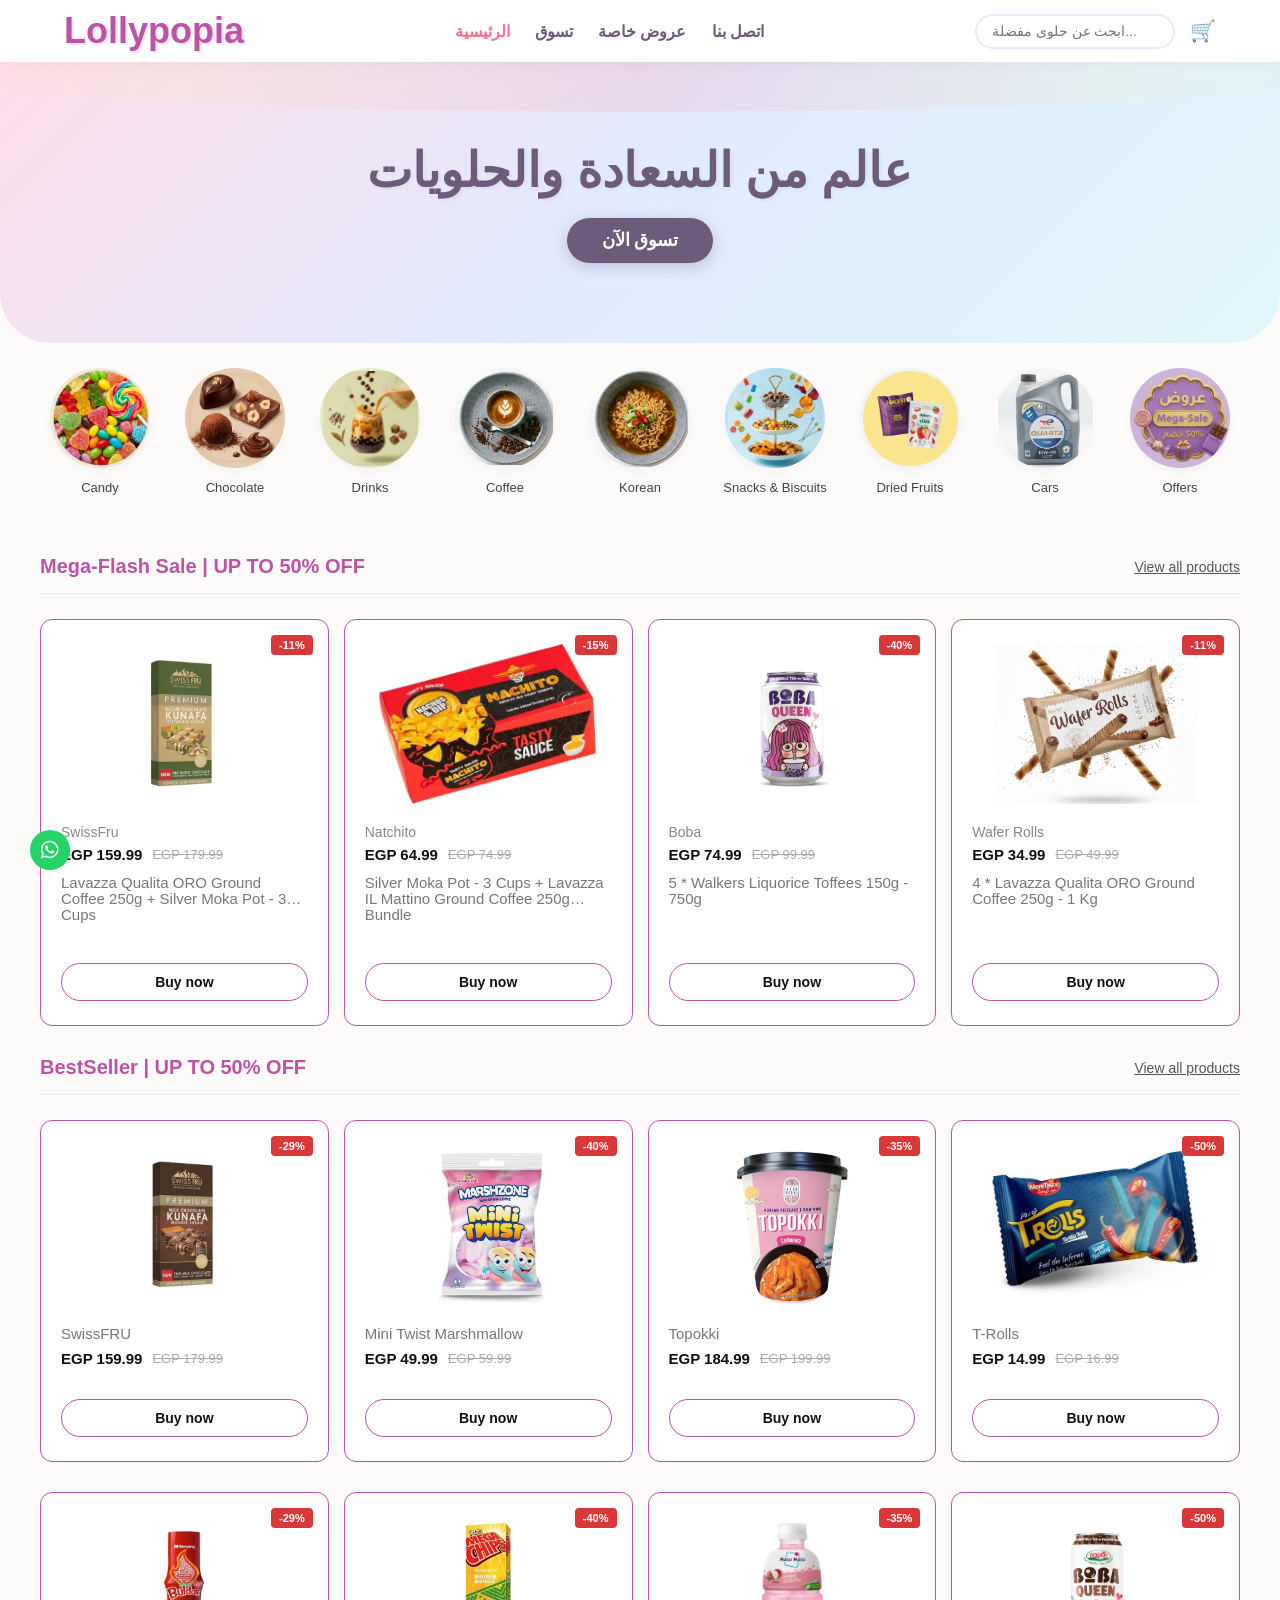
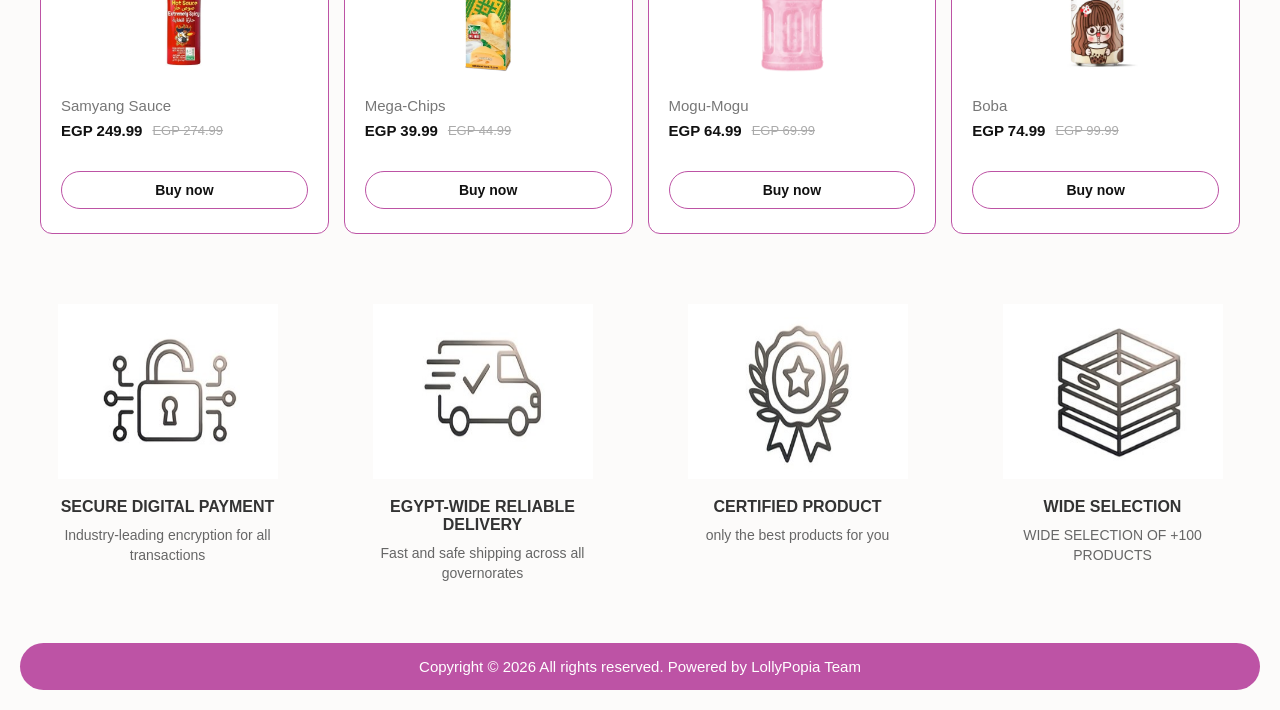
<file: index.html>
<!DOCTYPE html>
<html lang="en">
<head>
    <meta charset="UTF-8">
    <meta name="viewport" content="width=device-width, initial-scale=1.0">
    <title>E-Commerce Store Interface</title>
    <link rel="stylesheet" href="style.css">
    <link rel="stylesheet" href="https://cdnjs.cloudflare.com/ajax/libs/font-awesome/6.4.0/css/all.min.css">
</head>
<body>
    <nav class="navbar">
        <div class="logo">Lollypopia</div>
        <ul class="nav-links">
            <li><a href="Main Page.html" class="active">الرئيسية</a></li>
            <li><a href="view all products.html">تسوق</a></li>
            <li><a href="#">عروض خاصة</a></li>
            <li><a href="#">اتصل بنا</a></li>
        </ul>
        <div class="nav-icons">
            <input type="text" class="search-bar" placeholder="ابحث عن حلوى مفضلة...">
            <span style="font-size: 1.3rem; cursor: pointer;">🛒</span>
        </div>
    </nav>

    <!-- البانر الرئيسي (Hero Section) -->
    <header class="hero-banner">
        <h1 class="hero-title">عالم من السعادة والحلويات</h1>
        <button onclick="document.location='view all products.html'" class="hero-btn">تسوق الآن</button>
    </header>

    <main class="container">
        <!-- قسم التصنيفات الدائرية (Categories) -->
        <section class="categories-section">
            <div class="category-item">
                <div class="circle-img" style="background-color: #f3e9dc;"><img src="caandy.jpg" alt="Candy"></div>
                <p onclick="document.location='candy.html'">Candy</p>
            </div>
            <div class="category-item">
                <div class="circle-img" style="background-color: #e6ccb2;"><img src="Cooco.jpg" alt="Chocolate"></div>
                <p onclick="document.location='chocolate.html'">Chocolate</p>
            </div>
            <div class="category-item">
                <div class="circle-img" style="background-color: #e2ecc8;"><img src="booba.jpg" alt="Drinks"></div>
                <p onclick="document.location='Drinks.html'">Drinks</p>
            </div>
            <div class="category-item">
                <div class="circle-img" style="background-color: #f1f5f8;"><img src="coffee.png" alt="Coffee"></div>
                <p onclick="document.location='Coffee.html'">Coffee</p>
            </div>
            <div class="category-item">
                <div class="circle-img" style="background-color: #f1f5f8;"><img src="korean.png" alt="Korean"></div>
                <p onclick="document.location='Korean.html'">Korean</p>
            </div>
            <div class="category-item">
                <div class="circle-img" style="background-color: #bde0fe;"><img src="snacks.jpg" alt="Snacks & Biscuits"></div>
                <p onclick="document.location='Snacks.html'">Snacks & Biscuits</p>
            </div>
            <div class="category-item">
                <div class="circle-img" style="background-color: #f1f5f8;"><img src="Dried_Fruits.jpg" alt="Dried Fruits"></div>
                <p onclick="document.location='Dried Fruits.html'">Dried Fruits</p>
            </div>
            <div class="category-item">
                <div class="circle-img" style="background-color: #ffff;"><img src="boxs.jpg" alt="Car"></div>
                <p onclick="document.location='Cars.html'">Cars</p>
            </div>
            <div class="category-item">
                <div class="circle-img" style="background-color: #cdb4db;"><img src="offers.jpg" alt="Offers"></div>
                <p onclick="document.location='offer.html'">Offers</p>
            </div>
            
        </section>
    </main>

    <main class="container">
        <!-- قسم سلايدر المنتجات -->
        <section class="slider-section">
            <div class="sales-header">
                <h2> Mega-Flash Sale | UP TO 50% OFF </h2>
                <a href="view all products.html" class="view-all">View all products</a>
            </div>

            <div class="products-grid">
                <!-- الكارت الأول -->
                <div class="product-card">
                    <span class="discount-badge">-11%</span>
                    <div class="product-img">
                    <img src="SwissFRU1.jpg" alt="Lavazza Qualita ORO">
                    </div>
                    <div class="product-info">
                        <span class="brand-name">SwissFru</span>
                        <div class="price-container">
                            <span class="current-price">EGP 159.99</span>
                            <span class="old-price">EGP 179.99</span>
                        </div>
                        <h3 class="product-title">Lavazza Qualita ORO Ground Coffee 250g + Silver Moka Pot - 3 Cups</h3>
                    </div>
                    <button class="buy-now-btn">Buy now</button>
                </div>

                <!-- الكارت الثاني -->
                <div class="product-card">
                    <span class="discount-badge">-15%</span>
                    <div class="product-img">
                    <img src="Natchito1.jpg" alt="Silver Moka Pot Bundle">
                    </div>
                    <div class="product-info">
                        <span class="brand-name">Natchito</span>
                        <div class="price-container">
                            <span class="current-price">EGP 64.99</span>
                            <span class="old-price">EGP 74.99</span>
                        </div>
                        <h3 class="product-title">Silver Moka Pot - 3 Cups + Lavazza IL Mattino Ground Coffee 250g Bundle</h3>
                    </div>
                    <button class="buy-now-btn">Buy now</button>
                </div>

                <!-- الكارت الثالث -->
                <div class="product-card">
                    <span class="discount-badge">-40%</span>
                    <div class="product-img">
                    <img src="Boba2.jpg" alt="Walkers Toffees">
                    </div>
                    <div class="product-info">
                        <span class="brand-name">Boba</span>
                        <div class="price-container">
                            <span class="current-price">EGP 74.99</span>
                            <span class="old-price">EGP 99.99</span>
                        </div>
                        <h3 class="product-title">5 * Walkers Liquorice Toffees 150g - 750g</h3>
                    </div>
                    <button class="buy-now-btn">Buy now</button>
                </div>

                <!-- الكارت الرابع -->
                <div class="product-card">
                    <span class="discount-badge">-11%</span>
                    <div class="product-img">
                    <img src="Wafer Rolls2.jpg" alt="Lavazza Oro 1Kg">
                    </div>
                    <div class="product-info">
                        <span class="brand-name">Wafer Rolls</span>
                        <div class="price-container">
                            <span class="current-price">EGP 34.99</span>
                            <span class="old-price">EGP 49.99 </span>
                        </div>
                        <h3 class="product-title">4 * Lavazza Qualita ORO Ground Coffee 250g - 1 Kg</h3>
                    </div>
                    <button class="buy-now-btn">Buy now</button>
                </div>
            </div>
        </section>
    </main>

    <main class="container">

        <!-- قسم العروض والخصومات (Flash Deals) -->
        <section class="sales-section">
            <div class="sales-header">
                <h2> BestSeller | UP TO 50% OFF </h2>
                <a href="view all products.html" class="view-all">View all products</a>
            </div>

            <div class="products-grid"> 
                <!-- المنتج الأول -->
                <div class="product-card">
                    <span class="discount-badge">-29%</span>
                    <div class="product-img">
                        <img src="SwissFRU6.jpg" alt="Lavazza">
                    </div>
                    <div class="product-info">
                        <h3>SwissFRU</h3>
                        <div class="price-container">
                            <span class="current-price">EGP 159.99</span>
                            <span class="old-price">EGP 179.99</span>
                        </div>
                    </div>
                    <button class="buy-now-btn">Buy now</button>
                </div>

                <!-- المنتج الثاني -->
                <div class="product-card">
                    <span class="discount-badge">-40%</span>
                    <div class="product-img">
                        <img src="mini twist marshmallow.jpg" alt="San Pellegrino">
                    </div>
                    <div class="product-info">
                        <h3>Mini Twist Marshmallow</h3>
                        <div class="price-container">
                            <span class="current-price">EGP 49.99</span>
                            <span class="old-price">EGP 59.99</span>
                        </div>
                    </div>
                    <button class="buy-now-btn">Buy now</button>
                </div>

                <!-- المنتج الثالث -->
                <div class="product-card">
                    <span class="discount-badge">-35%</span>
                    <div class="product-img">
                        <img src="topokki2.jpg" alt="Torani">
                    </div>
                    <div class="product-info">
                        <h3>Topokki</h3>
                        <div class="price-container">
                            <span class="current-price">EGP 184.99</span>
                            <span class="old-price">EGP 199.99</span>
                        </div>
                    </div>
                    <button class="buy-now-btn">Buy now</button>
                </div>

                <!-- المنتج الرابع -->
                <div class="product-card">
                    <span class="discount-badge">-50%</span>
                    <div class="product-img">
                        <img src="T-Rolls2.jpg" alt="AeroPress">
                    </div>
                    <div class="product-info">
                        <h3>T-Rolls</h3>
                        <div class="price-container">
                            <span class="current-price">EGP 14.99</span>
                            <span class="old-price">EGP 16.99</span>
                        </div>
                    </div>
                    <button class="buy-now-btn">Buy now</button>
                </div>
            </div>
        </section>

        <section class="sales-section">
            <div class="products-grid"> 
                <!-- المنتج الخامس -->
                <div class="product-card">
                    <span class="discount-badge">-29%</span>
                    <div class="product-img">
                    <img src="samyang sauce.jpg" alt="Lavazza">
                    </div>
                    <div class="product-info">
                        <h3>Samyang Sauce</h3>
                        <div class="price-container">
                            <span class="current-price">EGP 249.99</span>
                            <span class="old-price">EGP 274.99</span>
                        </div>
                    </div>
                    <button class="buy-now-btn">Buy now</button>
                </div>

                <!-- المنتج السادس -->
                <div class="product-card">
                    <span class="discount-badge">-40%</span>
                    <div class="product-img">
                    <img src="mega-chips3.jpg" alt="San Pellegrino">
                    </div>
                    <div class="product-info">
                        <h3>Mega-Chips</h3>
                        <div class="price-container">
                            <span class="current-price">EGP 39.99</span>
                            <span class="old-price">EGP 44.99</span>
                        </div>
                    </div>
                    <button class="buy-now-btn">Buy now</button>
                </div>

                <!-- المنتج السابع -->
                <div class="product-card">
                    <span class="discount-badge">-35%</span>
                    <div class="product-img">
                        <img src="Mogu-Mogu22.jpg" alt="Torani">
                    </div>
                    <div class="product-info">
                        <h3>Mogu-Mogu</h3>
                        <div class="price-container">
                            <span class="current-price">EGP 64.99</span>
                            <span class="old-price">EGP 69.99</span>
                        </div>
                    </div>
                    <button class="buy-now-btn">Buy now</button>
                </div>

                <!-- المنتج الثامن -->
                <div class="product-card">
                    <span class="discount-badge">-50%</span>
                    <div class="product-img">
                    <img src="Boba3.jpg" alt="AeroPress">
                    </div>
                    <div class="product-info">
                        <h3>Boba</h3>
                        <div class="price-container">
                            <span class="current-price">EGP 74.99</span>
                            <span class="old-price">EGP 99.99</span>
                        </div>
                    </div>
                    <button class="buy-now-btn">Buy now</button>
                </div>
            </div>
        </section>
    </main>

    <div class="features-container">
        <div class="feature-item">
            <img src="path-to-your-icon1.jpg" alt="Secure Payment">
            <h3>SECURE DIGITAL PAYMENT</h3>
            <p>Industry-leading encryption for all transactions</p>
        </div>

        <div class="feature-item">
            <img src="path-to-your-icon2.jpg" alt="Egypt-Wide Delivery">
            <h3>EGYPT-WIDE RELIABLE DELIVERY</h3>
            <p>Fast and safe shipping across all governorates</p>
        </div>

        <div class="feature-item">
            <img src="path-to-your-icon3.jpg" alt="Certified Product">
            <h3>CERTIFIED PRODUCT</h3>
            <p>only the best products for you</p>
        </div>

        <div class="feature-item">
            <img src="path-to-your-icon4.jpg" alt="Wide Selection">
            <h3>WIDE SELECTION</h3>
            <p>WIDE SELECTION OF +100 PRODUCTS</p>
        </div>
    </div>

    <!-- الأزرار العائمة (الواتساب والصعود لأعلى) -->
    <div class="floating-buttons">
        <a href="https://wa.me/+201023288315/" class="whatsapp-btn"><i class="fab fa-whatsapp"></i></a>
    </div>

    <div class="footer">
            Copyright &copy; 2026 All rights reserved. Powered by LollyPopia Team
    </div>
</body>
</html>
</file>
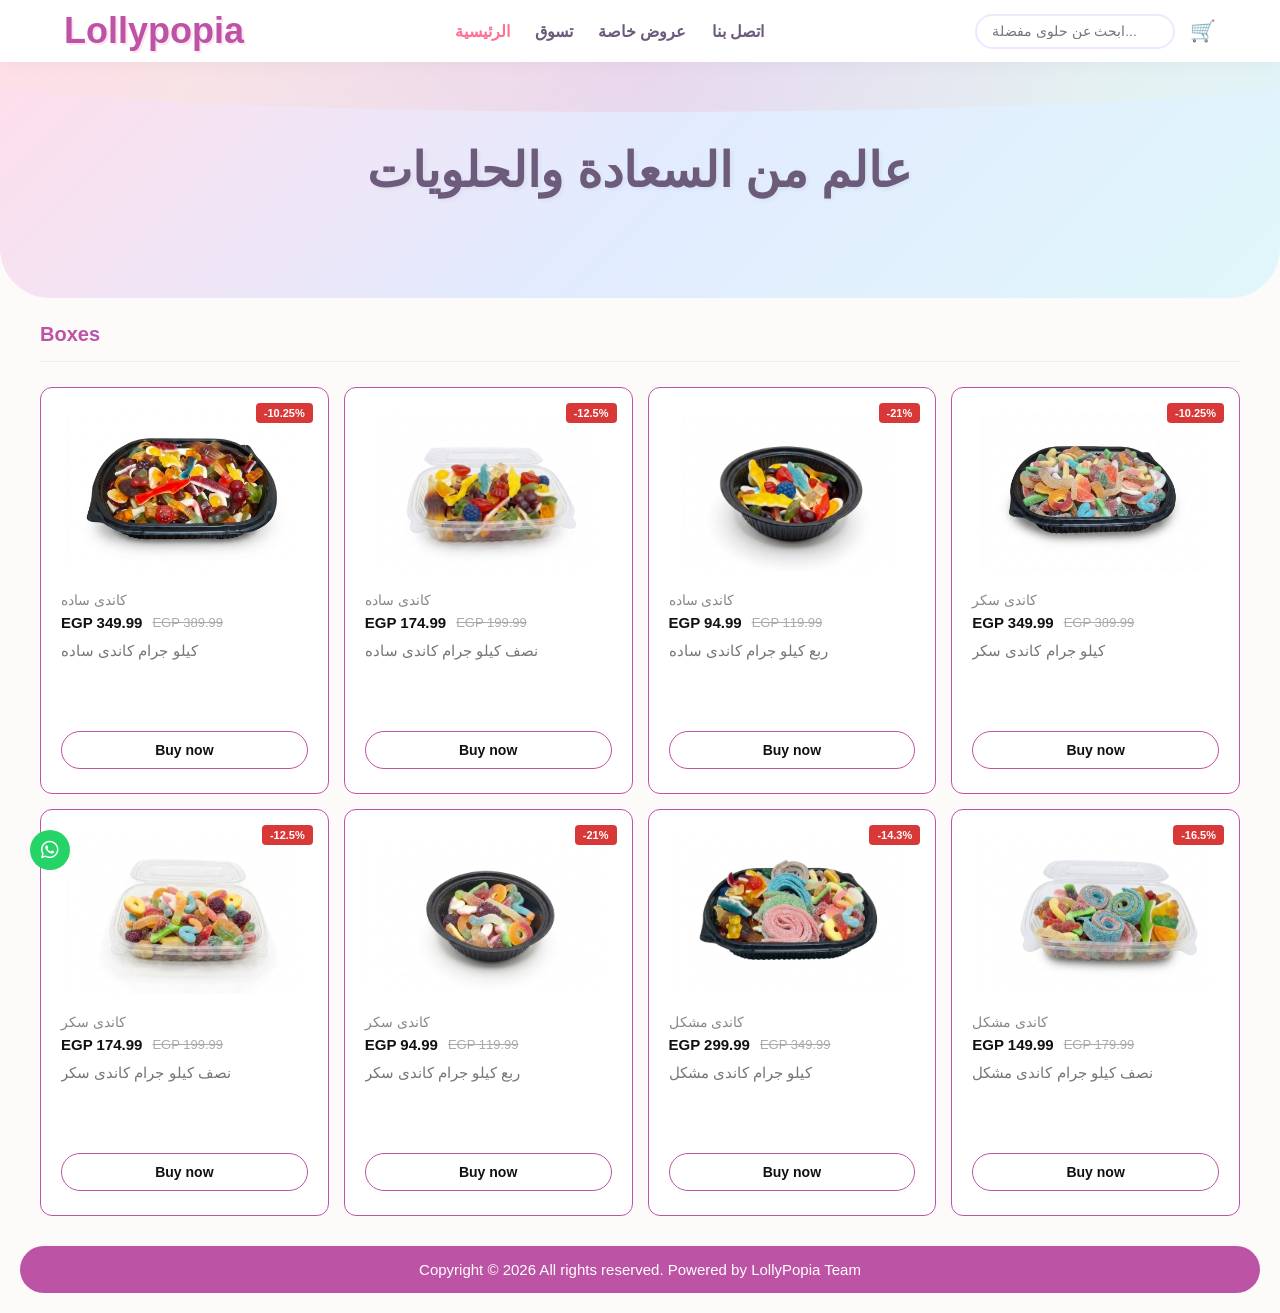
<file: boxes.html>
<!DOCTYPE html>
<html lang="en">
<head>
    <meta charset="UTF-8">
    <meta name="viewport" content="width=device-width, initial-scale=1.0">
    <title>E-Commerce Store Interface</title>
    <link rel="stylesheet" href="style.css">
    <link rel="stylesheet" href="https://cdnjs.cloudflare.com/ajax/libs/font-awesome/6.4.0/css/all.min.css">
</head>
<body>
    <nav class="navbar">
        <div class="logo">Lollypopia</div>
        <ul class="nav-links">
            <li><a href="Main Page.html" class="active">الرئيسية</a></li>
            <li><a href="view all products.html">تسوق</a></li>
            <li><a href="#">عروض خاصة</a></li>
            <li><a href="#">اتصل بنا</a></li>
        </ul>
        <div class="nav-icons">
            <input type="text" class="search-bar" placeholder="ابحث عن حلوى مفضلة...">
            <span style="font-size: 1.3rem; cursor: pointer;">🛒</span>
        </div>
    </nav>

    <!-- البانر الرئيسي (Hero Section) -->
    <header class="hero-banner">
        <h1 class="hero-title">عالم من السعادة والحلويات</h1>
    </header>

    <main class="container">
        <!-- قسم سلايدر المنتجات -->
        <section class="slider-section">
            <div class="sales-header">
                <h2> Boxes </h2>
            </div>

            <div class="products-grid">
                <!-- الكارت الأول -->
                <div class="product-card">
                    <span class="discount-badge">-10.25%</span>
                    <div class="product-img">
                    <img src="candyno1.png" alt="Lavazza Qualita ORO">
                    </div>
                    <div class="product-info">
                        <span class="brand-name">كاندى ساده</span>
                        <div class="price-container">
                            <span class="current-price">EGP 349.99</span>
                            <span class="old-price">EGP 389.99</span>
                        </div>
                        <h3 class="product-title">كيلو جرام كاندى ساده</h3>
                    </div>
                    <button class="buy-now-btn">Buy now</button>
                </div>

                <!-- الكارت الثاني -->
                <div class="product-card">
                    <span class="discount-badge">-12.5%</span>
                    <div class="product-img">
                    <img src="candyno2.png" alt="Silver Moka Pot Bundle">
                    </div>
                    <div class="product-info">
                        <span class="brand-name">كاندى ساده</span>
                        <div class="price-container">
                            <span class="current-price">EGP 174.99</span>
                            <span class="old-price">EGP 199.99</span>
                        </div>
                        <h3 class="product-title">نصف كيلو جرام كاندى ساده </h3>
                    </div>
                    <button class="buy-now-btn">Buy now</button>
                </div>

                <!-- الكارت الثالث -->
                <div class="product-card">
                    <span class="discount-badge">-21%</span>
                    <div class="product-img">
                    <img src="candyno3.png" alt="Walkers Toffees">
                    </div>
                    <div class="product-info">
                        <span class="brand-name">كاندى ساده</span>
                        <div class="price-container">
                            <span class="current-price">EGP 94.99</span>
                            <span class="old-price">EGP 119.99</span>
                        </div>
                        <h3 class="product-title">ربع كيلو جرام كاندى ساده</h3>
                    </div>
                    <button class="buy-now-btn">Buy now</button>
                </div>

                <!-- الكارت الرابع -->
                <div class="product-card">
                    <span class="discount-badge">-10.25%</span>
                    <div class="product-img">
                    <img src="candyno4.png" alt="Lavazza Oro 1Kg">
                    </div>
                    <div class="product-info">
                        <span class="brand-name">كاندى سكر </span>
                        <div class="price-container">
                            <span class="current-price">EGP 349.99</span>
                            <span class="old-price">EGP 389.99 </span>
                        </div>
                        <h3 class="product-title">كيلو جرام كاندى سكر</h3>
                    </div>
                    <button class="buy-now-btn">Buy now</button>
                </div>

                <!-- الكارت الخامس -->
                <div class="product-card">
                    <span class="discount-badge">-12.5%</span>
                    <div class="product-img">
                    <img src="candyno5.png" alt="Lavazza Oro 1Kg">
                    </div>
                    <div class="product-info">
                        <span class="brand-name">كاندى سكر</span>
                        <div class="price-container">
                            <span class="current-price">EGP 174.99</span>
                            <span class="old-price">EGP 199.99 </span>
                        </div>
                        <h3 class="product-title">نصف كيلو جرام كاندى سكر</h3>
                    </div>
                    <button class="buy-now-btn">Buy now</button>
                </div>

                <!-- الكارت السادس -->
                <div class="product-card">
                    <span class="discount-badge">-21%</span>
                    <div class="product-img">
                    <img src="candyno6.png" alt="Lavazza Oro 1Kg">
                    </div>
                    <div class="product-info">
                        <span class="brand-name">كاندى سكر</span>
                        <div class="price-container">
                            <span class="current-price">EGP 94.99</span>
                            <span class="old-price">EGP 119.99 </span>
                        </div>
                        <h3 class="product-title">ربع كيلو جرام كاندى سكر</h3>
                    </div>
                    <button class="buy-now-btn">Buy now</button>
                </div>

                <!-- الكارت السابع -->
                <div class="product-card">
                    <span class="discount-badge">-14.3%</span>
                    <div class="product-img">
                    <img src="candyno7.png" alt="Lavazza Oro 1Kg">
                    </div>
                    <div class="product-info">
                        <span class="brand-name">كاندى مشكل</span>
                        <div class="price-container">
                            <span class="current-price">EGP 299.99</span>
                            <span class="old-price">EGP 349.99 </span>
                        </div>
                        <h3 class="product-title">كيلو جرام كاندى مشكل</h3>
                    </div>
                    <button class="buy-now-btn">Buy now</button>
                </div>

                <!-- الكارت الثامن -->
                <div class="product-card">
                    <span class="discount-badge">-16.5%</span>
                    <div class="product-img">
                    <img src="candyno8.png" alt="Lavazza Oro 1Kg">
                    </div>
                    <div class="product-info">
                        <span class="brand-name">كاندى مشكل</span>
                        <div class="price-container">
                            <span class="current-price">EGP 149.99</span>
                            <span class="old-price">EGP 179.99 </span>
                        </div>
                        <h3 class="product-title">نصف كيلو جرام كاندى مشكل</h3>
                    </div>
                    <button class="buy-now-btn">Buy now</button>
                </div>
            </div>
        </section>
    </main>

    <div class="footer">
            Copyright &copy; 2026 All rights reserved. Powered by LollyPopia Team
    </div>

    <!-- الأزرار العائمة (الواتساب والصعود لأعلى) -->
    <div class="floating-buttons">
        <a href="https://wa.me/+201023288315/" class="whatsapp-btn"><i class="fab fa-whatsapp"></i></a>
    </div>
</body>
</html>
</file>
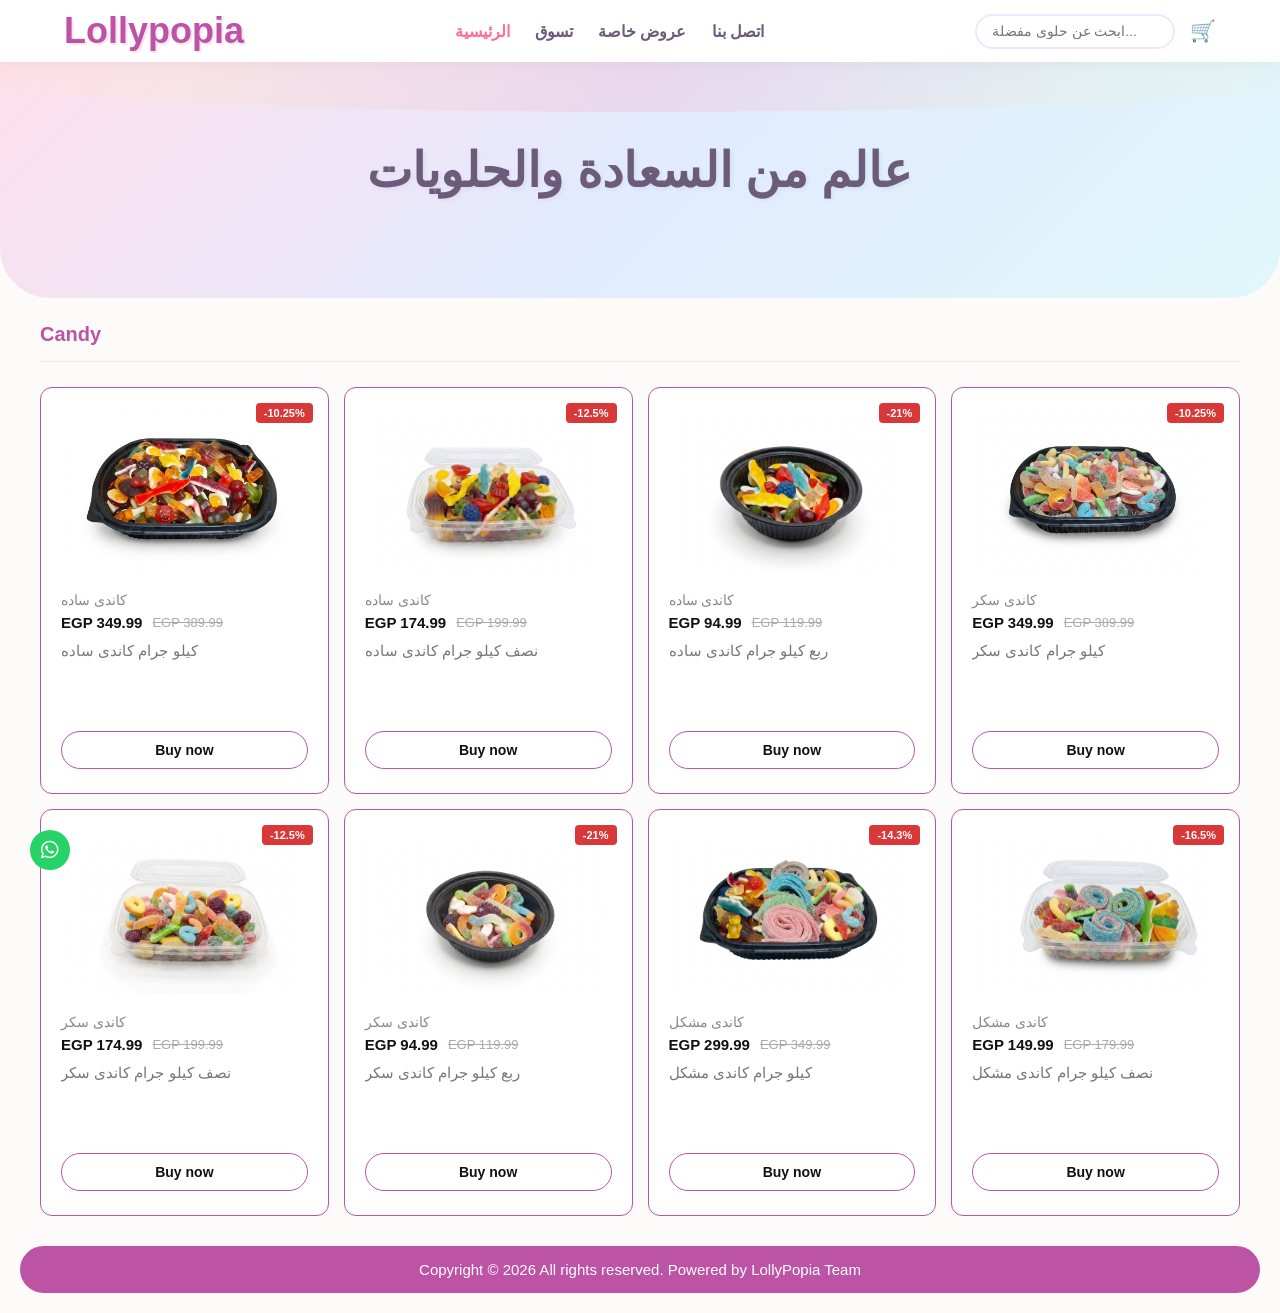
<file: candy.html>
<!DOCTYPE html>
<html lang="en">
<head>
    <meta charset="UTF-8">
    <meta name="viewport" content="width=device-width, initial-scale=1.0">
    <title>E-Commerce Store Interface</title>
    <link rel="stylesheet" href="style.css">
    <link rel="stylesheet" href="https://cdnjs.cloudflare.com/ajax/libs/font-awesome/6.4.0/css/all.min.css">
</head>
<body>
    <nav class="navbar">
        <div class="logo">Lollypopia</div>
        <ul class="nav-links">
            <li><a href="Main Page.html" class="active">الرئيسية</a></li>
            <li><a href="view all products.html">تسوق</a></li>
            <li><a href="#">عروض خاصة</a></li>
            <li><a href="#">اتصل بنا</a></li>
        </ul>
        <div class="nav-icons">
            <input type="text" class="search-bar" placeholder="ابحث عن حلوى مفضلة...">
            <span style="font-size: 1.3rem; cursor: pointer;">🛒</span>
        </div>
    </nav>

    <!-- البانر الرئيسي (Hero Section) -->
    <header class="hero-banner">
        <h1 class="hero-title">عالم من السعادة والحلويات</h1>
    </header>

    <main class="container">
        <!-- قسم سلايدر المنتجات -->
        <section class="slider-section">
            <div class="sales-header">
                <h2> Candy</h2>
            </div>

            <div class="products-grid">
                <!-- الكارت الأول -->
                <div class="product-card">
                    <span class="discount-badge">-10.25%</span>
                    <div class="product-img">
                    <img src="candyno1.png" alt="Lavazza Qualita ORO">
                    </div>
                    <div class="product-info">
                        <span class="brand-name">كاندى ساده</span>
                        <div class="price-container">
                            <span class="current-price">EGP 349.99</span>
                            <span class="old-price">EGP 389.99</span>
                        </div>
                        <h3 class="product-title">كيلو جرام كاندى ساده</h3>
                    </div>
                    <button class="buy-now-btn">Buy now</button>
                </div>

                <!-- الكارت الثاني -->
                <div class="product-card">
                    <span class="discount-badge">-12.5%</span>
                    <div class="product-img">
                    <img src="candyno2.png" alt="Silver Moka Pot Bundle">
                    </div>
                    <div class="product-info">
                        <span class="brand-name">كاندى ساده</span>
                        <div class="price-container">
                            <span class="current-price">EGP 174.99</span>
                            <span class="old-price">EGP 199.99</span>
                        </div>
                        <h3 class="product-title">نصف كيلو جرام كاندى ساده </h3>
                    </div>
                    <button class="buy-now-btn">Buy now</button>
                </div>

                <!-- الكارت الثالث -->
                <div class="product-card">
                    <span class="discount-badge">-21%</span>
                    <div class="product-img">
                    <img src="candyno3.png" alt="Walkers Toffees">
                    </div>
                    <div class="product-info">
                        <span class="brand-name">كاندى ساده</span>
                        <div class="price-container">
                            <span class="current-price">EGP 94.99</span>
                            <span class="old-price">EGP 119.99</span>
                        </div>
                        <h3 class="product-title">ربع كيلو جرام كاندى ساده</h3>
                    </div>
                    <button class="buy-now-btn">Buy now</button>
                </div>

                <!-- الكارت الرابع -->
                <div class="product-card">
                    <span class="discount-badge">-10.25%</span>
                    <div class="product-img">
                    <img src="candyno4.png" alt="Lavazza Oro 1Kg">
                    </div>
                    <div class="product-info">
                        <span class="brand-name">كاندى سكر </span>
                        <div class="price-container">
                            <span class="current-price">EGP 349.99</span>
                            <span class="old-price">EGP 389.99 </span>
                        </div>
                        <h3 class="product-title">كيلو جرام كاندى سكر</h3>
                    </div>
                    <button class="buy-now-btn">Buy now</button>
                </div>

                <!-- الكارت الخامس -->
                <div class="product-card">
                    <span class="discount-badge">-12.5%</span>
                    <div class="product-img">
                    <img src="candyno5.png" alt="Lavazza Oro 1Kg">
                    </div>
                    <div class="product-info">
                        <span class="brand-name">كاندى سكر</span>
                        <div class="price-container">
                            <span class="current-price">EGP 174.99</span>
                            <span class="old-price">EGP 199.99 </span>
                        </div>
                        <h3 class="product-title">نصف كيلو جرام كاندى سكر</h3>
                    </div>
                    <button class="buy-now-btn">Buy now</button>
                </div>

                <!-- الكارت السادس -->
                <div class="product-card">
                    <span class="discount-badge">-21%</span>
                    <div class="product-img">
                    <img src="candyno6.png" alt="Lavazza Oro 1Kg">
                    </div>
                    <div class="product-info">
                        <span class="brand-name">كاندى سكر</span>
                        <div class="price-container">
                            <span class="current-price">EGP 94.99</span>
                            <span class="old-price">EGP 119.99 </span>
                        </div>
                        <h3 class="product-title">ربع كيلو جرام كاندى سكر</h3>
                    </div>
                    <button class="buy-now-btn">Buy now</button>
                </div>

                <!-- الكارت السابع -->
                <div class="product-card">
                    <span class="discount-badge">-14.3%</span>
                    <div class="product-img">
                    <img src="candyno7.png" alt="Lavazza Oro 1Kg">
                    </div>
                    <div class="product-info">
                        <span class="brand-name">كاندى مشكل</span>
                        <div class="price-container">
                            <span class="current-price">EGP 299.99</span>
                            <span class="old-price">EGP 349.99 </span>
                        </div>
                        <h3 class="product-title">كيلو جرام كاندى مشكل</h3>
                    </div>
                    <button class="buy-now-btn">Buy now</button>
                </div>

                <!-- الكارت الثامن -->
                <div class="product-card">
                    <span class="discount-badge">-16.5%</span>
                    <div class="product-img">
                    <img src="candyno8.png" alt="Lavazza Oro 1Kg">
                    </div>
                    <div class="product-info">
                        <span class="brand-name">كاندى مشكل</span>
                        <div class="price-container">
                            <span class="current-price">EGP 149.99</span>
                            <span class="old-price">EGP 179.99 </span>
                        </div>
                        <h3 class="product-title">نصف كيلو جرام كاندى مشكل</h3>
                    </div>
                    <button class="buy-now-btn">Buy now</button>
                </div>
            </div>
        </section>
    </main>

    <div class="footer">
            Copyright &copy; 2026 All rights reserved. Powered by LollyPopia Team
    </div>

    <!-- الأزرار العائمة (الواتساب والصعود لأعلى) -->
    <div class="floating-buttons">
        <a href="https://wa.me/+201023288315/" class="whatsapp-btn"><i class="fab fa-whatsapp"></i></a>
    </div>
</body>
</html>
</file>
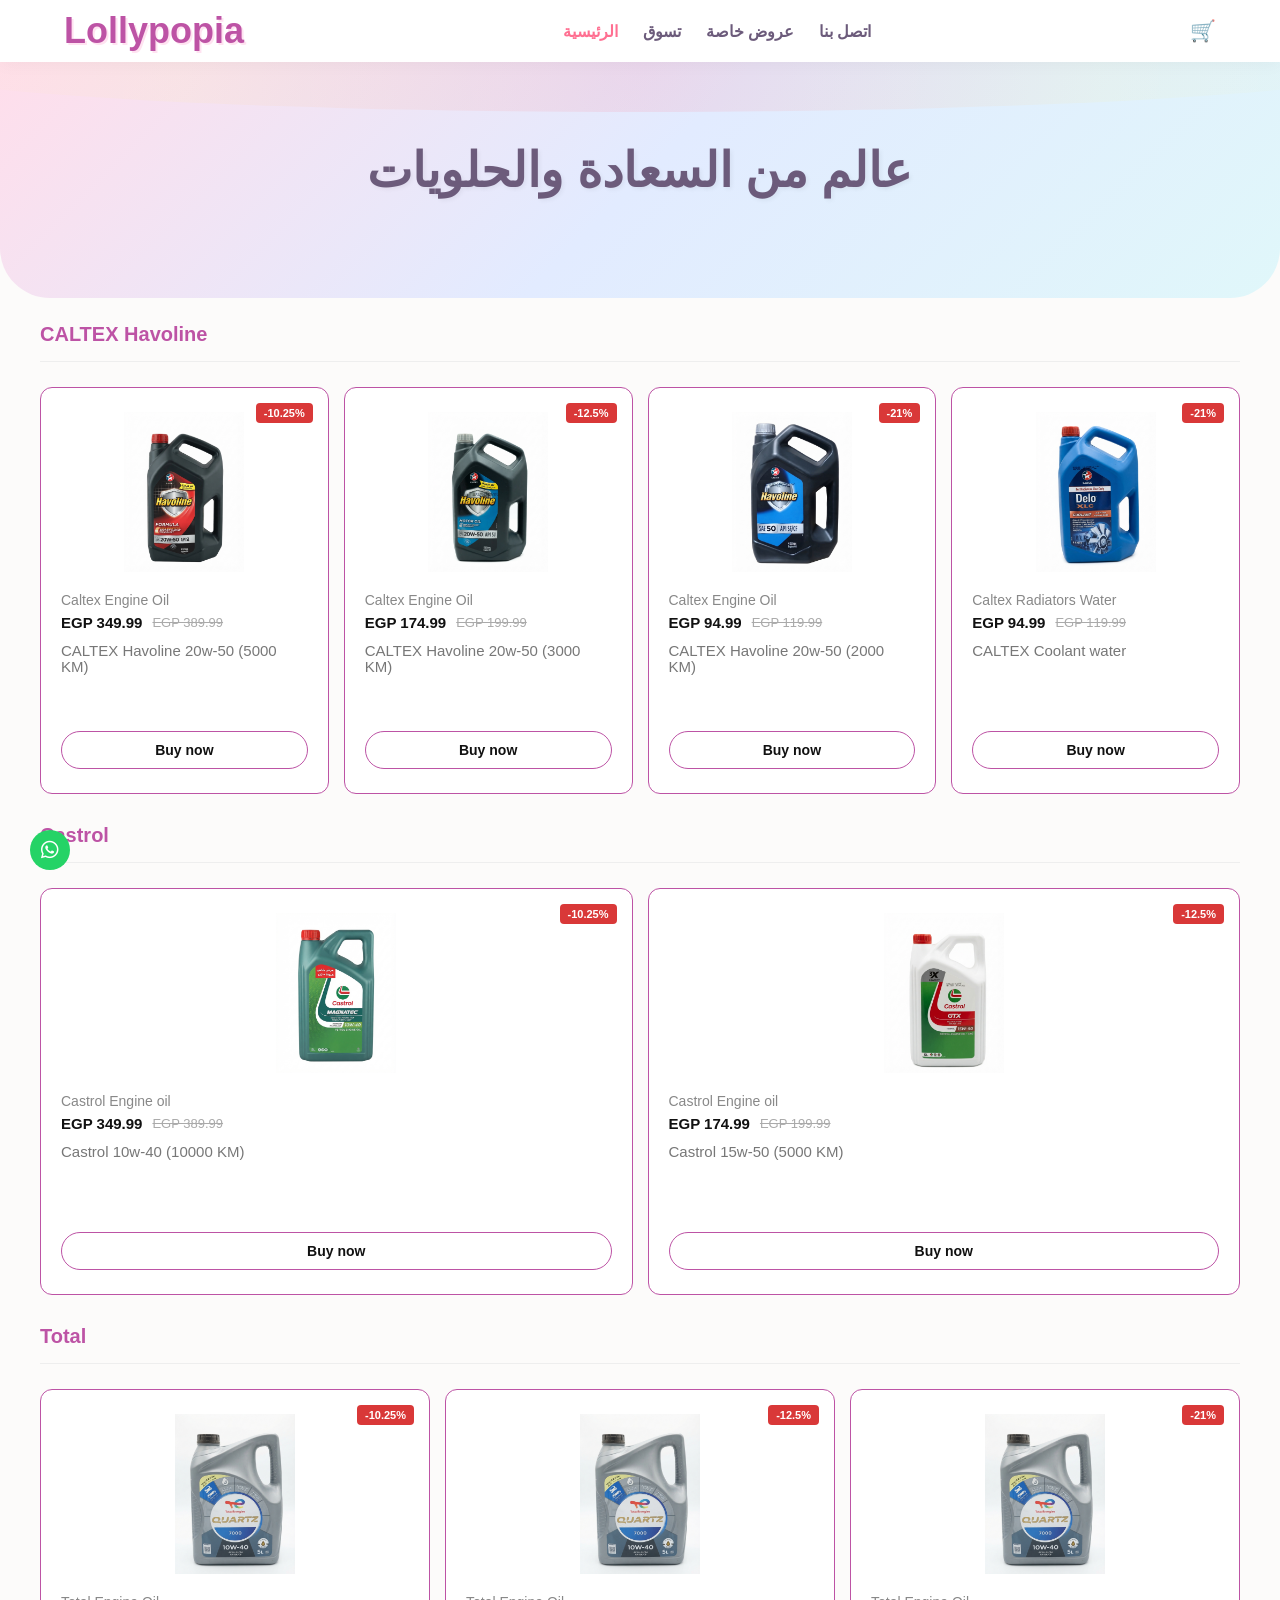
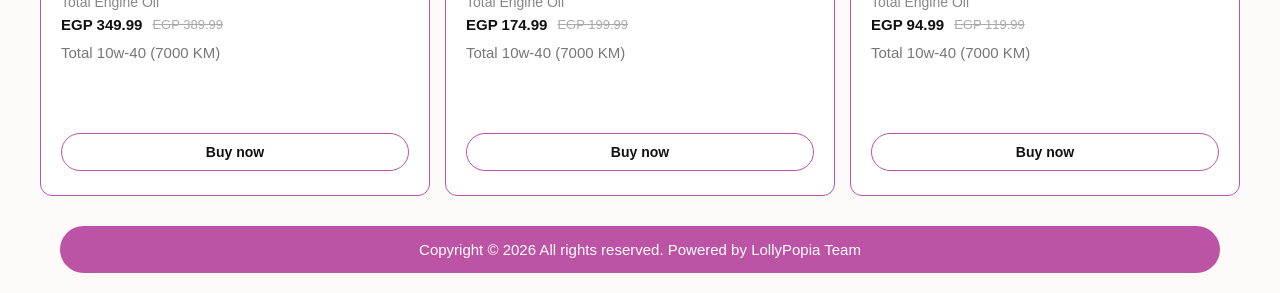
<file: Cars.html>
<!DOCTYPE html>
<html lang="en">
<head>
    <meta charset="UTF-8">
    <meta name="viewport" content="width=device-width, initial-scale=1.0">
    <title>E-Commerce Store Interface</title>
    <link rel="stylesheet" href="style.css">
    <link rel="stylesheet" href="https://cdnjs.cloudflare.com/ajax/libs/font-awesome/6.4.0/css/all.min.css">
</head>
<body>
    <nav class="navbar">
        <div class="logo">Lollypopia</div>
        <ul class="nav-links">
            <li><a href="Main Page.html" class="active">الرئيسية</a></li>
            <li><a href="view all products.html">تسوق</a></li>
            <li><a href="#">عروض خاصة</a></li>
            <li><a href="#">اتصل بنا</a></li>
        </ul>
        <div class="nav-icons">
            <span style="font-size: 1.3rem; cursor: pointer;">🛒</span>
        </div>
    </nav>

    <!-- البانر الرئيسي (Hero Section) -->
    <header class="hero-banner">
        <h1 class="hero-title">عالم من السعادة والحلويات</h1>
    </header>

    <main class="container">
        <!-- قسم سلايدر المنتجات -->
        <section class="slider-section">
            <div class="sales-header">
                <h2> CALTEX Havoline </h2>
            </div>

            <div class="products-grid">
                <!-- الكارت الأول -->
                <div class="product-card">
                    <span class="discount-badge">-10.25%</span>
                    <div class="product-img">
                    <img src="caltex1.jfif" alt="Lavazza Qualita ORO">
                    </div>
                    <div class="product-info">
                        <span class="brand-name"> Caltex Engine Oil </span>
                        <div class="price-container">
                            <span class="current-price">EGP 349.99</span>
                            <span class="old-price">EGP 389.99</span>
                        </div>
                        <h3 class="product-title"> CALTEX Havoline 20w-50 (5000 KM) </h3>
                    </div>
                    <button class="buy-now-btn">Buy now</button>
                </div>

                <!-- الكارت الثاني -->
                <div class="product-card">
                    <span class="discount-badge">-12.5%</span>
                    <div class="product-img">
                    <img src="caltex2.jfif" alt="Silver Moka Pot Bundle">
                    </div>
                    <div class="product-info">
                        <span class="brand-name">  Caltex Engine Oil </span>
                        <div class="price-container">
                            <span class="current-price">EGP 174.99</span>
                            <span class="old-price">EGP 199.99</span>
                        </div>
                        <h3 class="product-title">   CALTEX Havoline 20w-50 (3000 KM) </h3>
                    </div>
                    <button class="buy-now-btn">Buy now</button>
                </div>

                <!-- الكارت الثالث -->
                <div class="product-card">
                    <span class="discount-badge">-21%</span>
                    <div class="product-img">
                    <img src="caltex3.jfif" alt="Walkers Toffees">
                    </div>
                    <div class="product-info">
                        <span class="brand-name"> Caltex Engine Oil </span>
                        <div class="price-container">
                            <span class="current-price">EGP 94.99</span>
                            <span class="old-price">EGP 119.99</span>
                        </div>
                        <h3 class="product-title">  CALTEX Havoline 20w-50 (2000 KM) </h3>
                    </div>
                    <button class="buy-now-btn">Buy now</button>
                </div>

                <!-- الكارت الرابع -->
                <div class="product-card">
                    <span class="discount-badge">-21%</span>
                    <div class="product-img">
                    <img src="caltex4.jfif" alt="Walkers Toffees">
                    </div>
                    <div class="product-info">
                        <span class="brand-name">   Caltex Radiators Water </span>
                        <div class="price-container">
                            <span class="current-price">EGP 94.99</span>
                            <span class="old-price">EGP 119.99</span>
                        </div>
                        <h3 class="product-title"> CALTEX Coolant water </h3>
                    </div>
                    <button class="buy-now-btn">Buy now</button>
                </div>
            </div>
        </section>

        <main class="container">
        <!-- قسم سلايدر المنتجات -->
        <section class="slider-section">
            <div class="sales-header">
                <h2> Castrol </h2>
            </div>

            <div class="products-grid">
                <!-- الكارت الأول -->
                <div class="product-card">
                    <span class="discount-badge">-10.25%</span>
                    <div class="product-img">
                    <img src="Castrol1.jfif" alt="Lavazza Qualita ORO">
                    </div>
                    <div class="product-info">
                        <span class="brand-name"> Castrol Engine oil </span>
                        <div class="price-container">
                            <span class="current-price">EGP 349.99</span>
                            <span class="old-price">EGP 389.99</span>
                        </div>
                        <h3 class="product-title"> Castrol 10w-40 (10000 KM) </h3>
                    </div>
                    <button class="buy-now-btn">Buy now</button>
                </div>

                <!-- الكارت الثاني -->
                <div class="product-card">
                    <span class="discount-badge">-12.5%</span>
                    <div class="product-img">
                    <img src="Castrol2.jfif" alt="Silver Moka Pot Bundle">
                    </div>
                    <div class="product-info">
                        <span class="brand-name"> Castrol Engine oil </span>
                        <div class="price-container">
                            <span class="current-price">EGP 174.99</span>
                            <span class="old-price">EGP 199.99</span>
                        </div>
                        <h3 class="product-title">  Castrol 15w-50 (5000 KM) </h3>
                    </div>
                    <button class="buy-now-btn">Buy now</button>
                </div>
            </div>
        </section>

        <main class="container">
        <!-- قسم سلايدر المنتجات -->
        <section class="slider-section">
            <div class="sales-header">
                <h2> Total </h2>
            </div>

            <div class="products-grid">
                <!-- الكارت الأول -->
                <div class="product-card">
                    <span class="discount-badge">-10.25%</span>
                    <div class="product-img">
                    <img src="Total1.jfif" alt="Lavazza Qualita ORO">
                    </div>
                    <div class="product-info">
                        <span class="brand-name">  Total Engine Oil </span>
                        <div class="price-container">
                            <span class="current-price">EGP 349.99</span>
                            <span class="old-price">EGP 389.99</span>
                        </div>
                        <h3 class="product-title">  Total 10w-40 (7000 KM) </h3>
                    </div>
                    <button class="buy-now-btn">Buy now</button>
                </div>

                <!-- الكارت الثاني -->
                <div class="product-card">
                    <span class="discount-badge">-12.5%</span>
                    <div class="product-img">
                    <img src="Total1.jfif" alt="Silver Moka Pot Bundle">
                    </div>
                    <div class="product-info">
                        <span class="brand-name">  Total Engine Oil </span>
                        <div class="price-container">
                            <span class="current-price">EGP 174.99</span>
                            <span class="old-price">EGP 199.99</span>
                        </div>
                        <h3 class="product-title">  Total 10w-40 (7000 KM) </h3>
                    </div>
                    <button class="buy-now-btn">Buy now</button>
                </div>

                <!-- الكارت الثالث -->
                <div class="product-card">
                    <span class="discount-badge">-21%</span>
                    <div class="product-img">
                    <img src="Total1.jfif" alt="Walkers Toffees">
                    </div>
                    <div class="product-info">
                        <span class="brand-name"> Total Engine Oil</span>
                        <div class="price-container">
                            <span class="current-price">EGP 94.99</span>
                            <span class="old-price">EGP 119.99</span>
                        </div>
                        <h3 class="product-title"> Total 10w-40 (7000 KM) </h3>
                    </div>
                    <button class="buy-now-btn">Buy now</button>
                </div>
            </div>
        </section>

    </main>

    <div class="footer">
            Copyright &copy; 2026 All rights reserved. Powered by LollyPopia Team
    </div>

    <!-- الأزرار العائمة (الواتساب والصعود لأعلى) -->
    <div class="floating-buttons">
        <a href="https://wa.me/+201023288315/" class="whatsapp-btn"><i class="fab fa-whatsapp"></i></a>
    </div>
</body>
</html>
</file>
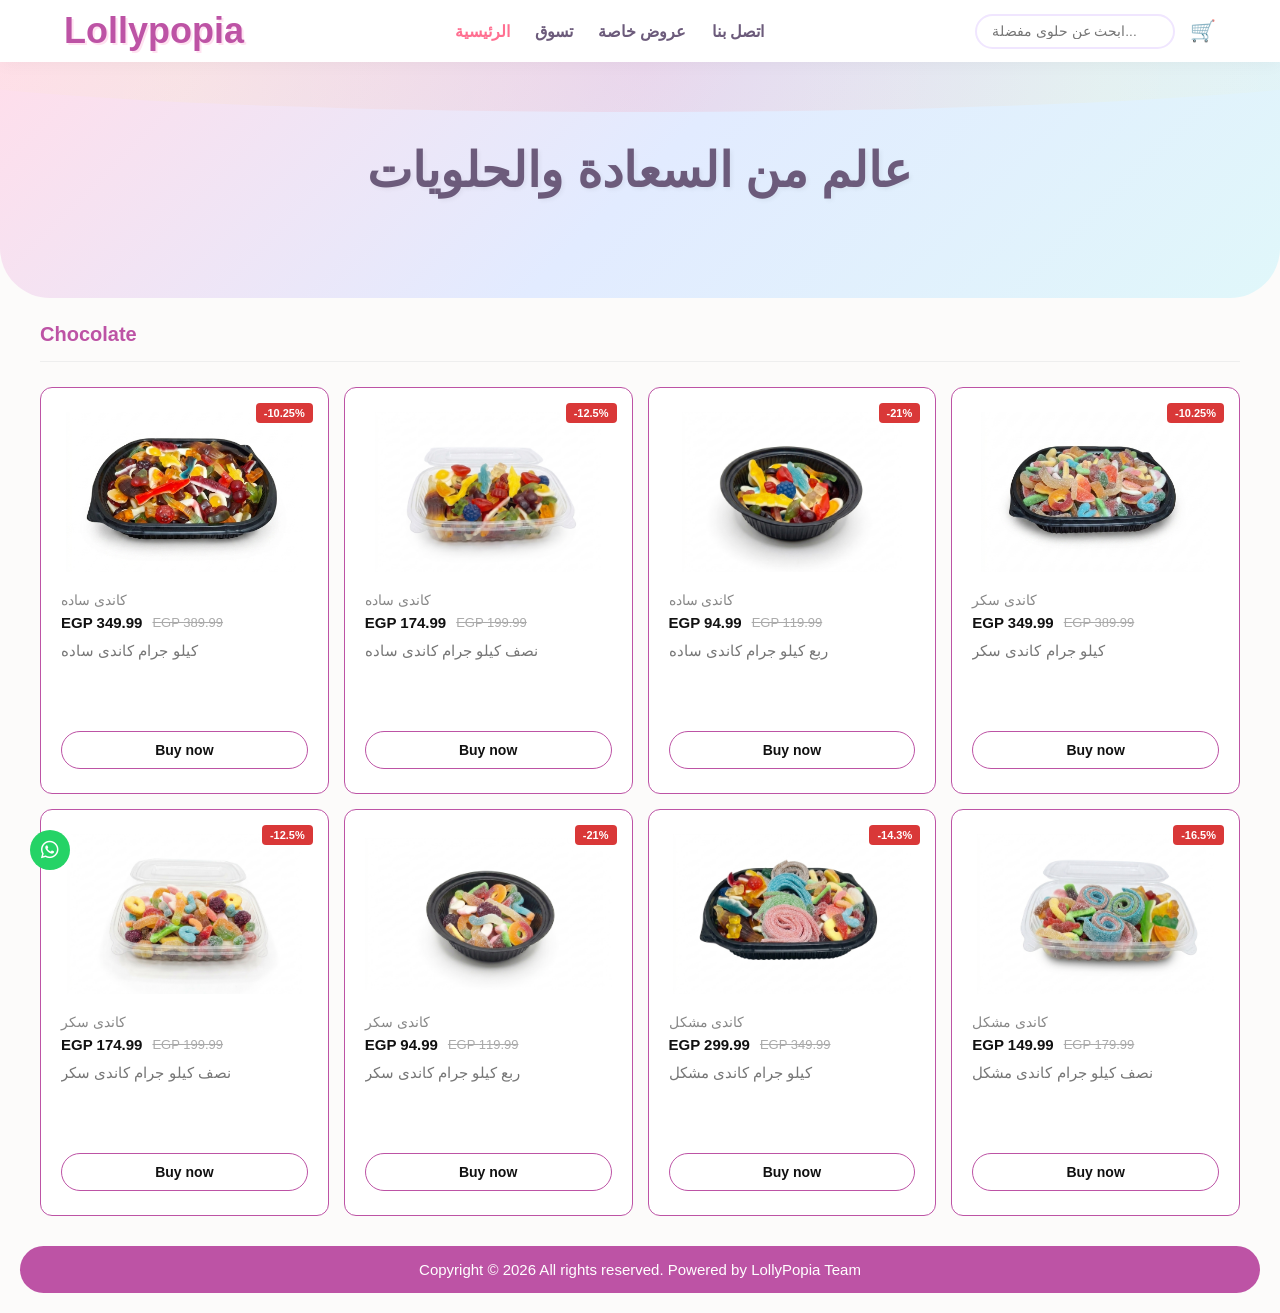
<file: chocolate.html>
<!DOCTYPE html>
<html lang="en">
<head>
    <meta charset="UTF-8">
    <meta name="viewport" content="width=device-width, initial-scale=1.0">
    <title>E-Commerce Store Interface</title>
    <link rel="stylesheet" href="style.css">
    <link rel="stylesheet" href="https://cdnjs.cloudflare.com/ajax/libs/font-awesome/6.4.0/css/all.min.css">
</head>
<body>
    <nav class="navbar">
        <div class="logo">Lollypopia</div>
        <ul class="nav-links">
            <li><a href="Main Page.html" class="active">الرئيسية</a></li>
            <li><a href="view all products.html">تسوق</a></li>
            <li><a href="#">عروض خاصة</a></li>
            <li><a href="#">اتصل بنا</a></li>
        </ul>
        <div class="nav-icons">
            <input type="text" class="search-bar" placeholder="ابحث عن حلوى مفضلة...">
            <span style="font-size: 1.3rem; cursor: pointer;">🛒</span>
        </div>
    </nav>

    <!-- البانر الرئيسي (Hero Section) -->
    <header class="hero-banner">
        <h1 class="hero-title">عالم من السعادة والحلويات</h1>
    </header>

    <main class="container">
        <!-- قسم سلايدر المنتجات -->
        <section class="slider-section">
            <div class="sales-header">
                <h2> Chocolate</h2>
            </div>

            <div class="products-grid">
                <!-- الكارت الأول -->
                <div class="product-card">
                    <span class="discount-badge">-10.25%</span>
                    <div class="product-img">
                    <img src="candyno1.png" alt="Lavazza Qualita ORO">
                    </div>
                    <div class="product-info">
                        <span class="brand-name">كاندى ساده</span>
                        <div class="price-container">
                            <span class="current-price">EGP 349.99</span>
                            <span class="old-price">EGP 389.99</span>
                        </div>
                        <h3 class="product-title">كيلو جرام كاندى ساده</h3>
                    </div>
                    <button class="buy-now-btn">Buy now</button>
                </div>

                <!-- الكارت الثاني -->
                <div class="product-card">
                    <span class="discount-badge">-12.5%</span>
                    <div class="product-img">
                    <img src="candyno2.png" alt="Silver Moka Pot Bundle">
                    </div>
                    <div class="product-info">
                        <span class="brand-name">كاندى ساده</span>
                        <div class="price-container">
                            <span class="current-price">EGP 174.99</span>
                            <span class="old-price">EGP 199.99</span>
                        </div>
                        <h3 class="product-title">نصف كيلو جرام كاندى ساده </h3>
                    </div>
                    <button class="buy-now-btn">Buy now</button>
                </div>

                <!-- الكارت الثالث -->
                <div class="product-card">
                    <span class="discount-badge">-21%</span>
                    <div class="product-img">
                    <img src="candyno3.png" alt="Walkers Toffees">
                    </div>
                    <div class="product-info">
                        <span class="brand-name">كاندى ساده</span>
                        <div class="price-container">
                            <span class="current-price">EGP 94.99</span>
                            <span class="old-price">EGP 119.99</span>
                        </div>
                        <h3 class="product-title">ربع كيلو جرام كاندى ساده</h3>
                    </div>
                    <button class="buy-now-btn">Buy now</button>
                </div>

                <!-- الكارت الرابع -->
                <div class="product-card">
                    <span class="discount-badge">-10.25%</span>
                    <div class="product-img">
                    <img src="candyno4.png" alt="Lavazza Oro 1Kg">
                    </div>
                    <div class="product-info">
                        <span class="brand-name">كاندى سكر </span>
                        <div class="price-container">
                            <span class="current-price">EGP 349.99</span>
                            <span class="old-price">EGP 389.99 </span>
                        </div>
                        <h3 class="product-title">كيلو جرام كاندى سكر</h3>
                    </div>
                    <button class="buy-now-btn">Buy now</button>
                </div>

                <!-- الكارت الخامس -->
                <div class="product-card">
                    <span class="discount-badge">-12.5%</span>
                    <div class="product-img">
                    <img src="candyno5.png" alt="Lavazza Oro 1Kg">
                    </div>
                    <div class="product-info">
                        <span class="brand-name">كاندى سكر</span>
                        <div class="price-container">
                            <span class="current-price">EGP 174.99</span>
                            <span class="old-price">EGP 199.99 </span>
                        </div>
                        <h3 class="product-title">نصف كيلو جرام كاندى سكر</h3>
                    </div>
                    <button class="buy-now-btn">Buy now</button>
                </div>

                <!-- الكارت السادس -->
                <div class="product-card">
                    <span class="discount-badge">-21%</span>
                    <div class="product-img">
                    <img src="candyno6.png" alt="Lavazza Oro 1Kg">
                    </div>
                    <div class="product-info">
                        <span class="brand-name">كاندى سكر</span>
                        <div class="price-container">
                            <span class="current-price">EGP 94.99</span>
                            <span class="old-price">EGP 119.99 </span>
                        </div>
                        <h3 class="product-title">ربع كيلو جرام كاندى سكر</h3>
                    </div>
                    <button class="buy-now-btn">Buy now</button>
                </div>

                <!-- الكارت السابع -->
                <div class="product-card">
                    <span class="discount-badge">-14.3%</span>
                    <div class="product-img">
                    <img src="candyno7.png" alt="Lavazza Oro 1Kg">
                    </div>
                    <div class="product-info">
                        <span class="brand-name">كاندى مشكل</span>
                        <div class="price-container">
                            <span class="current-price">EGP 299.99</span>
                            <span class="old-price">EGP 349.99 </span>
                        </div>
                        <h3 class="product-title">كيلو جرام كاندى مشكل</h3>
                    </div>
                    <button class="buy-now-btn">Buy now</button>
                </div>

                <!-- الكارت الثامن -->
                <div class="product-card">
                    <span class="discount-badge">-16.5%</span>
                    <div class="product-img">
                    <img src="candyno8.png" alt="Lavazza Oro 1Kg">
                    </div>
                    <div class="product-info">
                        <span class="brand-name">كاندى مشكل</span>
                        <div class="price-container">
                            <span class="current-price">EGP 149.99</span>
                            <span class="old-price">EGP 179.99 </span>
                        </div>
                        <h3 class="product-title">نصف كيلو جرام كاندى مشكل</h3>
                    </div>
                    <button class="buy-now-btn">Buy now</button>
                </div>
            </div>
        </section>
    </main>

    <div class="footer">
            Copyright &copy; 2026 All rights reserved. Powered by LollyPopia Team
    </div>

    <!-- الأزرار العائمة (الواتساب والصعود لأعلى) -->
    <div class="floating-buttons">
        <a href="https://wa.me/+201023288315/" class="whatsapp-btn"><i class="fab fa-whatsapp"></i></a>
    </div>
</body>
</html>
</file>
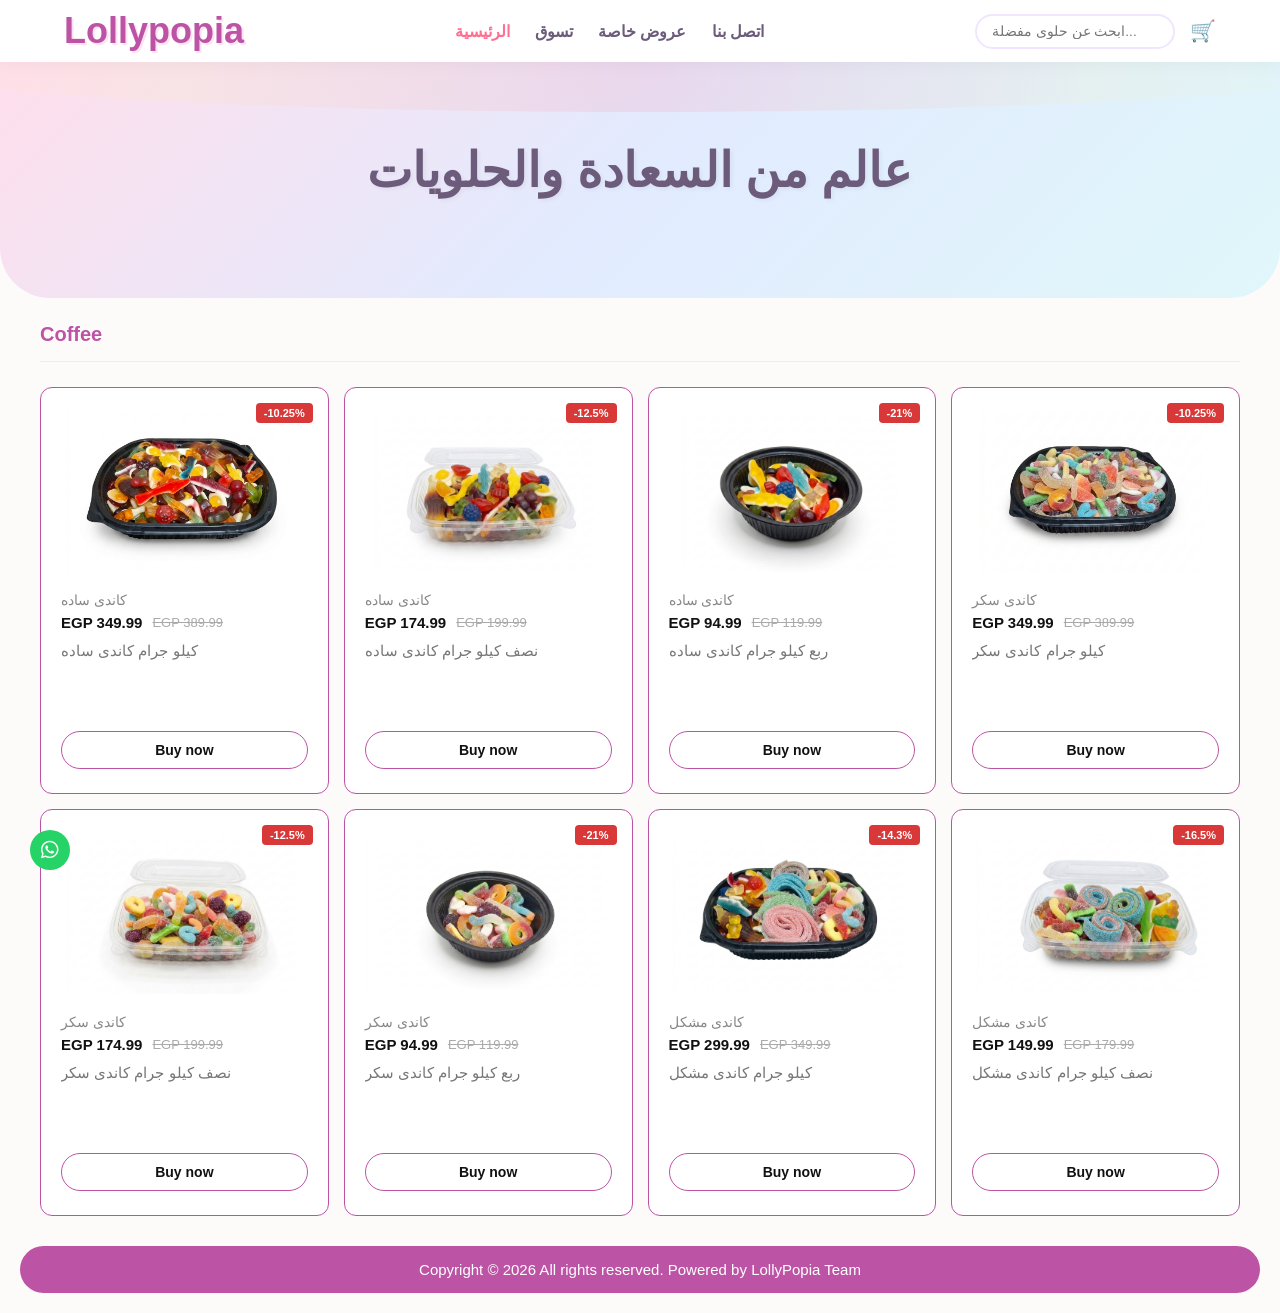
<file: Coffee.html>
<!DOCTYPE html>
<html lang="en">
<head>
    <meta charset="UTF-8">
    <meta name="viewport" content="width=device-width, initial-scale=1.0">
    <title>E-Commerce Store Interface</title>
    <link rel="stylesheet" href="style.css">
    <link rel="stylesheet" href="https://cdnjs.cloudflare.com/ajax/libs/font-awesome/6.4.0/css/all.min.css">
</head>
<body>
    <nav class="navbar">
        <div class="logo">Lollypopia</div>
        <ul class="nav-links">
            <li><a href="Main Page.html" class="active">الرئيسية</a></li>
            <li><a href="view all products.html">تسوق</a></li>
            <li><a href="#">عروض خاصة</a></li>
            <li><a href="#">اتصل بنا</a></li>
        </ul>
        <div class="nav-icons">
            <input type="text" class="search-bar" placeholder="ابحث عن حلوى مفضلة...">
            <span style="font-size: 1.3rem; cursor: pointer;">🛒</span>
        </div>
    </nav>

    <!-- البانر الرئيسي (Hero Section) -->
    <header class="hero-banner">
        <h1 class="hero-title">عالم من السعادة والحلويات</h1>
    </header>

    <main class="container">
        <!-- قسم سلايدر المنتجات -->
        <section class="slider-section">
            <div class="sales-header">
                <h2> Coffee</h2>
            </div>

            <div class="products-grid">
                <!-- الكارت الأول -->
                <div class="product-card">
                    <span class="discount-badge">-10.25%</span>
                    <div class="product-img">
                    <img src="candyno1.png" alt="Lavazza Qualita ORO">
                    </div>
                    <div class="product-info">
                        <span class="brand-name">كاندى ساده</span>
                        <div class="price-container">
                            <span class="current-price">EGP 349.99</span>
                            <span class="old-price">EGP 389.99</span>
                        </div>
                        <h3 class="product-title">كيلو جرام كاندى ساده</h3>
                    </div>
                    <button class="buy-now-btn">Buy now</button>
                </div>

                <!-- الكارت الثاني -->
                <div class="product-card">
                    <span class="discount-badge">-12.5%</span>
                    <div class="product-img">
                    <img src="candyno2.png" alt="Silver Moka Pot Bundle">
                    </div>
                    <div class="product-info">
                        <span class="brand-name">كاندى ساده</span>
                        <div class="price-container">
                            <span class="current-price">EGP 174.99</span>
                            <span class="old-price">EGP 199.99</span>
                        </div>
                        <h3 class="product-title">نصف كيلو جرام كاندى ساده </h3>
                    </div>
                    <button class="buy-now-btn">Buy now</button>
                </div>

                <!-- الكارت الثالث -->
                <div class="product-card">
                    <span class="discount-badge">-21%</span>
                    <div class="product-img">
                    <img src="candyno3.png" alt="Walkers Toffees">
                    </div>
                    <div class="product-info">
                        <span class="brand-name">كاندى ساده</span>
                        <div class="price-container">
                            <span class="current-price">EGP 94.99</span>
                            <span class="old-price">EGP 119.99</span>
                        </div>
                        <h3 class="product-title">ربع كيلو جرام كاندى ساده</h3>
                    </div>
                    <button class="buy-now-btn">Buy now</button>
                </div>

                <!-- الكارت الرابع -->
                <div class="product-card">
                    <span class="discount-badge">-10.25%</span>
                    <div class="product-img">
                    <img src="candyno4.png" alt="Lavazza Oro 1Kg">
                    </div>
                    <div class="product-info">
                        <span class="brand-name">كاندى سكر </span>
                        <div class="price-container">
                            <span class="current-price">EGP 349.99</span>
                            <span class="old-price">EGP 389.99 </span>
                        </div>
                        <h3 class="product-title">كيلو جرام كاندى سكر</h3>
                    </div>
                    <button class="buy-now-btn">Buy now</button>
                </div>

                <!-- الكارت الخامس -->
                <div class="product-card">
                    <span class="discount-badge">-12.5%</span>
                    <div class="product-img">
                    <img src="candyno5.png" alt="Lavazza Oro 1Kg">
                    </div>
                    <div class="product-info">
                        <span class="brand-name">كاندى سكر</span>
                        <div class="price-container">
                            <span class="current-price">EGP 174.99</span>
                            <span class="old-price">EGP 199.99 </span>
                        </div>
                        <h3 class="product-title">نصف كيلو جرام كاندى سكر</h3>
                    </div>
                    <button class="buy-now-btn">Buy now</button>
                </div>

                <!-- الكارت السادس -->
                <div class="product-card">
                    <span class="discount-badge">-21%</span>
                    <div class="product-img">
                    <img src="candyno6.png" alt="Lavazza Oro 1Kg">
                    </div>
                    <div class="product-info">
                        <span class="brand-name">كاندى سكر</span>
                        <div class="price-container">
                            <span class="current-price">EGP 94.99</span>
                            <span class="old-price">EGP 119.99 </span>
                        </div>
                        <h3 class="product-title">ربع كيلو جرام كاندى سكر</h3>
                    </div>
                    <button class="buy-now-btn">Buy now</button>
                </div>

                <!-- الكارت السابع -->
                <div class="product-card">
                    <span class="discount-badge">-14.3%</span>
                    <div class="product-img">
                    <img src="candyno7.png" alt="Lavazza Oro 1Kg">
                    </div>
                    <div class="product-info">
                        <span class="brand-name">كاندى مشكل</span>
                        <div class="price-container">
                            <span class="current-price">EGP 299.99</span>
                            <span class="old-price">EGP 349.99 </span>
                        </div>
                        <h3 class="product-title">كيلو جرام كاندى مشكل</h3>
                    </div>
                    <button class="buy-now-btn">Buy now</button>
                </div>

                <!-- الكارت الثامن -->
                <div class="product-card">
                    <span class="discount-badge">-16.5%</span>
                    <div class="product-img">
                    <img src="candyno8.png" alt="Lavazza Oro 1Kg">
                    </div>
                    <div class="product-info">
                        <span class="brand-name">كاندى مشكل</span>
                        <div class="price-container">
                            <span class="current-price">EGP 149.99</span>
                            <span class="old-price">EGP 179.99 </span>
                        </div>
                        <h3 class="product-title">نصف كيلو جرام كاندى مشكل</h3>
                    </div>
                    <button class="buy-now-btn">Buy now</button>
                </div>
            </div>
        </section>
    </main>

    <div class="footer">
            Copyright &copy; 2026 All rights reserved. Powered by LollyPopia Team
    </div>

    <!-- الأزرار العائمة (الواتساب والصعود لأعلى) -->
    <div class="floating-buttons">
        <a href="https://wa.me/+201023288315/" class="whatsapp-btn"><i class="fab fa-whatsapp"></i></a>
    </div>
</body>
</html>
</file>
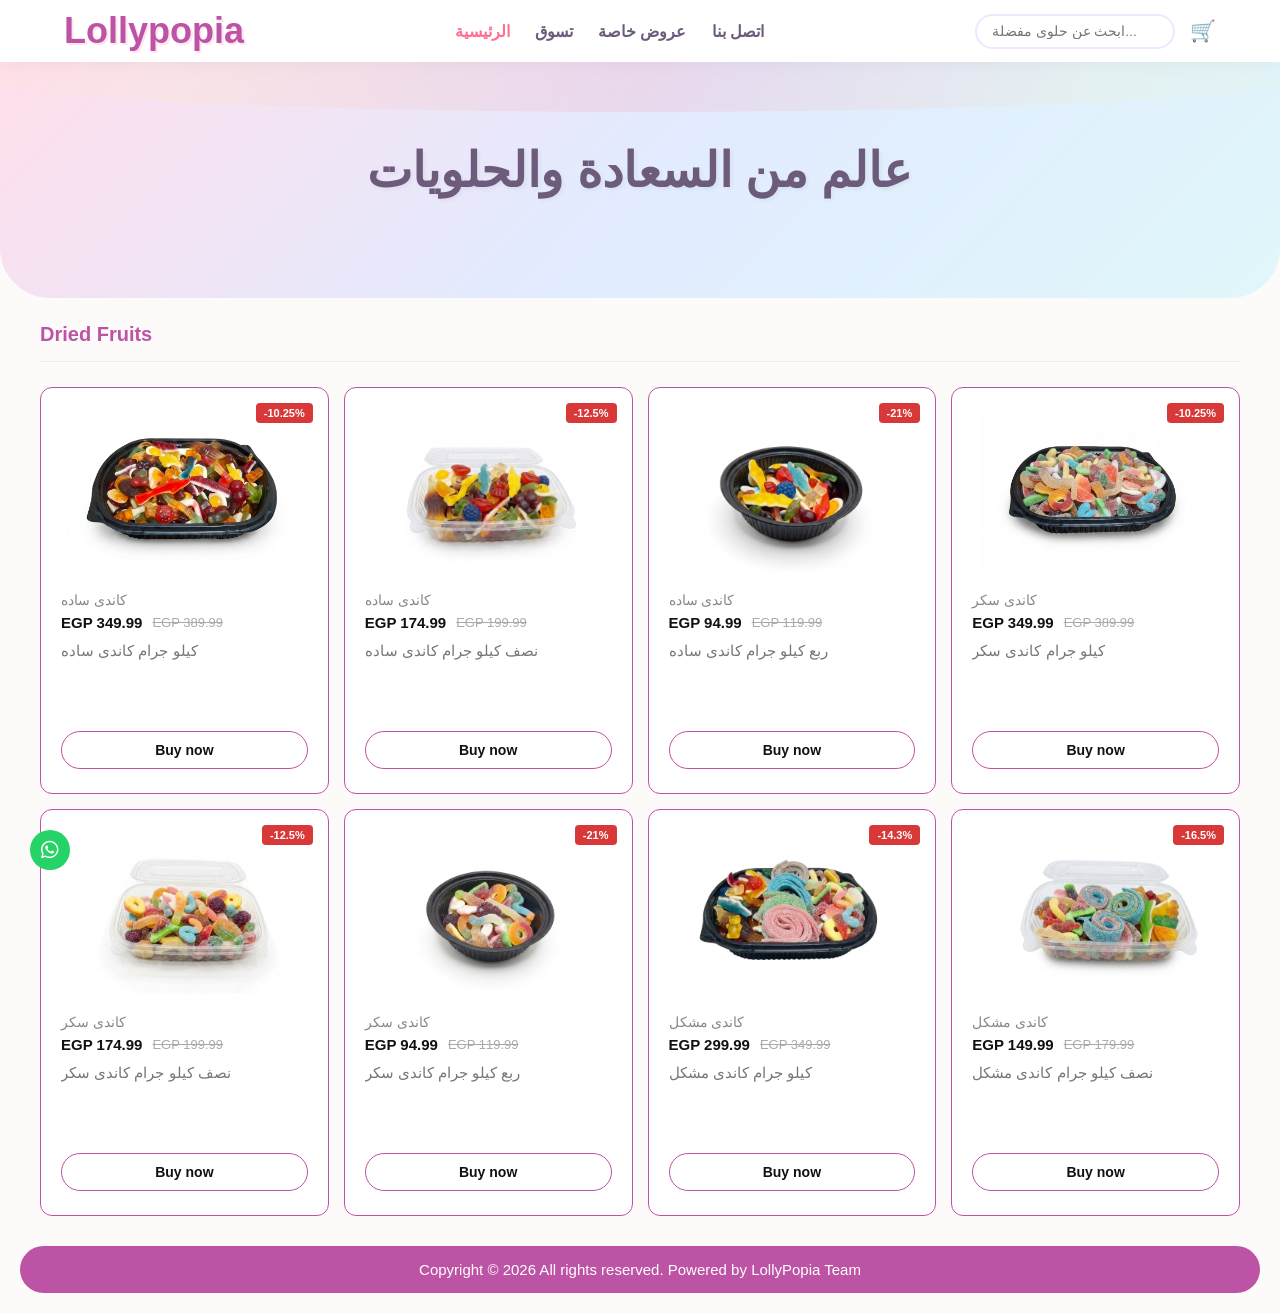
<file: Dried Fruits.html>
<!DOCTYPE html>
<html lang="en">
<head>
    <meta charset="UTF-8">
    <meta name="viewport" content="width=device-width, initial-scale=1.0">
    <title>E-Commerce Store Interface</title>
    <link rel="stylesheet" href="style.css">
    <link rel="stylesheet" href="https://cdnjs.cloudflare.com/ajax/libs/font-awesome/6.4.0/css/all.min.css">
</head>
<body>
    <nav class="navbar">
        <div class="logo">Lollypopia</div>
        <ul class="nav-links">
            <li><a href="Main Page.html" class="active">الرئيسية</a></li>
            <li><a href="view all products.html">تسوق</a></li>
            <li><a href="#">عروض خاصة</a></li>
            <li><a href="#">اتصل بنا</a></li>
        </ul>
        <div class="nav-icons">
            <input type="text" class="search-bar" placeholder="ابحث عن حلوى مفضلة...">
            <span style="font-size: 1.3rem; cursor: pointer;">🛒</span>
        </div>
    </nav>

    <!-- البانر الرئيسي (Hero Section) -->
    <header class="hero-banner">
        <h1 class="hero-title">عالم من السعادة والحلويات</h1>
    </header>

    <main class="container">
        <!-- قسم سلايدر المنتجات -->
        <section class="slider-section">
            <div class="sales-header">
                <h2> Dried Fruits</h2>
            </div>

            <div class="products-grid">
                <!-- الكارت الأول -->
                <div class="product-card">
                    <span class="discount-badge">-10.25%</span>
                    <div class="product-img">
                    <img src="candyno1.png" alt="Lavazza Qualita ORO">
                    </div>
                    <div class="product-info">
                        <span class="brand-name">كاندى ساده</span>
                        <div class="price-container">
                            <span class="current-price">EGP 349.99</span>
                            <span class="old-price">EGP 389.99</span>
                        </div>
                        <h3 class="product-title">كيلو جرام كاندى ساده</h3>
                    </div>
                    <button class="buy-now-btn">Buy now</button>
                </div>

                <!-- الكارت الثاني -->
                <div class="product-card">
                    <span class="discount-badge">-12.5%</span>
                    <div class="product-img">
                    <img src="candyno2.png" alt="Silver Moka Pot Bundle">
                    </div>
                    <div class="product-info">
                        <span class="brand-name">كاندى ساده</span>
                        <div class="price-container">
                            <span class="current-price">EGP 174.99</span>
                            <span class="old-price">EGP 199.99</span>
                        </div>
                        <h3 class="product-title">نصف كيلو جرام كاندى ساده </h3>
                    </div>
                    <button class="buy-now-btn">Buy now</button>
                </div>

                <!-- الكارت الثالث -->
                <div class="product-card">
                    <span class="discount-badge">-21%</span>
                    <div class="product-img">
                    <img src="candyno3.png" alt="Walkers Toffees">
                    </div>
                    <div class="product-info">
                        <span class="brand-name">كاندى ساده</span>
                        <div class="price-container">
                            <span class="current-price">EGP 94.99</span>
                            <span class="old-price">EGP 119.99</span>
                        </div>
                        <h3 class="product-title">ربع كيلو جرام كاندى ساده</h3>
                    </div>
                    <button class="buy-now-btn">Buy now</button>
                </div>

                <!-- الكارت الرابع -->
                <div class="product-card">
                    <span class="discount-badge">-10.25%</span>
                    <div class="product-img">
                    <img src="candyno4.png" alt="Lavazza Oro 1Kg">
                    </div>
                    <div class="product-info">
                        <span class="brand-name">كاندى سكر </span>
                        <div class="price-container">
                            <span class="current-price">EGP 349.99</span>
                            <span class="old-price">EGP 389.99 </span>
                        </div>
                        <h3 class="product-title">كيلو جرام كاندى سكر</h3>
                    </div>
                    <button class="buy-now-btn">Buy now</button>
                </div>

                <!-- الكارت الخامس -->
                <div class="product-card">
                    <span class="discount-badge">-12.5%</span>
                    <div class="product-img">
                    <img src="candyno5.png" alt="Lavazza Oro 1Kg">
                    </div>
                    <div class="product-info">
                        <span class="brand-name">كاندى سكر</span>
                        <div class="price-container">
                            <span class="current-price">EGP 174.99</span>
                            <span class="old-price">EGP 199.99 </span>
                        </div>
                        <h3 class="product-title">نصف كيلو جرام كاندى سكر</h3>
                    </div>
                    <button class="buy-now-btn">Buy now</button>
                </div>

                <!-- الكارت السادس -->
                <div class="product-card">
                    <span class="discount-badge">-21%</span>
                    <div class="product-img">
                    <img src="candyno6.png" alt="Lavazza Oro 1Kg">
                    </div>
                    <div class="product-info">
                        <span class="brand-name">كاندى سكر</span>
                        <div class="price-container">
                            <span class="current-price">EGP 94.99</span>
                            <span class="old-price">EGP 119.99 </span>
                        </div>
                        <h3 class="product-title">ربع كيلو جرام كاندى سكر</h3>
                    </div>
                    <button class="buy-now-btn">Buy now</button>
                </div>

                <!-- الكارت السابع -->
                <div class="product-card">
                    <span class="discount-badge">-14.3%</span>
                    <div class="product-img">
                    <img src="candyno7.png" alt="Lavazza Oro 1Kg">
                    </div>
                    <div class="product-info">
                        <span class="brand-name">كاندى مشكل</span>
                        <div class="price-container">
                            <span class="current-price">EGP 299.99</span>
                            <span class="old-price">EGP 349.99 </span>
                        </div>
                        <h3 class="product-title">كيلو جرام كاندى مشكل</h3>
                    </div>
                    <button class="buy-now-btn">Buy now</button>
                </div>

                <!-- الكارت الثامن -->
                <div class="product-card">
                    <span class="discount-badge">-16.5%</span>
                    <div class="product-img">
                    <img src="candyno8.png" alt="Lavazza Oro 1Kg">
                    </div>
                    <div class="product-info">
                        <span class="brand-name">كاندى مشكل</span>
                        <div class="price-container">
                            <span class="current-price">EGP 149.99</span>
                            <span class="old-price">EGP 179.99 </span>
                        </div>
                        <h3 class="product-title">نصف كيلو جرام كاندى مشكل</h3>
                    </div>
                    <button class="buy-now-btn">Buy now</button>
                </div>
            </div>
        </section>
    </main>

    <div class="footer">
            Copyright &copy; 2026 All rights reserved. Powered by LollyPopia Team
    </div>

    <!-- الأزرار العائمة (الواتساب والصعود لأعلى) -->
    <div class="floating-buttons">
        <a href="https://wa.me/+201023288315/" class="whatsapp-btn"><i class="fab fa-whatsapp"></i></a>
    </div>
</body>
</html>
</file>
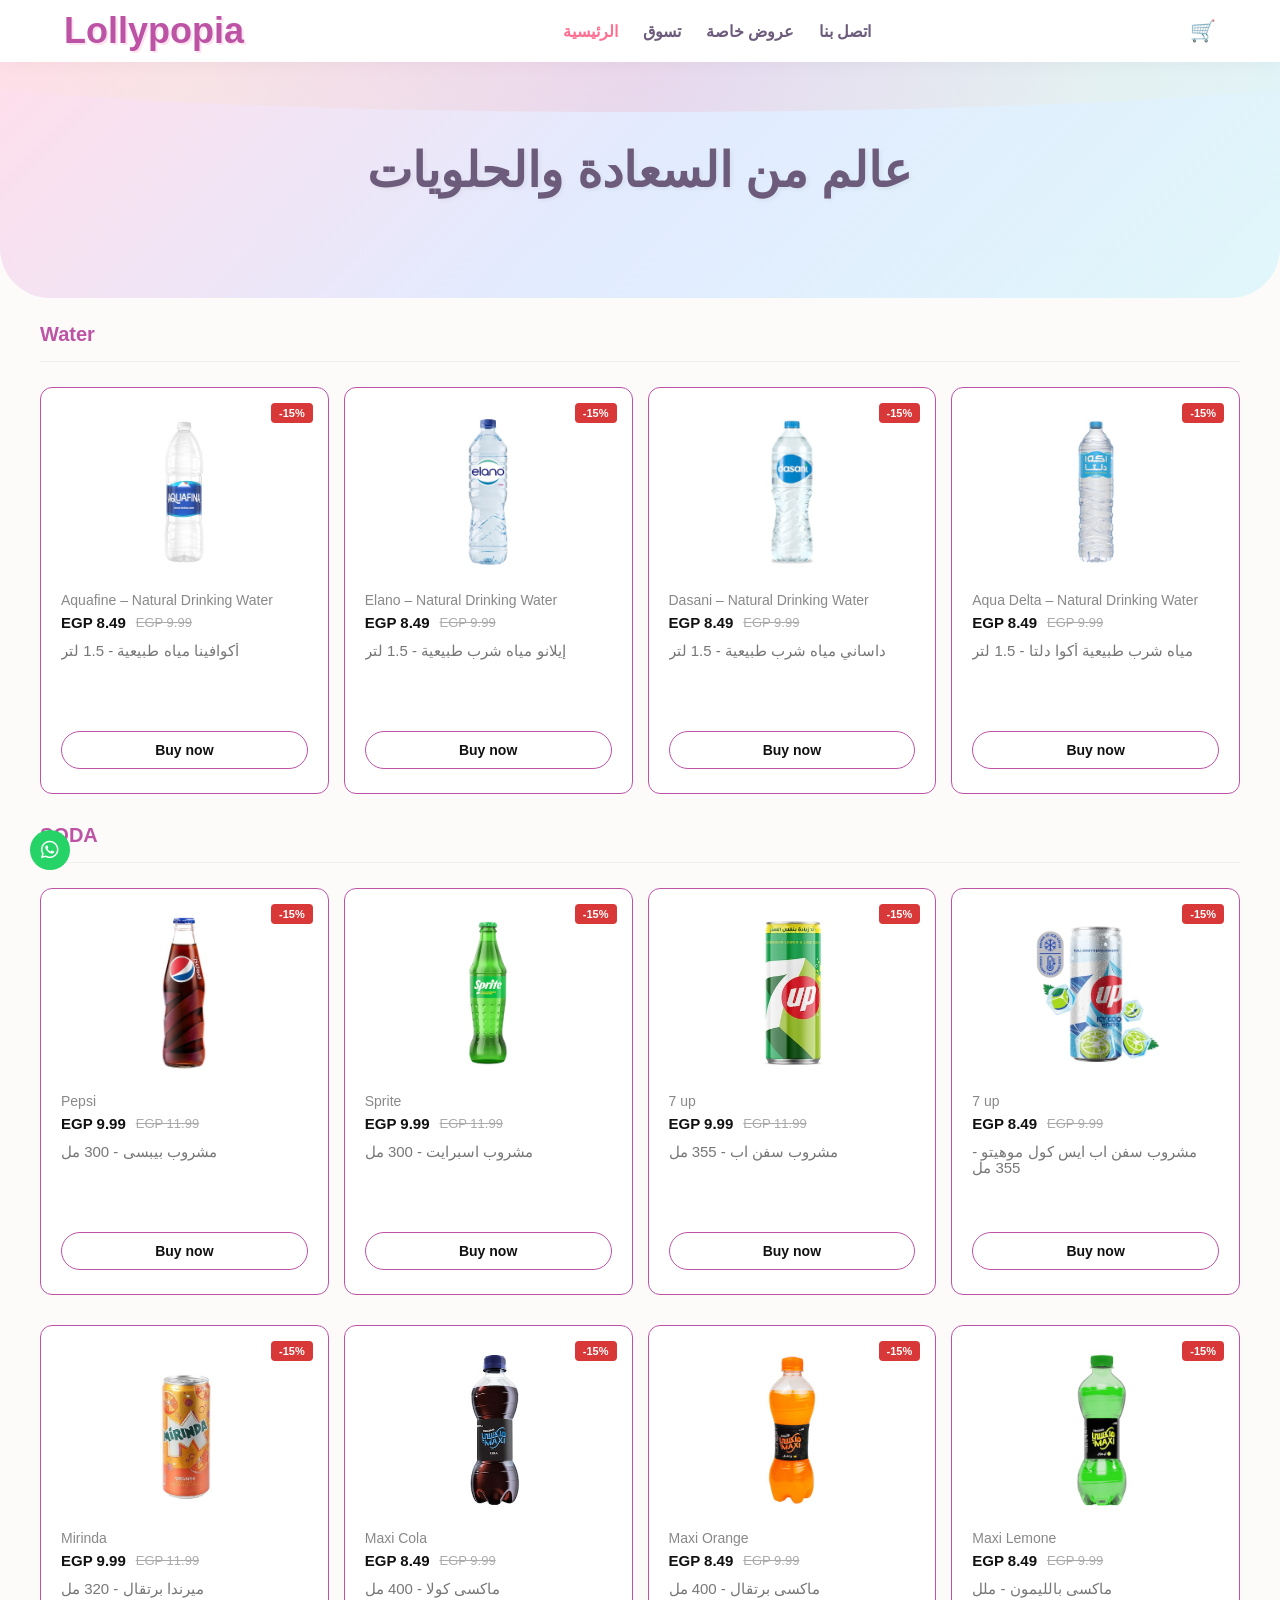
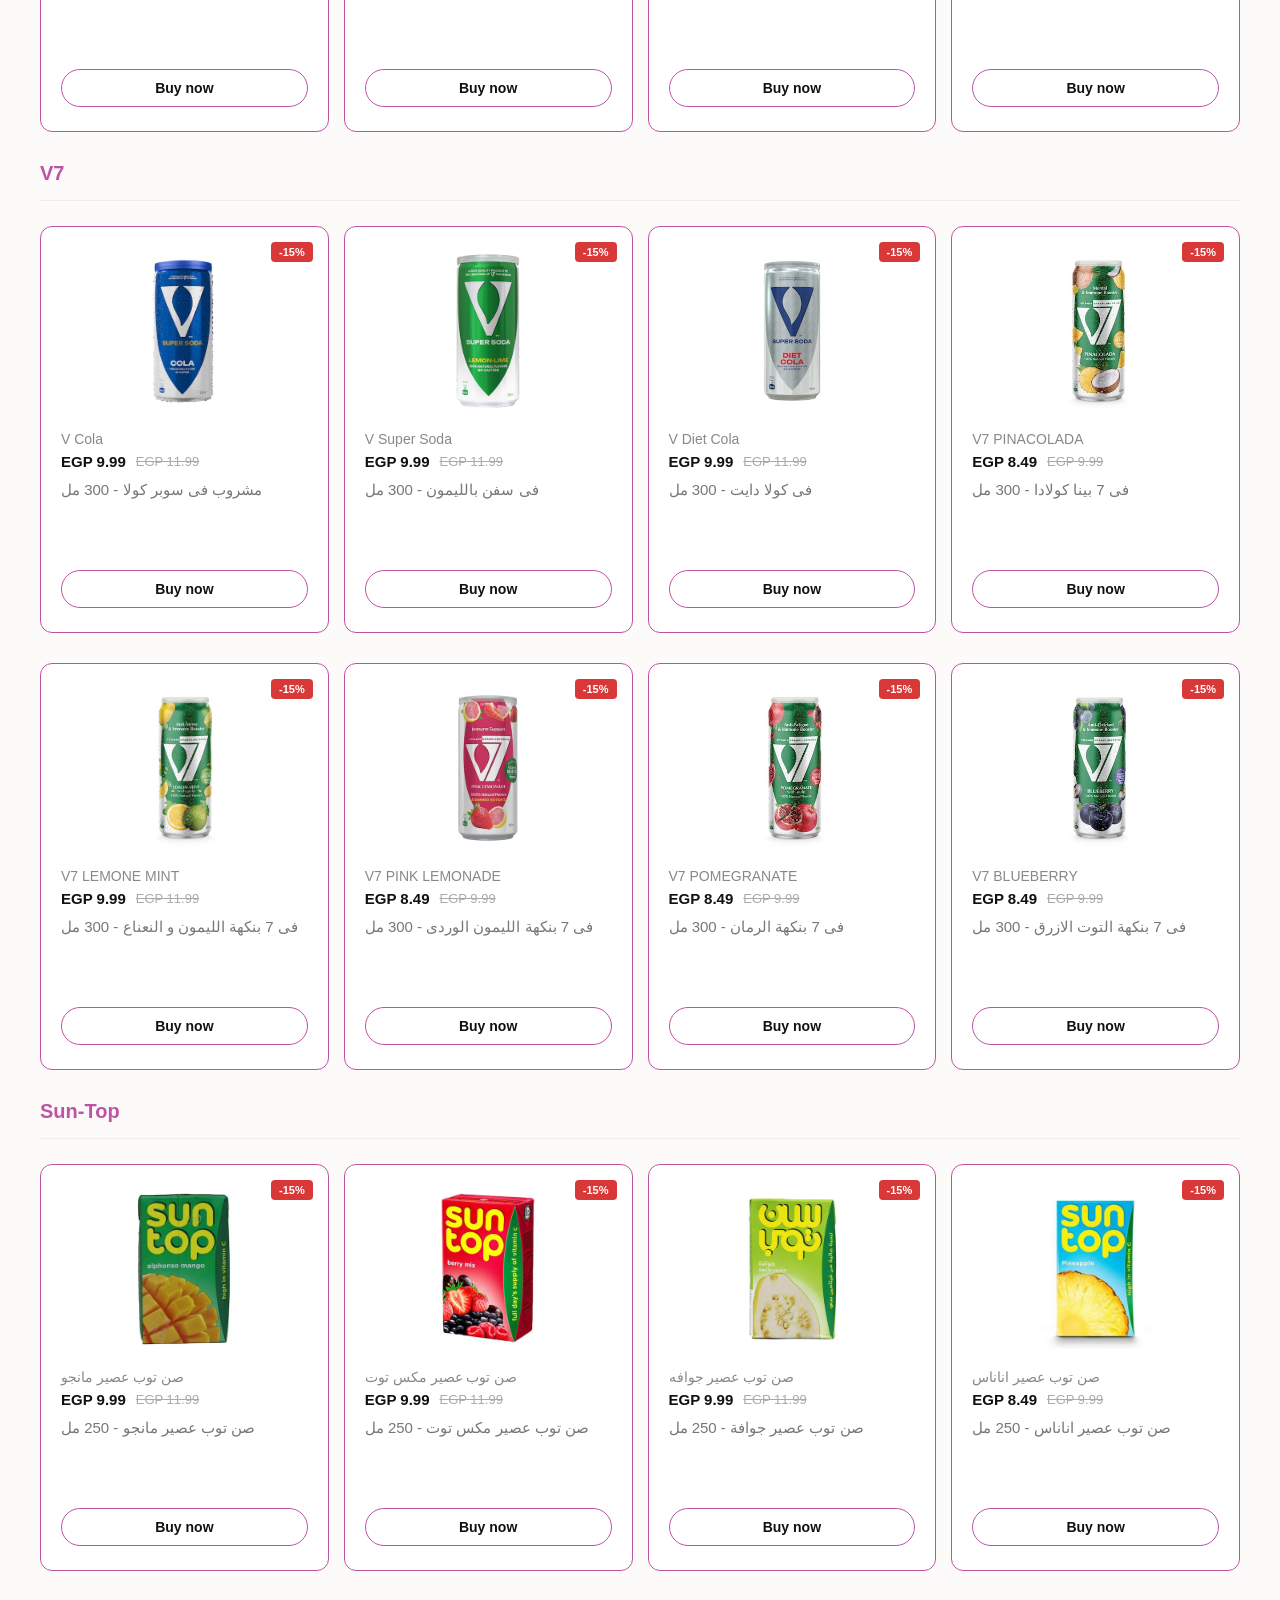
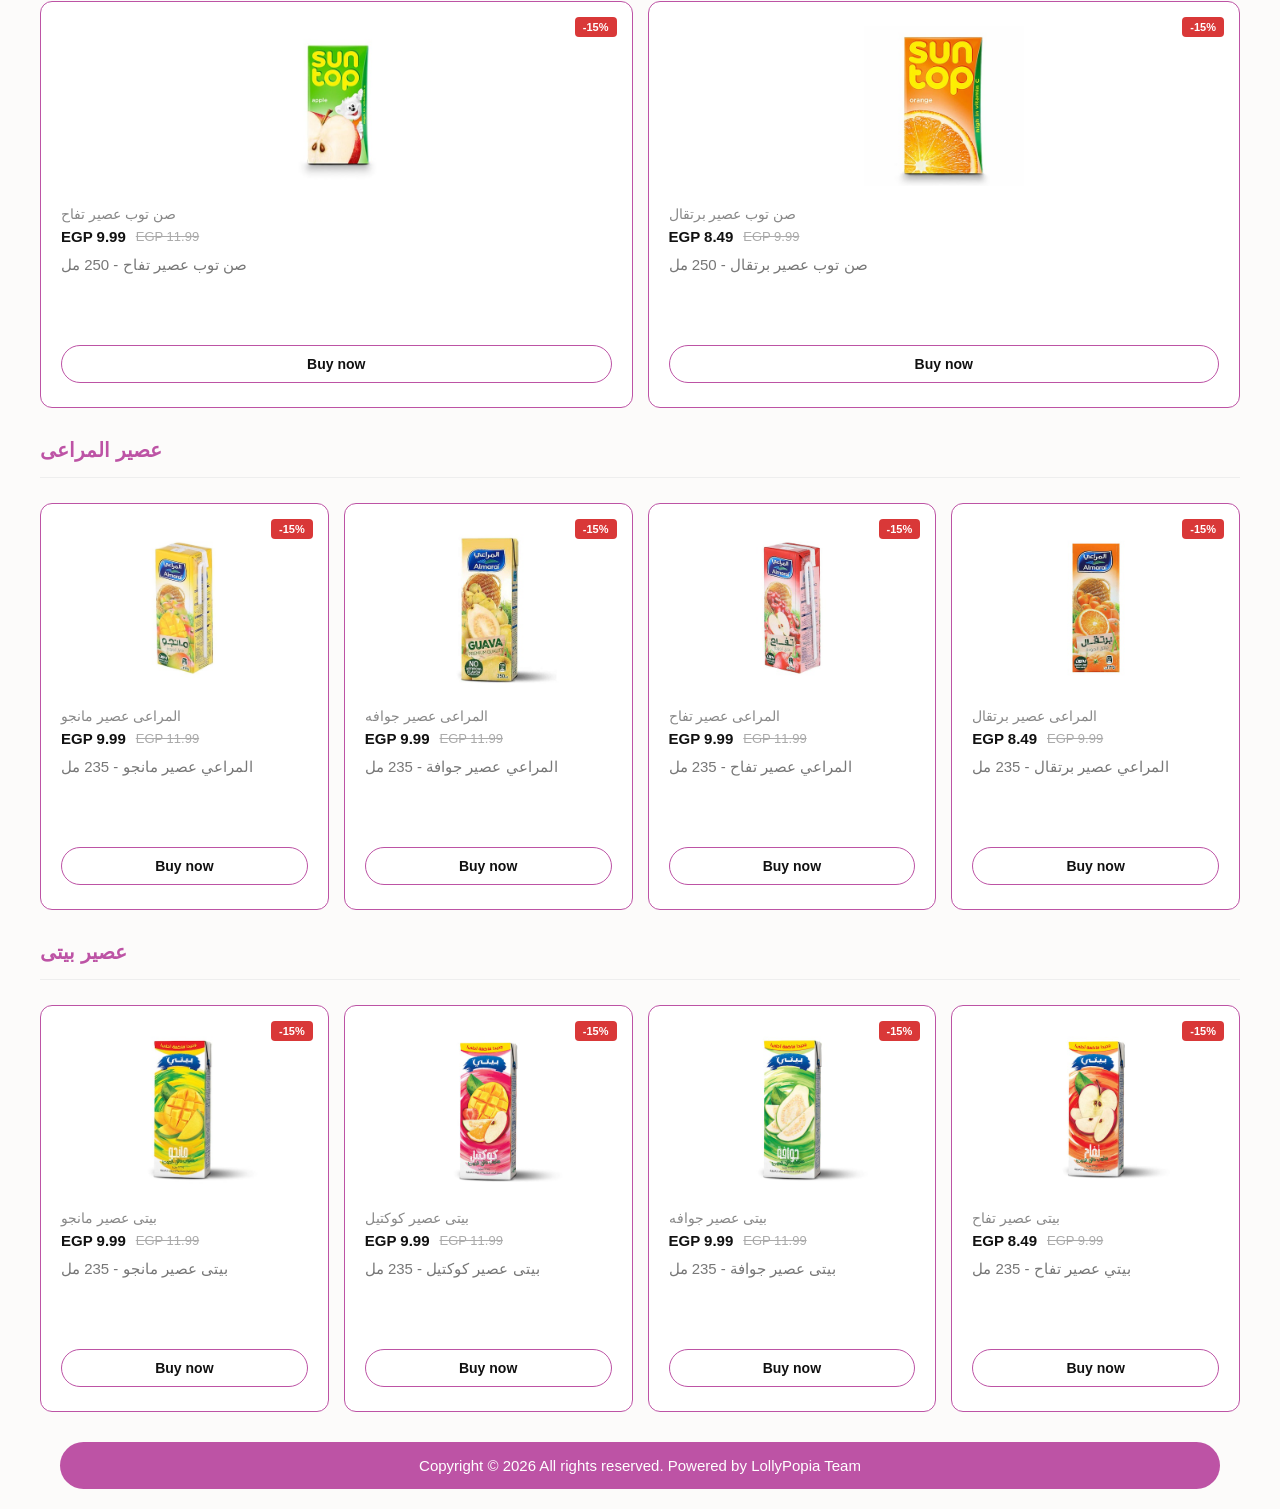
<file: Drinks.html>
<!DOCTYPE html>
<html lang="en">
<head>
    <meta charset="UTF-8">
    <meta name="viewport" content="width=device-width, initial-scale=1.0">
    <title>E-Commerce Store Interface</title>
    <link rel="stylesheet" href="style.css">
    <link rel="stylesheet" href="https://cdnjs.cloudflare.com/ajax/libs/font-awesome/6.4.0/css/all.min.css">
</head>
<body>
    <nav class="navbar">
        <div class="logo">Lollypopia</div>
        <ul class="nav-links">
            <li><a href="Main Page.html" class="active">الرئيسية</a></li>
            <li><a href="view all products.html">تسوق</a></li>
            <li><a href="#">عروض خاصة</a></li>
            <li><a href="#">اتصل بنا</a></li>
        </ul>
        <div class="nav-icons">
            <span style="font-size: 1.3rem; cursor: pointer;">🛒</span>
        </div>
    </nav>

    <!-- البانر الرئيسي (Hero Section) -->
    <header class="hero-banner">
        <h1 class="hero-title">عالم من السعادة والحلويات</h1>
    </header>

    <main class="container">
        <!-- قسم سلايدر المنتجات -->
        <section class="slider-section">
            <div class="sales-header">
                <h2> Water </h2>
            </div>

            <div class="products-grid">
                <!-- الكارت الأول -->
                <div class="product-card">
                    <span class="discount-badge">-15%</span>
                    <div class="product-img">
                    <img src="Aquafine.jpg" alt="Lavazza Qualita ORO">
                    </div>
                    <div class="product-info">
                        <span class="brand-name"> Aquafine – Natural Drinking Water</span>
                        <div class="price-container">
                            <span class="current-price">EGP 8.49</span>
                            <span class="old-price">EGP 9.99</span>
                        </div>
                        <h3 class="product-title">  أكوافينا مياه طبيعية - 1.5 لتر   </h3>
                    </div>
                    <button class="buy-now-btn">Buy now</button>
                </div>

                <!-- الكارت الثاني -->
                <div class="product-card">
                    <span class="discount-badge">-15%</span>
                    <div class="product-img">
                    <img src="Elano.jpg" alt="Silver Moka Pot Bundle">
                    </div>
                    <div class="product-info">
                        <span class="brand-name"> Elano – Natural Drinking Water</span>
                        <div class="price-container">
                            <span class="current-price">EGP 8.49 </span>
                            <span class="old-price">EGP 9.99 </span>
                        </div>
                        <h3 class="product-title">  إيلانو مياه شرب طبيعية - 1.5 لتر  </h3>
                    </div>
                    <button class="buy-now-btn">Buy now</button>
                </div>

                <!-- الكارت الثالث -->
                <div class="product-card">
                    <span class="discount-badge">-15%</span>
                    <div class="product-img">
                    <img src="Dasani.jpg" alt="Walkers Toffees">
                    </div>
                    <div class="product-info">
                        <span class="brand-name"> Dasani – Natural Drinking Water</span>
                        <div class="price-container">
                            <span class="current-price">EGP 8.49 </span>
                            <span class="old-price">EGP 9.99 </span>
                        </div>
                        <h3 class="product-title">   داساني مياه شرب طبيعية - 1.5 لتر   </h3>
                    </div>
                    <button class="buy-now-btn">Buy now</button>
                </div>

                <!-- الكارت الرابع -->
                <div class="product-card">
                    <span class="discount-badge">-15%</span>
                    <div class="product-img">
                    <img src="Aquadelta.jpg" alt="Lavazza Oro 1Kg">
                    </div>
                    <div class="product-info">
                        <span class="brand-name">  Aqua Delta – Natural Drinking Water </span>
                        <div class="price-container">
                            <span class="current-price">EGP 8.49 </span>
                            <span class="old-price">EGP 9.99 </span>
                        </div>
                        <h3 class="product-title">   مياه شرب طبيعية أكوا دلتا - 1.5 لتر   </h3>
                    </div>
                    <button class="buy-now-btn">Buy now</button>
                </div>
            </div>
        </section>

        <main class="container">
        <!-- قسم سلايدر المنتجات -->
        <section class="slider-section">
            <div class="sales-header">
                <h2> SODA </h2>
            </div>

            <div class="products-grid">
                <!-- الكارت الأول -->
                <div class="product-card">
                    <span class="discount-badge">-15%</span>
                    <div class="product-img">
                    <img src="pepsi.jpg" alt="Lavazza Qualita ORO">
                    </div>
                    <div class="product-info">
                        <span class="brand-name"> Pepsi </span>
                        <div class="price-container">
                            <span class="current-price">EGP 9.99 </span>
                            <span class="old-price">EGP 11.99</span>
                        </div>
                        <h3 class="product-title">  مشروب بيبسى - 300 مل  </h3>
                    </div>
                    <button class="buy-now-btn">Buy now</button>
                </div>

                <!-- الكارت الثاني -->
                <div class="product-card">
                    <span class="discount-badge">-15%</span>
                    <div class="product-img">
                    <img src="spirte.jpg" alt="Silver Moka Pot Bundle">
                    </div>
                    <div class="product-info">
                        <span class="brand-name"> Sprite</span>
                        <div class="price-container">
                            <span class="current-price">EGP 9.99 </span>
                            <span class="old-price">EGP 11.99 </span>
                        </div>
                        <h3 class="product-title">  مشروب اسبرايت - 300 مل </h3>
                    </div>
                    <button class="buy-now-btn">Buy now</button>
                </div>

                <!-- الكارت الثالث -->
                <div class="product-card">
                    <span class="discount-badge">-15%</span>
                    <div class="product-img">
                    <img src="7up.jpg" alt="Walkers Toffees">
                    </div>
                    <div class="product-info">
                        <span class="brand-name"> 7 up</span>
                        <div class="price-container">
                            <span class="current-price">EGP 9.99 </span>
                            <span class="old-price">EGP 11.99 </span>
                        </div>
                        <h3 class="product-title">  مشروب سفن اب - 355 مل </h3>
                    </div>
                    <button class="buy-now-btn">Buy now</button>
                </div>

                <!-- الكارت الرابع -->
                <div class="product-card">
                    <span class="discount-badge">-15%</span>
                    <div class="product-img">
                    <img src="7 ups.jpg" alt="Lavazza Oro 1Kg">
                    </div>
                    <div class="product-info">
                        <span class="brand-name">  7 up </span>
                        <div class="price-container">
                            <span class="current-price">EGP 8.49 </span>
                            <span class="old-price">EGP 9.99 </span>
                        </div>
                        <h3 class="product-title">  مشروب سفن اب ايس كول موهيتو - 355 مل  </h3>
                    </div>
                    <button class="buy-now-btn">Buy now</button>
                </div>
            </div>

            <div class="products-grid">
                <!-- الكارت الخامس -->
                <div class="product-card">
                    <span class="discount-badge">-15%</span>
                    <div class="product-img">
                    <img src="Mirinda.jpg" alt="Lavazza Qualita ORO">
                    </div>
                    <div class="product-info">
                        <span class="brand-name"> Mirinda </span>
                        <div class="price-container">
                            <span class="current-price">EGP 9.99 </span>
                            <span class="old-price">EGP 11.99</span>
                        </div>
                        <h3 class="product-title">ميرندا برتقال - 320 مل   </h3>
                    </div>
                    <button class="buy-now-btn">Buy now</button>
                </div>

                <!-- الكارت السادس -->
                <div class="product-card">
                    <span class="discount-badge">-15%</span>
                    <div class="product-img">
                    <img src="Maxi cola.jpg" alt="Silver Moka Pot Bundle">
                    </div>
                    <div class="product-info">
                        <span class="brand-name"> Maxi Cola</span>
                        <div class="price-container">
                            <span class="current-price">EGP 8.49 </span>
                            <span class="old-price">EGP 9.99 </span>
                        </div>
                        <h3 class="product-title"> ماكسى كولا - 400 مل </h3>
                    </div>
                    <button class="buy-now-btn">Buy now</button>
                </div>

                <!-- الكارت السابع -->
                <div class="product-card">
                    <span class="discount-badge">-15%</span>
                    <div class="product-img">
                    <img src="maxi orange.jpg" alt="Walkers Toffees">
                    </div>
                    <div class="product-info">
                        <span class="brand-name"> Maxi Orange</span>
                        <div class="price-container">
                            <span class="current-price">EGP 8.49 </span>
                            <span class="old-price">EGP 9.99 </span>
                        </div>
                        <h3 class="product-title">  ماكسى برتقال - 400 مل </h3>
                    </div>
                    <button class="buy-now-btn">Buy now</button>
                </div>

                <!-- الكارت الثامن -->
                <div class="product-card">
                    <span class="discount-badge">-15%</span>
                    <div class="product-img">
                    <img src="maxi lemone.jpg" alt="Lavazza Oro 1Kg">
                    </div>
                    <div class="product-info">
                        <span class="brand-name"> Maxi Lemone   </span>
                        <div class="price-container">
                            <span class="current-price">EGP 8.49 </span>
                            <span class="old-price">EGP 9.99 </span>
                        </div>
                        <h3 class="product-title"> ماكسى بالليمون - ملل  </h3>
                    </div>
                    <button class="buy-now-btn">Buy now</button>
                </div>
            </div>
        </section>

        <main class="container">
        <!-- قسم سلايدر المنتجات -->
        <section class="slider-section">
            <div class="sales-header">
                <h2> V7</h2>
            </div>

            <div class="products-grid">
                <!-- الكارت الأول -->
                <div class="product-card">
                    <span class="discount-badge">-15%</span>
                    <div class="product-img">
                    <img src="V cola.jpg" alt="Lavazza Qualita ORO">
                    </div>
                    <div class="product-info">
                        <span class="brand-name"> V Cola </span>
                        <div class="price-container">
                            <span class="current-price">EGP 9.99 </span>
                            <span class="old-price">EGP 11.99</span>
                        </div>
                        <h3 class="product-title">  مشروب فى سوبر كولا - 300 مل </h3>
                    </div>
                    <button class="buy-now-btn">Buy now</button>
                </div>

                <!-- الكارت الثاني -->
                <div class="product-card">
                    <span class="discount-badge">-15%</span>
                    <div class="product-img">
                    <img src="v super soda.jpg" alt="Silver Moka Pot Bundle">
                    </div>
                    <div class="product-info">
                        <span class="brand-name"> V Super Soda </span>
                        <div class="price-container">
                            <span class="current-price">EGP 9.99 </span>
                            <span class="old-price">EGP 11.99 </span>
                        </div>
                        <h3 class="product-title"> فى سفن بالليمون - 300 مل</h3>
                    </div>
                    <button class="buy-now-btn">Buy now</button>
                </div>

                <!-- الكارت الثالث -->
                <div class="product-card">
                    <span class="discount-badge">-15%</span>
                    <div class="product-img">
                    <img src="Vcola2.jpg" alt="Walkers Toffees">
                    </div>
                    <div class="product-info">
                        <span class="brand-name"> V Diet Cola</span>
                        <div class="price-container">
                            <span class="current-price">EGP 9.99 </span>
                            <span class="old-price">EGP 11.99 </span>
                        </div>
                        <h3 class="product-title"> فى كولا دايت - 300 مل</h3>
                    </div>
                    <button class="buy-now-btn">Buy now</button>
                </div>

                <!-- الكارت الرابع -->
                <div class="product-card">
                    <span class="discount-badge">-15%</span>
                    <div class="product-img">
                    <img src="Pinacolada.jpg" alt="Lavazza Oro 1Kg">
                    </div>
                    <div class="product-info">
                        <span class="brand-name"> V7 PINACOLADA </span>
                        <div class="price-container">
                            <span class="current-price">EGP 8.49 </span>
                            <span class="old-price">EGP 9.99 </span>
                        </div>
                        <h3 class="product-title"> فى 7 بينا كولادا - 300 مل </h3>
                    </div>
                    <button class="buy-now-btn">Buy now</button>
                </div>
            </div>

            <div class="products-grid">
                <!-- الكارت الخامس -->
                <div class="product-card">
                    <span class="discount-badge">-15%</span>
                    <div class="product-img">
                    <img src="Lemone mint.jpg" alt="Lavazza Qualita ORO">
                    </div>
                    <div class="product-info">
                        <span class="brand-name"> V7 LEMONE MINT </span>
                        <div class="price-container">
                            <span class="current-price">EGP 9.99 </span>
                            <span class="old-price">EGP 11.99</span>
                        </div>
                        <h3 class="product-title" > فى 7 بنكهة الليمون و النعناع - 300 مل        </h3>
                    </div>
                    <button class="buy-now-btn">Buy now</button>
                </div>

                <!-- الكارت السادس -->
                <div class="product-card">
                    <span class="discount-badge">-15%</span>
                    <div class="product-img">
                    <img src="PINK LEMONDE.jpg" alt="Silver Moka Pot Bundle">
                    </div>
                    <div class="product-info">
                        <span class="brand-name"> V7 PINK LEMONADE</span>
                        <div class="price-container">
                            <span class="current-price">EGP 8.49 </span>
                            <span class="old-price">EGP 9.99 </span>
                        </div>
                        <h3 class="product-title"> فى 7 بنكهة الليمون الوردى - 300 مل</h3>
                    </div>
                    <button class="buy-now-btn">Buy now</button>
                </div>

                <!-- الكارت السابع -->
                <div class="product-card">
                    <span class="discount-badge">-15%</span>
                    <div class="product-img">
                    <img src="POMEGRANATE.jpg" alt="Walkers Toffees">
                    </div>
                    <div class="product-info">
                        <span class="brand-name"> V7 POMEGRANATE </span>
                        <div class="price-container">
                            <span class="current-price">EGP 8.49 </span>
                            <span class="old-price">EGP 9.99 </span>
                        </div>
                        <h3 class="product-title"> فى 7 بنكهة الرمان - 300 مل</h3>
                    </div>
                    <button class="buy-now-btn">Buy now</button>
                </div>

                <!-- الكارت الثامن -->
                <div class="product-card">
                    <span class="discount-badge">-15%</span>
                    <div class="product-img">
                    <img src="BLUEBERRY.jpg" alt="Lavazza Oro 1Kg">
                    </div>
                    <div class="product-info">
                        <span class="brand-name"> V7 BLUEBERRY  </span>
                        <div class="price-container">
                            <span class="current-price">EGP 8.49 </span>
                            <span class="old-price">EGP 9.99 </span>
                        </div>
                        <h3 class="product-title"> فى 7 بنكهة التوت الازرق - 300 مل </h3>
                    </div>
                    <button class="buy-now-btn">Buy now</button>
                </div>
            </div>
        </section>

        <main class="container">
        <!-- قسم سلايدر المنتجات -->
        <section class="slider-section">
            <div class="sales-header">
                <h2> Sun-Top </h2>
            </div>

            <div class="products-grid">
                <!-- الكارت الأول -->
                <div class="product-card">
                    <span class="discount-badge">-15%</span>
                    <div class="product-img">
                    <img src="Sun-top1.jpg" alt="Lavazza Qualita ORO">
                    </div>
                    <div class="product-info">
                        <span class="brand-name"> صن توب عصير مانجو  </span>
                        <div class="price-container">
                            <span class="current-price">EGP 9.99 </span>
                            <span class="old-price">EGP 11.99</span>
                        </div>
                        <h3 class="product-title"> صن توب عصير مانجو - 250 مل</h3>
                    </div>
                    <button class="buy-now-btn">Buy now</button>
                </div>

                <!-- الكارت الثاني -->
                <div class="product-card">
                    <span class="discount-badge">-15%</span>
                    <div class="product-img">
                    <img src="Sun-top2.jpg" alt="Silver Moka Pot Bundle">
                    </div>
                    <div class="product-info">
                        <span class="brand-name"> صن توب عصير مكس توت </span>
                        <div class="price-container">
                            <span class="current-price">EGP 9.99 </span>
                            <span class="old-price">EGP 11.99 </span>
                        </div>
                        <h3 class="product-title">   صن توب عصير مكس توت - 250 مل    </h3>
                    </div>
                    <button class="buy-now-btn">Buy now</button>
                </div>

                <!-- الكارت الثالث -->
                <div class="product-card">
                    <span class="discount-badge">-15%</span>
                    <div class="product-img">
                    <img src="Sun-top3.jpg" alt="Walkers Toffees">
                    </div>
                    <div class="product-info">
                        <span class="brand-name"> صن توب عصير جوافه</span>
                        <div class="price-container">
                            <span class="current-price">EGP 9.99 </span>
                            <span class="old-price">EGP 11.99 </span>
                        </div>
                        <h3 class="product-title"> صن توب عصير جوافة - 250 مل  </h3>
                    </div>
                    <button class="buy-now-btn">Buy now</button>
                </div>

                <!-- الكارت الرابع -->
                <div class="product-card">
                    <span class="discount-badge">-15%</span>
                    <div class="product-img">
                    <img src="Sun-top4.jpg" alt="Lavazza Oro 1Kg">
                    </div>
                    <div class="product-info">
                        <span class="brand-name" > صن توب عصير اناناس  </span>
                        <div class="price-container">
                            <span class="current-price">EGP 8.49 </span>
                            <span class="old-price">EGP 9.99 </span>
                        </div>
                        <h3 class="product-title">   صن توب عصير اناناس - 250 مل  </h3>
                    </div>
                    <button class="buy-now-btn">Buy now</button>
                </div>
            </div>

            <div class="products-grid">
                <!-- الكارت الخامس -->
                <div class="product-card">
                    <span class="discount-badge">-15%</span>
                    <div class="product-img">
                    <img src="Sun-top5.jpg" alt="Lavazza Qualita ORO">
                    </div>
                    <div class="product-info">
                        <span class="brand-name"> صن توب عصير تفاح  </span>
                        <div class="price-container">
                            <span class="current-price">EGP 9.99 </span>
                            <span class="old-price">EGP 11.99</span>
                        </div>
                        <h3 class="product-title" > صن توب عصير تفاح - 250 مل   </h3>
                    </div>
                    <button class="buy-now-btn">Buy now</button>
                </div>

                <!-- الكارت السادس -->
                <div class="product-card">
                    <span class="discount-badge">-15%</span>
                    <div class="product-img">
                    <img src="Sun-top6.jpg" alt="Silver Moka Pot Bundle">
                    </div>
                    <div class="product-info">
                        <span class="brand-name"> صن توب عصير برتقال</span>
                        <div class="price-container">
                            <span class="current-price">EGP 8.49 </span>
                            <span class="old-price">EGP 9.99 </span>
                        </div>
                        <h3 class="product-title">  صن توب عصير برتقال - 250 مل  </h3>
                    </div>
                    <button class="buy-now-btn">Buy now</button>
                </div>
            </div>
        </section>

        <main class="container">
        <!-- قسم سلايدر المنتجات -->
        <section class="slider-section">
            <div class="sales-header">
                <h2> عصير المراعى</h2>
            </div>

            <div class="products-grid">
                <!-- الكارت الأول -->
                <div class="product-card">
                    <span class="discount-badge">-15%</span>
                    <div class="product-img">
                    <img src="Almarai1.jpg" alt="Lavazza Qualita ORO">
                    </div>
                    <div class="product-info">
                        <span class="brand-name"> المراعى عصير مانجو </span>
                        <div class="price-container">
                            <span class="current-price">EGP 9.99 </span>
                            <span class="old-price">EGP 11.99</span>
                        </div>
                        <h3 class="product-title"> المراعي عصير مانجو - 235 مل </h3>
                    </div>
                    <button class="buy-now-btn">Buy now</button>
                </div>

                <!-- الكارت الثاني -->
                <div class="product-card">
                    <span class="discount-badge">-15%</span>
                    <div class="product-img">
                    <img src="Almarai2.jpg" alt="Silver Moka Pot Bundle">
                    </div>
                    <div class="product-info">
                        <span class="brand-name"> المراعى عصير جوافه  </span>
                        <div class="price-container">
                            <span class="current-price">EGP 9.99 </span>
                            <span class="old-price">EGP 11.99 </span>
                        </div>
                        <h3 class="product-title">    المراعي عصير جوافة - 235 مل  </h3>
                    </div>
                    <button class="buy-now-btn">Buy now</button>
                </div>

                <!-- الكارت الثالث -->
                <div class="product-card">
                    <span class="discount-badge">-15%</span>
                    <div class="product-img">
                    <img src="Almarai3.jpg" alt="Walkers Toffees">
                    </div>
                    <div class="product-info">
                        <span class="brand-name"> المراعى عصير تفاح   </span>
                        <div class="price-container">
                            <span class="current-price">EGP 9.99 </span>
                            <span class="old-price">EGP 11.99 </span>
                        </div>
                        <h3 class="product-title">    المراعي عصير تفاح - 235 مل   </h3>
                    </div>
                    <button class="buy-now-btn">Buy now</button>
                </div>

                <!-- الكارت الرابع -->
                <div class="product-card">
                    <span class="discount-badge">-15%</span>
                    <div class="product-img">
                    <img src="Almarai4.jpg" alt="Lavazza Oro 1Kg">
                    </div>
                    <div class="product-info">
                        <span class="brand-name"> المراعى عصير برتقال </span>
                        <div class="price-container">
                            <span class="current-price">EGP 8.49 </span>
                            <span class="old-price">EGP 9.99 </span>
                        </div>
                        <h3 class="product-title"> المراعي عصير برتقال - 235 مل</h3>
                    </div>
                    <button class="buy-now-btn">Buy now</button>
                </div>
            </div>

            <main class="container">
        <!-- قسم سلايدر المنتجات -->
        <section class="slider-section">
            <div class="sales-header">
                <h2> عصير بيتى</h2>
            </div>

            <div class="products-grid">
                <!-- الكارت الأول -->
                <div class="product-card">
                    <span class="discount-badge">-15%</span>
                    <div class="product-img">
                    <img src="Beyti1.jpg" alt="Lavazza Qualita ORO">
                    </div>
                    <div class="product-info">
                        <span class="brand-name">  بيتى عصير مانجو </span>
                        <div class="price-container">
                            <span class="current-price">EGP 9.99 </span>
                            <span class="old-price">EGP 11.99</span>
                        </div>
                        <h3 class="product-title">  بيتى عصير مانجو - 235 مل </h3>
                    </div>
                    <button class="buy-now-btn">Buy now</button>
                </div>

                <!-- الكارت الثاني -->
                <div class="product-card">
                    <span class="discount-badge">-15%</span>
                    <div class="product-img">
                    <img src="Beyti2.jpg" alt="Silver Moka Pot Bundle">
                    </div>
                    <div class="product-info">
                        <span class="brand-name">  بيتى عصير كوكتيل</span>
                        <div class="price-container">
                            <span class="current-price">EGP 9.99 </span>
                            <span class="old-price">EGP 11.99 </span>
                        </div>
                        <h3 class="product-title">  بيتى عصير كوكتيل - 235 مل </h3>
                    </div>
                    <button class="buy-now-btn">Buy now</button>
                </div>

                <!-- الكارت الثالث -->
                <div class="product-card">
                    <span class="discount-badge">-15%</span>
                    <div class="product-img">
                    <img src="Beyti3.jpg" alt="Walkers Toffees">
                    </div>
                    <div class="product-info">
                        <span class="brand-name">  بيتى عصير جوافه </span>
                        <div class="price-container">
                            <span class="current-price">EGP 9.99 </span>
                            <span class="old-price">EGP 11.99 </span>
                        </div>
                        <h3 class="product-title">   بيتى عصير جوافة - 235 مل </h3>
                    </div>
                    <button class="buy-now-btn">Buy now</button>
                </div>

                <!-- الكارت الرابع -->
                <div class="product-card">
                    <span class="discount-badge">-15%</span>
                    <div class="product-img">
                    <img src="Beyti4.jpg" alt="Lavazza Oro 1Kg">
                    </div>
                    <div class="product-info">
                        <span class="brand-name"> بيتى عصير تفاح </span>
                        <div class="price-container">
                            <span class="current-price">EGP 8.49 </span>
                            <span class="old-price">EGP 9.99 </span>
                        </div>
                        <h3 class="product-title"> بيتي عصير تفاح - 235 مل</h3>
                    </div>
                    <button class="buy-now-btn">Buy now</button>
                </div>
            </div>
        </section> 
    </main>

    <div class="footer">
            Copyright &copy; 2026 All rights reserved. Powered by LollyPopia Team
    </div>

    <!-- الأزرار العائمة (الواتساب والصعود لأعلى) -->
    <div class="floating-buttons">
        <a href="https://wa.me/+201023288315/" class="whatsapp-btn"><i class="fab fa-whatsapp"></i></a>
    </div>
</body>
</html>
</file>
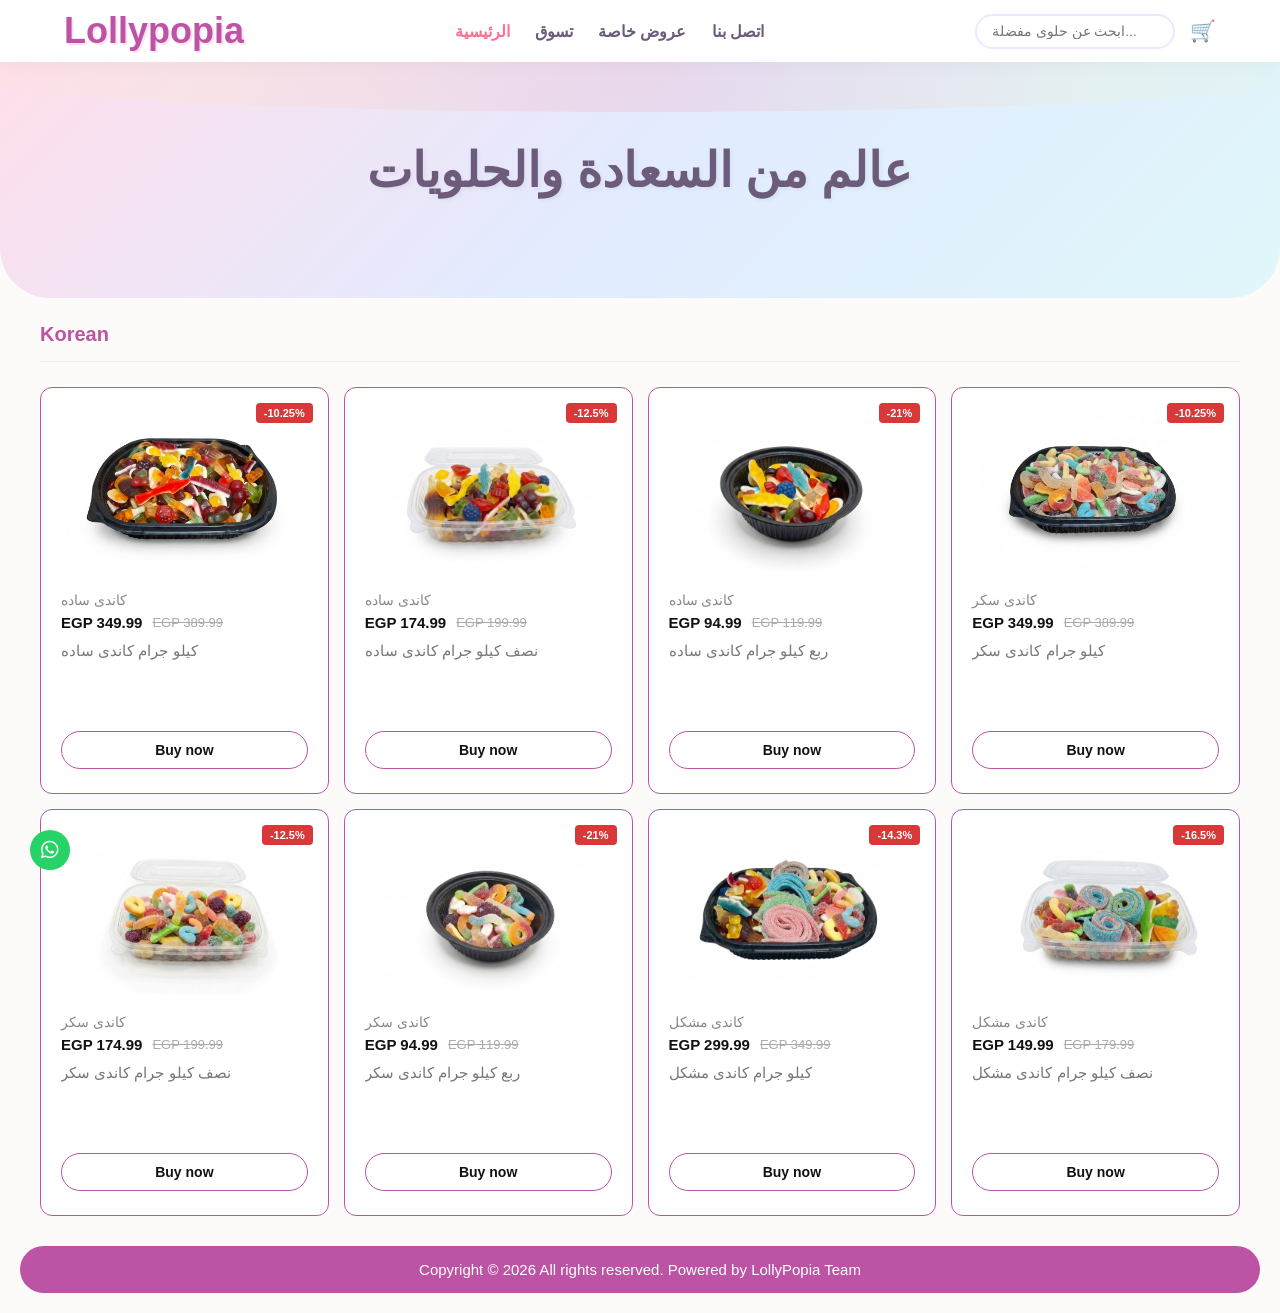
<file: Korean.html>
<!DOCTYPE html>
<html lang="en">
<head>
    <meta charset="UTF-8">
    <meta name="viewport" content="width=device-width, initial-scale=1.0">
    <title>E-Commerce Store Interface</title>
    <link rel="stylesheet" href="style.css">
    <link rel="stylesheet" href="https://cdnjs.cloudflare.com/ajax/libs/font-awesome/6.4.0/css/all.min.css">
</head>
<body>
    <nav class="navbar">
        <div class="logo">Lollypopia</div>
        <ul class="nav-links">
            <li><a href="Main Page.html" class="active">الرئيسية</a></li>
            <li><a href="view all products.html">تسوق</a></li>
            <li><a href="#">عروض خاصة</a></li>
            <li><a href="#">اتصل بنا</a></li>
        </ul>
        <div class="nav-icons">
            <input type="text" class="search-bar" placeholder="ابحث عن حلوى مفضلة...">
            <span style="font-size: 1.3rem; cursor: pointer;">🛒</span>
        </div>
    </nav>

    <!-- البانر الرئيسي (Hero Section) -->
    <header class="hero-banner">
        <h1 class="hero-title">عالم من السعادة والحلويات</h1>
    </header>

    <main class="container">
        <!-- قسم سلايدر المنتجات -->
        <section class="slider-section">
            <div class="sales-header">
                <h2> Korean </h2>
            </div>

            <div class="products-grid">
                <!-- الكارت الأول -->
                <div class="product-card">
                    <span class="discount-badge">-10.25%</span>
                    <div class="product-img">
                    <img src="candyno1.png" alt="Lavazza Qualita ORO">
                    </div>
                    <div class="product-info">
                        <span class="brand-name">كاندى ساده</span>
                        <div class="price-container">
                            <span class="current-price">EGP 349.99</span>
                            <span class="old-price">EGP 389.99</span>
                        </div>
                        <h3 class="product-title">كيلو جرام كاندى ساده</h3>
                    </div>
                    <button class="buy-now-btn">Buy now</button>
                </div>

                <!-- الكارت الثاني -->
                <div class="product-card">
                    <span class="discount-badge">-12.5%</span>
                    <div class="product-img">
                    <img src="candyno2.png" alt="Silver Moka Pot Bundle">
                    </div>
                    <div class="product-info">
                        <span class="brand-name">كاندى ساده</span>
                        <div class="price-container">
                            <span class="current-price">EGP 174.99</span>
                            <span class="old-price">EGP 199.99</span>
                        </div>
                        <h3 class="product-title">نصف كيلو جرام كاندى ساده </h3>
                    </div>
                    <button class="buy-now-btn">Buy now</button>
                </div>

                <!-- الكارت الثالث -->
                <div class="product-card">
                    <span class="discount-badge">-21%</span>
                    <div class="product-img">
                    <img src="candyno3.png" alt="Walkers Toffees">
                    </div>
                    <div class="product-info">
                        <span class="brand-name">كاندى ساده</span>
                        <div class="price-container">
                            <span class="current-price">EGP 94.99</span>
                            <span class="old-price">EGP 119.99</span>
                        </div>
                        <h3 class="product-title">ربع كيلو جرام كاندى ساده</h3>
                    </div>
                    <button class="buy-now-btn">Buy now</button>
                </div>

                <!-- الكارت الرابع -->
                <div class="product-card">
                    <span class="discount-badge">-10.25%</span>
                    <div class="product-img">
                    <img src="candyno4.png" alt="Lavazza Oro 1Kg">
                    </div>
                    <div class="product-info">
                        <span class="brand-name">كاندى سكر </span>
                        <div class="price-container">
                            <span class="current-price">EGP 349.99</span>
                            <span class="old-price">EGP 389.99 </span>
                        </div>
                        <h3 class="product-title">كيلو جرام كاندى سكر</h3>
                    </div>
                    <button class="buy-now-btn">Buy now</button>
                </div>

                <!-- الكارت الخامس -->
                <div class="product-card">
                    <span class="discount-badge">-12.5%</span>
                    <div class="product-img">
                    <img src="candyno5.png" alt="Lavazza Oro 1Kg">
                    </div>
                    <div class="product-info">
                        <span class="brand-name">كاندى سكر</span>
                        <div class="price-container">
                            <span class="current-price">EGP 174.99</span>
                            <span class="old-price">EGP 199.99 </span>
                        </div>
                        <h3 class="product-title">نصف كيلو جرام كاندى سكر</h3>
                    </div>
                    <button class="buy-now-btn">Buy now</button>
                </div>

                <!-- الكارت السادس -->
                <div class="product-card">
                    <span class="discount-badge">-21%</span>
                    <div class="product-img">
                    <img src="candyno6.png" alt="Lavazza Oro 1Kg">
                    </div>
                    <div class="product-info">
                        <span class="brand-name">كاندى سكر</span>
                        <div class="price-container">
                            <span class="current-price">EGP 94.99</span>
                            <span class="old-price">EGP 119.99 </span>
                        </div>
                        <h3 class="product-title">ربع كيلو جرام كاندى سكر</h3>
                    </div>
                    <button class="buy-now-btn">Buy now</button>
                </div>

                <!-- الكارت السابع -->
                <div class="product-card">
                    <span class="discount-badge">-14.3%</span>
                    <div class="product-img">
                    <img src="candyno7.png" alt="Lavazza Oro 1Kg">
                    </div>
                    <div class="product-info">
                        <span class="brand-name">كاندى مشكل</span>
                        <div class="price-container">
                            <span class="current-price">EGP 299.99</span>
                            <span class="old-price">EGP 349.99 </span>
                        </div>
                        <h3 class="product-title">كيلو جرام كاندى مشكل</h3>
                    </div>
                    <button class="buy-now-btn">Buy now</button>
                </div>

                <!-- الكارت الثامن -->
                <div class="product-card">
                    <span class="discount-badge">-16.5%</span>
                    <div class="product-img">
                    <img src="candyno8.png" alt="Lavazza Oro 1Kg">
                    </div>
                    <div class="product-info">
                        <span class="brand-name">كاندى مشكل</span>
                        <div class="price-container">
                            <span class="current-price">EGP 149.99</span>
                            <span class="old-price">EGP 179.99 </span>
                        </div>
                        <h3 class="product-title">نصف كيلو جرام كاندى مشكل</h3>
                    </div>
                    <button class="buy-now-btn">Buy now</button>
                </div>
            </div>
        </section>
    </main>

    <div class="footer">
            Copyright &copy; 2026 All rights reserved. Powered by LollyPopia Team
    </div>

    <!-- الأزرار العائمة (الواتساب والصعود لأعلى) -->
    <div class="floating-buttons">
        <a href="https://wa.me/+201023288315/" class="whatsapp-btn"><i class="fab fa-whatsapp"></i></a>
    </div>
</body>
</html>
</file>
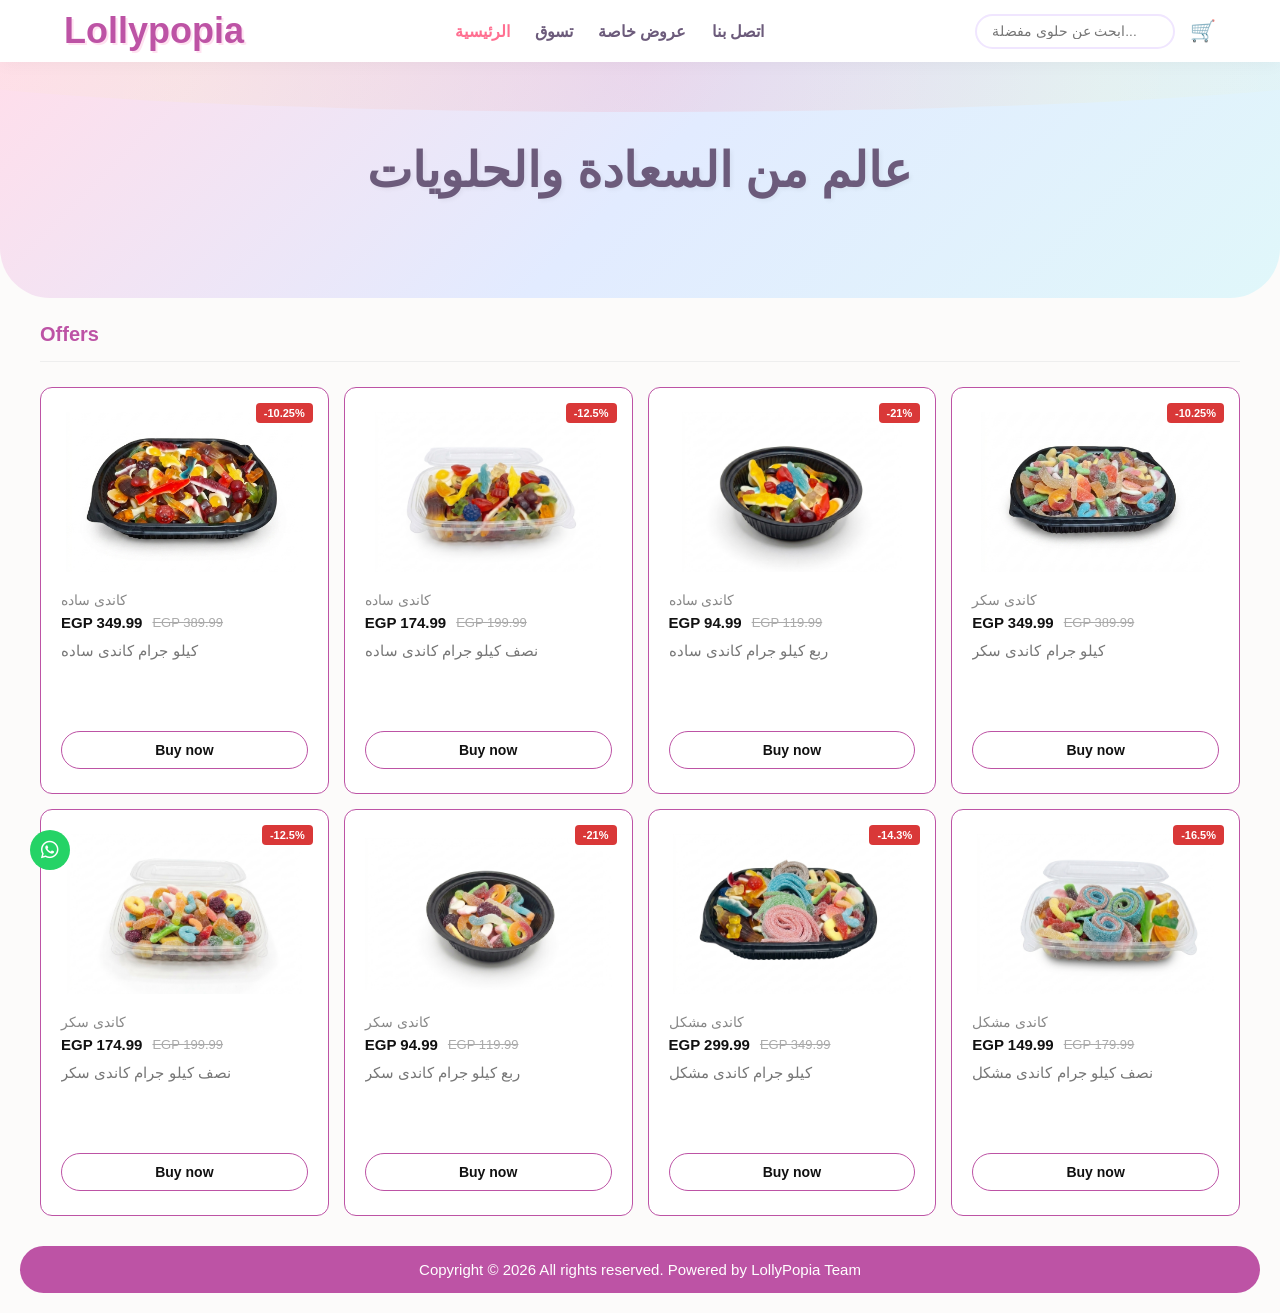
<file: offer.html>
<!DOCTYPE html>
<html lang="en">
<head>
    <meta charset="UTF-8">
    <meta name="viewport" content="width=device-width, initial-scale=1.0">
    <title>E-Commerce Store Interface</title>
    <link rel="stylesheet" href="style.css">
    <link rel="stylesheet" href="https://cdnjs.cloudflare.com/ajax/libs/font-awesome/6.4.0/css/all.min.css">
</head>
<body>
    <nav class="navbar">
        <div class="logo">Lollypopia</div>
        <ul class="nav-links">
            <li><a href="Main Page.html" class="active">الرئيسية</a></li>
            <li><a href="view all products.html">تسوق</a></li>
            <li><a href="#">عروض خاصة</a></li>
            <li><a href="#">اتصل بنا</a></li>
        </ul>
        <div class="nav-icons">
            <input type="text" class="search-bar" placeholder="ابحث عن حلوى مفضلة...">
            <span style="font-size: 1.3rem; cursor: pointer;">🛒</span>
        </div>
    </nav>

    <!-- البانر الرئيسي (Hero Section) -->
    <header class="hero-banner">
        <h1 class="hero-title">عالم من السعادة والحلويات</h1>
    </header>

    <main class="container">
        <!-- قسم سلايدر المنتجات -->
        <section class="slider-section">
            <div class="sales-header">
                <h2> Offers </h2>
            </div>

            <div class="products-grid">
                <!-- الكارت الأول -->
                <div class="product-card">
                    <span class="discount-badge">-10.25%</span>
                    <div class="product-img">
                    <img src="candyno1.png" alt="Lavazza Qualita ORO">
                    </div>
                    <div class="product-info">
                        <span class="brand-name">كاندى ساده</span>
                        <div class="price-container">
                            <span class="current-price">EGP 349.99</span>
                            <span class="old-price">EGP 389.99</span>
                        </div>
                        <h3 class="product-title">كيلو جرام كاندى ساده</h3>
                    </div>
                    <button class="buy-now-btn">Buy now</button>
                </div>

                <!-- الكارت الثاني -->
                <div class="product-card">
                    <span class="discount-badge">-12.5%</span>
                    <div class="product-img">
                    <img src="candyno2.png" alt="Silver Moka Pot Bundle">
                    </div>
                    <div class="product-info">
                        <span class="brand-name">كاندى ساده</span>
                        <div class="price-container">
                            <span class="current-price">EGP 174.99</span>
                            <span class="old-price">EGP 199.99</span>
                        </div>
                        <h3 class="product-title">نصف كيلو جرام كاندى ساده </h3>
                    </div>
                    <button class="buy-now-btn">Buy now</button>
                </div>

                <!-- الكارت الثالث -->
                <div class="product-card">
                    <span class="discount-badge">-21%</span>
                    <div class="product-img">
                    <img src="candyno3.png" alt="Walkers Toffees">
                    </div>
                    <div class="product-info">
                        <span class="brand-name">كاندى ساده</span>
                        <div class="price-container">
                            <span class="current-price">EGP 94.99</span>
                            <span class="old-price">EGP 119.99</span>
                        </div>
                        <h3 class="product-title">ربع كيلو جرام كاندى ساده</h3>
                    </div>
                    <button class="buy-now-btn">Buy now</button>
                </div>

                <!-- الكارت الرابع -->
                <div class="product-card">
                    <span class="discount-badge">-10.25%</span>
                    <div class="product-img">
                    <img src="candyno4.png" alt="Lavazza Oro 1Kg">
                    </div>
                    <div class="product-info">
                        <span class="brand-name">كاندى سكر </span>
                        <div class="price-container">
                            <span class="current-price">EGP 349.99</span>
                            <span class="old-price">EGP 389.99 </span>
                        </div>
                        <h3 class="product-title">كيلو جرام كاندى سكر</h3>
                    </div>
                    <button class="buy-now-btn">Buy now</button>
                </div>

                <!-- الكارت الخامس -->
                <div class="product-card">
                    <span class="discount-badge">-12.5%</span>
                    <div class="product-img">
                    <img src="candyno5.png" alt="Lavazza Oro 1Kg">
                    </div>
                    <div class="product-info">
                        <span class="brand-name">كاندى سكر</span>
                        <div class="price-container">
                            <span class="current-price">EGP 174.99</span>
                            <span class="old-price">EGP 199.99 </span>
                        </div>
                        <h3 class="product-title">نصف كيلو جرام كاندى سكر</h3>
                    </div>
                    <button class="buy-now-btn">Buy now</button>
                </div>

                <!-- الكارت السادس -->
                <div class="product-card">
                    <span class="discount-badge">-21%</span>
                    <div class="product-img">
                    <img src="candyno6.png" alt="Lavazza Oro 1Kg">
                    </div>
                    <div class="product-info">
                        <span class="brand-name">كاندى سكر</span>
                        <div class="price-container">
                            <span class="current-price">EGP 94.99</span>
                            <span class="old-price">EGP 119.99 </span>
                        </div>
                        <h3 class="product-title">ربع كيلو جرام كاندى سكر</h3>
                    </div>
                    <button class="buy-now-btn">Buy now</button>
                </div>

                <!-- الكارت السابع -->
                <div class="product-card">
                    <span class="discount-badge">-14.3%</span>
                    <div class="product-img">
                    <img src="candyno7.png" alt="Lavazza Oro 1Kg">
                    </div>
                    <div class="product-info">
                        <span class="brand-name">كاندى مشكل</span>
                        <div class="price-container">
                            <span class="current-price">EGP 299.99</span>
                            <span class="old-price">EGP 349.99 </span>
                        </div>
                        <h3 class="product-title">كيلو جرام كاندى مشكل</h3>
                    </div>
                    <button class="buy-now-btn">Buy now</button>
                </div>

                <!-- الكارت الثامن -->
                <div class="product-card">
                    <span class="discount-badge">-16.5%</span>
                    <div class="product-img">
                    <img src="candyno8.png" alt="Lavazza Oro 1Kg">
                    </div>
                    <div class="product-info">
                        <span class="brand-name">كاندى مشكل</span>
                        <div class="price-container">
                            <span class="current-price">EGP 149.99</span>
                            <span class="old-price">EGP 179.99 </span>
                        </div>
                        <h3 class="product-title">نصف كيلو جرام كاندى مشكل</h3>
                    </div>
                    <button class="buy-now-btn">Buy now</button>
                </div>
            </div>
        </section>
    </main>

    <div class="footer">
            Copyright &copy; 2026 All rights reserved. Powered by LollyPopia Team
    </div>

    <!-- الأزرار العائمة (الواتساب والصعود لأعلى) -->
    <div class="floating-buttons">
        <a href="https://wa.me/+201023288315/" class="whatsapp-btn"><i class="fab fa-whatsapp"></i></a>
    </div>
</body>
</html>
</file>
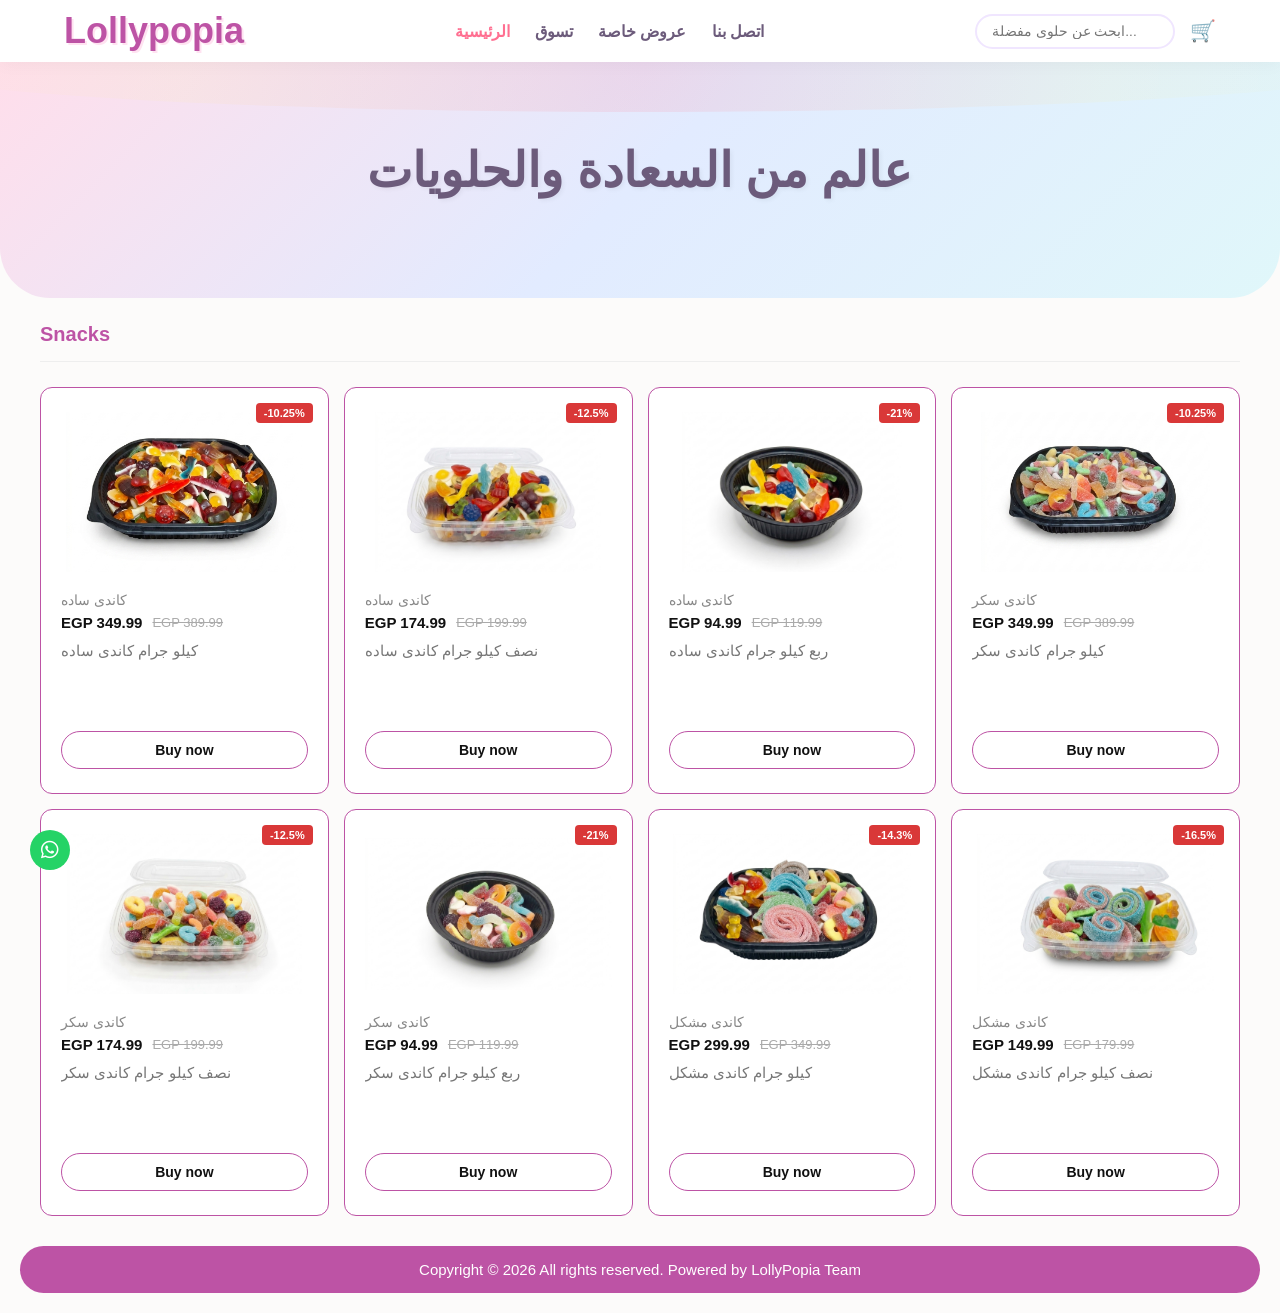
<file: Snacks.html>
<!DOCTYPE html>
<html lang="en">
<head>
    <meta charset="UTF-8">
    <meta name="viewport" content="width=device-width, initial-scale=1.0">
    <title>E-Commerce Store Interface</title>
    <link rel="stylesheet" href="style.css">
    <link rel="stylesheet" href="https://cdnjs.cloudflare.com/ajax/libs/font-awesome/6.4.0/css/all.min.css">
</head>
<body>
    <nav class="navbar">
        <div class="logo">Lollypopia</div>
        <ul class="nav-links">
            <li><a href="Main Page.html" class="active">الرئيسية</a></li>
            <li><a href="view all products.html">تسوق</a></li>
            <li><a href="#">عروض خاصة</a></li>
            <li><a href="#">اتصل بنا</a></li>
        </ul>
        <div class="nav-icons">
            <input type="text" class="search-bar" placeholder="ابحث عن حلوى مفضلة...">
            <span style="font-size: 1.3rem; cursor: pointer;">🛒</span>
        </div>
    </nav>

    <!-- البانر الرئيسي (Hero Section) -->
    <header class="hero-banner">
        <h1 class="hero-title">عالم من السعادة والحلويات</h1>
    </header>

    <main class="container">
        <!-- قسم سلايدر المنتجات -->
        <section class="slider-section">
            <div class="sales-header">
                <h2> Snacks </h2>
            </div>

            <div class="products-grid">
                <!-- الكارت الأول -->
                <div class="product-card">
                    <span class="discount-badge">-10.25%</span>
                    <div class="product-img">
                    <img src="candyno1.png" alt="Lavazza Qualita ORO">
                    </div>
                    <div class="product-info">
                        <span class="brand-name">كاندى ساده</span>
                        <div class="price-container">
                            <span class="current-price">EGP 349.99</span>
                            <span class="old-price">EGP 389.99</span>
                        </div>
                        <h3 class="product-title">كيلو جرام كاندى ساده</h3>
                    </div>
                    <button class="buy-now-btn">Buy now</button>
                </div>

                <!-- الكارت الثاني -->
                <div class="product-card">
                    <span class="discount-badge">-12.5%</span>
                    <div class="product-img">
                    <img src="candyno2.png" alt="Silver Moka Pot Bundle">
                    </div>
                    <div class="product-info">
                        <span class="brand-name">كاندى ساده</span>
                        <div class="price-container">
                            <span class="current-price">EGP 174.99</span>
                            <span class="old-price">EGP 199.99</span>
                        </div>
                        <h3 class="product-title">نصف كيلو جرام كاندى ساده </h3>
                    </div>
                    <button class="buy-now-btn">Buy now</button>
                </div>

                <!-- الكارت الثالث -->
                <div class="product-card">
                    <span class="discount-badge">-21%</span>
                    <div class="product-img">
                    <img src="candyno3.png" alt="Walkers Toffees">
                    </div>
                    <div class="product-info">
                        <span class="brand-name">كاندى ساده</span>
                        <div class="price-container">
                            <span class="current-price">EGP 94.99</span>
                            <span class="old-price">EGP 119.99</span>
                        </div>
                        <h3 class="product-title">ربع كيلو جرام كاندى ساده</h3>
                    </div>
                    <button class="buy-now-btn">Buy now</button>
                </div>

                <!-- الكارت الرابع -->
                <div class="product-card">
                    <span class="discount-badge">-10.25%</span>
                    <div class="product-img">
                    <img src="candyno4.png" alt="Lavazza Oro 1Kg">
                    </div>
                    <div class="product-info">
                        <span class="brand-name">كاندى سكر </span>
                        <div class="price-container">
                            <span class="current-price">EGP 349.99</span>
                            <span class="old-price">EGP 389.99 </span>
                        </div>
                        <h3 class="product-title">كيلو جرام كاندى سكر</h3>
                    </div>
                    <button class="buy-now-btn">Buy now</button>
                </div>

                <!-- الكارت الخامس -->
                <div class="product-card">
                    <span class="discount-badge">-12.5%</span>
                    <div class="product-img">
                    <img src="candyno5.png" alt="Lavazza Oro 1Kg">
                    </div>
                    <div class="product-info">
                        <span class="brand-name">كاندى سكر</span>
                        <div class="price-container">
                            <span class="current-price">EGP 174.99</span>
                            <span class="old-price">EGP 199.99 </span>
                        </div>
                        <h3 class="product-title">نصف كيلو جرام كاندى سكر</h3>
                    </div>
                    <button class="buy-now-btn">Buy now</button>
                </div>

                <!-- الكارت السادس -->
                <div class="product-card">
                    <span class="discount-badge">-21%</span>
                    <div class="product-img">
                    <img src="candyno6.png" alt="Lavazza Oro 1Kg">
                    </div>
                    <div class="product-info">
                        <span class="brand-name">كاندى سكر</span>
                        <div class="price-container">
                            <span class="current-price">EGP 94.99</span>
                            <span class="old-price">EGP 119.99 </span>
                        </div>
                        <h3 class="product-title">ربع كيلو جرام كاندى سكر</h3>
                    </div>
                    <button class="buy-now-btn">Buy now</button>
                </div>

                <!-- الكارت السابع -->
                <div class="product-card">
                    <span class="discount-badge">-14.3%</span>
                    <div class="product-img">
                    <img src="candyno7.png" alt="Lavazza Oro 1Kg">
                    </div>
                    <div class="product-info">
                        <span class="brand-name">كاندى مشكل</span>
                        <div class="price-container">
                            <span class="current-price">EGP 299.99</span>
                            <span class="old-price">EGP 349.99 </span>
                        </div>
                        <h3 class="product-title">كيلو جرام كاندى مشكل</h3>
                    </div>
                    <button class="buy-now-btn">Buy now</button>
                </div>

                <!-- الكارت الثامن -->
                <div class="product-card">
                    <span class="discount-badge">-16.5%</span>
                    <div class="product-img">
                    <img src="candyno8.png" alt="Lavazza Oro 1Kg">
                    </div>
                    <div class="product-info">
                        <span class="brand-name">كاندى مشكل</span>
                        <div class="price-container">
                            <span class="current-price">EGP 149.99</span>
                            <span class="old-price">EGP 179.99 </span>
                        </div>
                        <h3 class="product-title">نصف كيلو جرام كاندى مشكل</h3>
                    </div>
                    <button class="buy-now-btn">Buy now</button>
                </div>
            </div>
        </section>
    </main>

    <div class="footer">
            Copyright &copy; 2026 All rights reserved. Powered by LollyPopia Team
    </div>

    <!-- الأزرار العائمة (الواتساب والصعود لأعلى) -->
    <div class="floating-buttons">
        <a href="https://wa.me/+201023288315/" class="whatsapp-btn"><i class="fab fa-whatsapp"></i></a>
    </div>
</body>
</html>
</file>
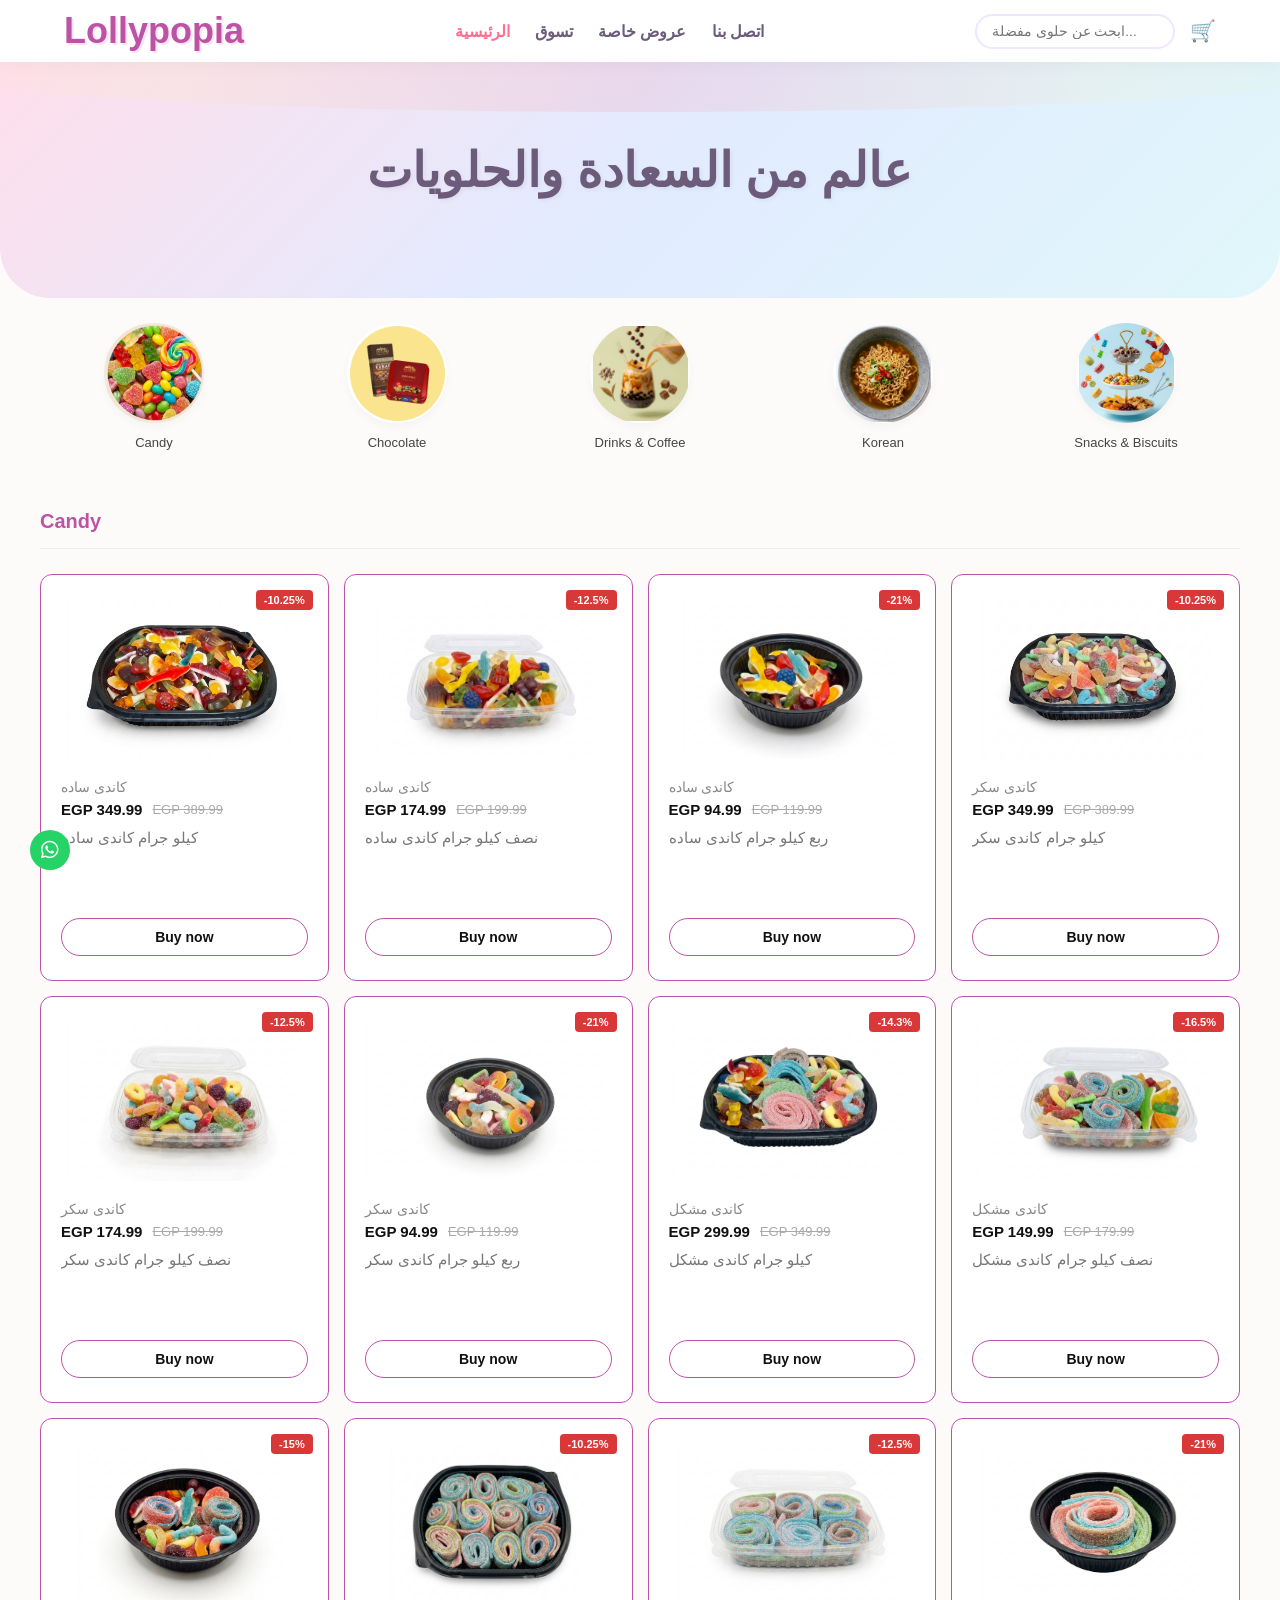
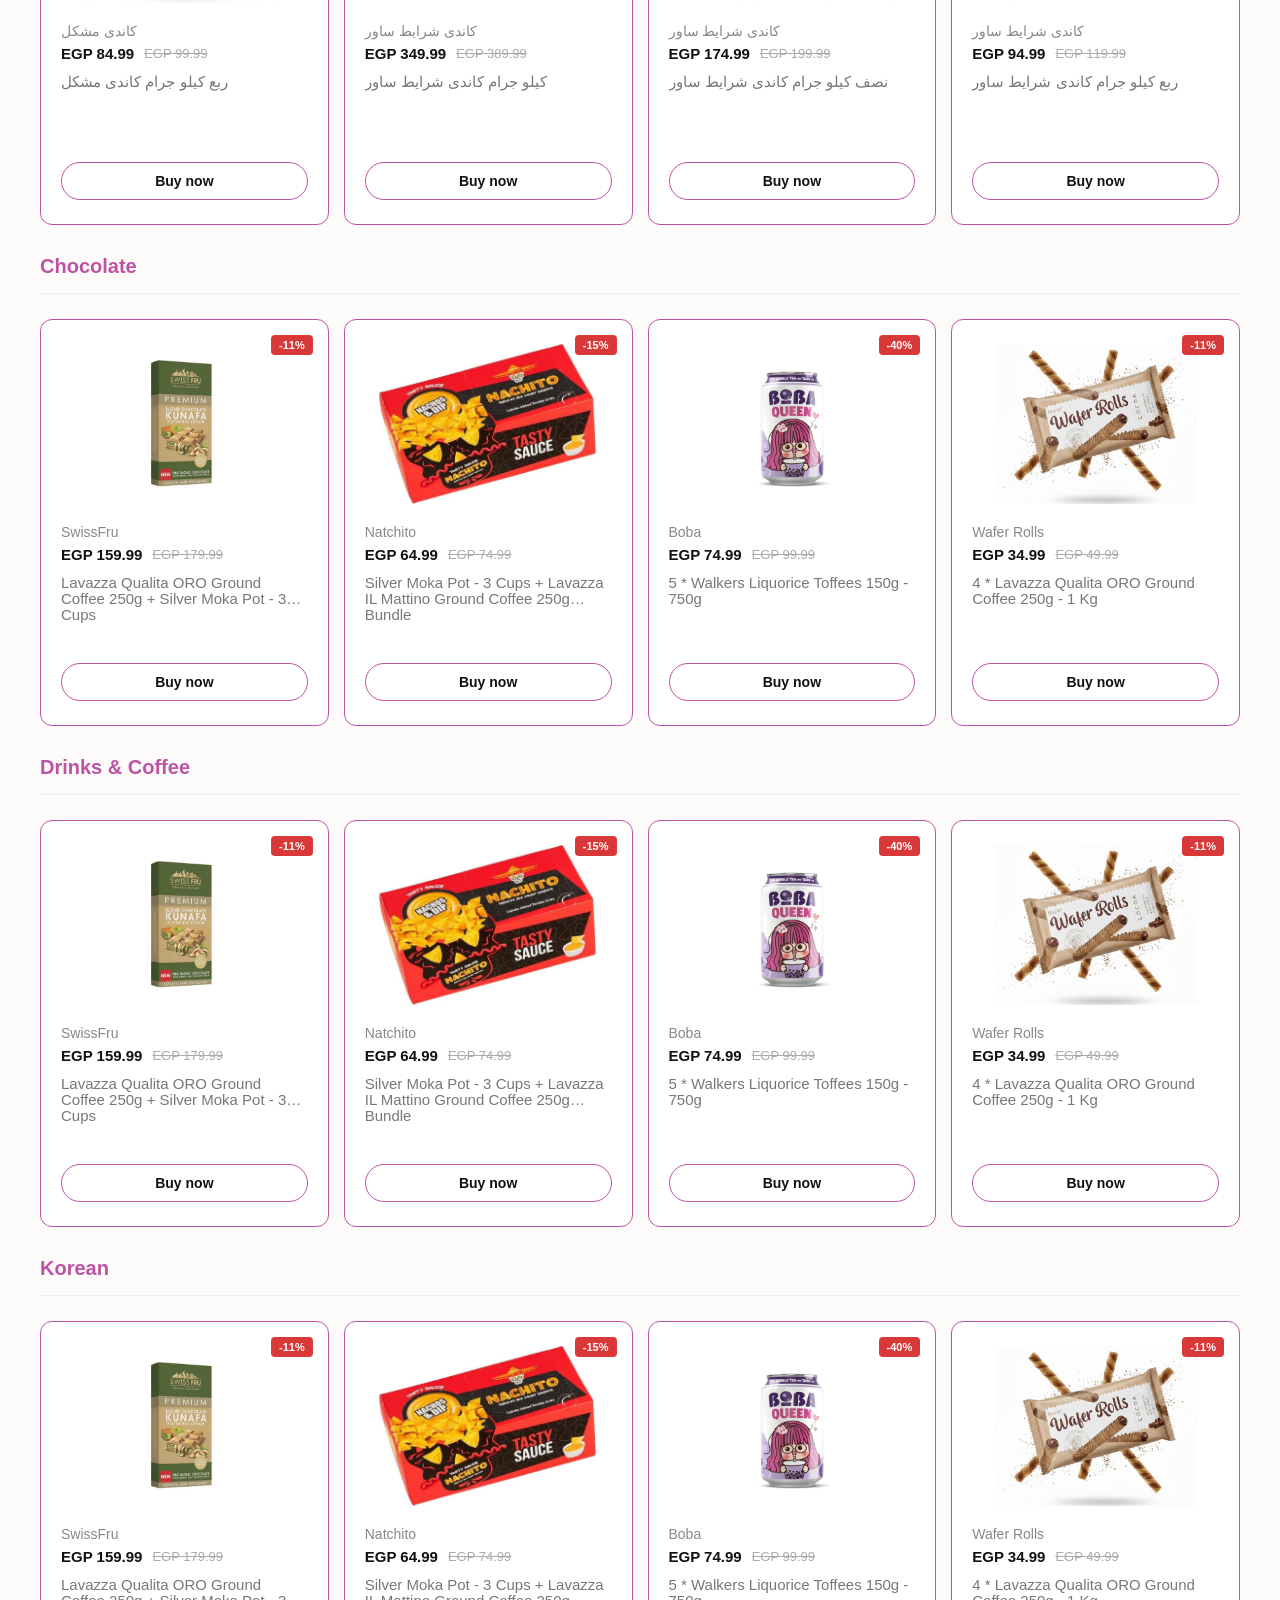
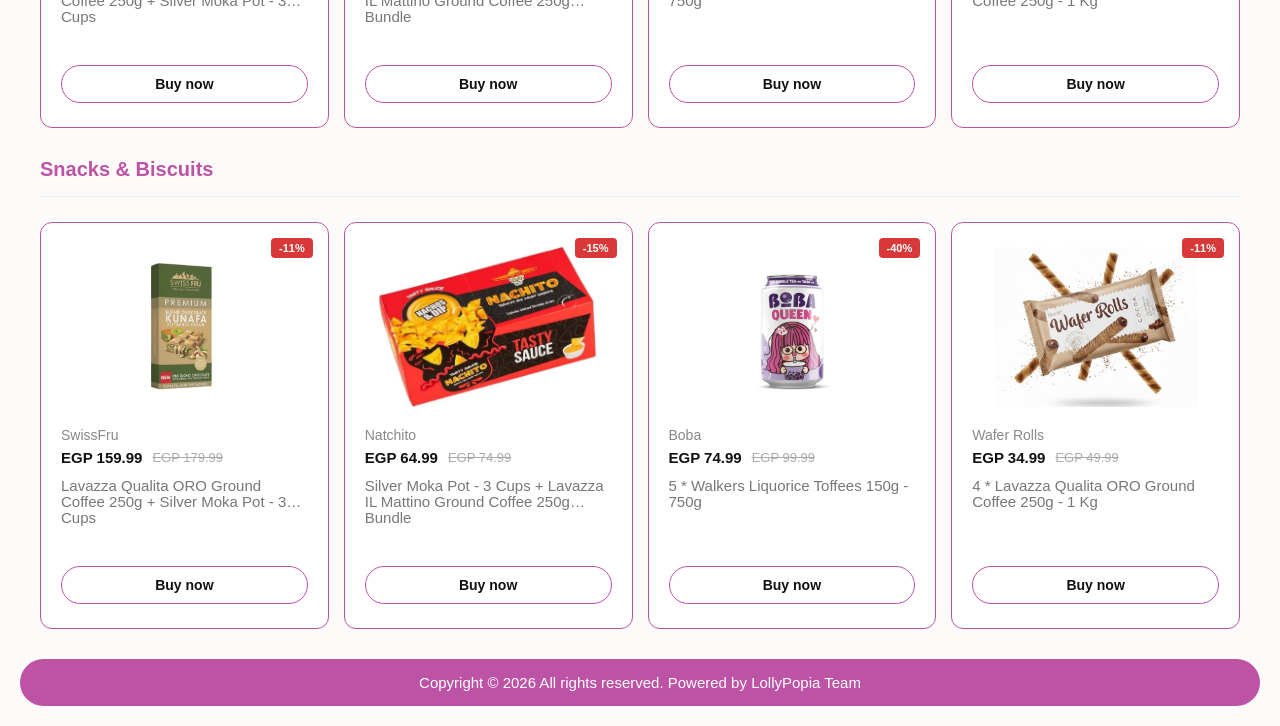
<file: view all products.html>
<!DOCTYPE html>
<html lang="en">
<head>
    <meta charset="UTF-8">
    <meta name="viewport" content="width=device-width, initial-scale=1.0">
    <title>E-Commerce Store Interface</title>
    <link rel="stylesheet" href="style.css">
    <link rel="stylesheet" href="https://cdnjs.cloudflare.com/ajax/libs/font-awesome/6.4.0/css/all.min.css">
</head>
<body>
    <nav class="navbar">
        <div class="logo">Lollypopia</div>
        <ul class="nav-links">
            <li><a href="Main Page.html" class="active">الرئيسية</a></li>
            <li><a href="view all products.html">تسوق</a></li>
            <li><a href="#">عروض خاصة</a></li>
            <li><a href="#">اتصل بنا</a></li>
        </ul>
        <div class="nav-icons">
            <input type="text" class="search-bar" placeholder="ابحث عن حلوى مفضلة...">
            <span style="font-size: 1.3rem; cursor: pointer;">🛒</span>
        </div>
    </nav>

    <!-- البانر الرئيسي (Hero Section) -->
    <header class="hero-banner">
        <h1 class="hero-title">عالم من السعادة والحلويات</h1>
    </header>

    <main class="container">
        <section class="categories-section">
            <div class="category-item">
                <div class="circle-img" style="background-color: #f3e9dc;"><img src="nav1.jpg" alt="Candy"></div>
                <p>Candy</p>
            </div>
            <div class="category-item">
                <div class="circle-img" style="background-color: #ffffff;"><img src="nav2.jpg" alt="Drinks"></div>
                <p>Chocolate</p>
            </div>
            <div class="category-item">
                <div class="circle-img" style="background-color: #ffffff;"><img src="nav3.jpg" alt="Coffee"></div>
                <p>Drinks & Coffee</p>
            </div>
            
            <div class="category-item">
                <div class="circle-img" style="background-color: #ffffff;"><img src="nav4.png" alt="Snacks & Biscuits"></div>
                <p>Korean</p>
            </div>
            <div class="category-item">
                <div class="circle-img" style="background-color: #ffffff;"><img src="nav5.jpg" alt="Dried Fruits"></div>
                <p>Snacks & Biscuits</p>
            </div>
            
        </section>
    </main>
    <main class="container">
        <!-- قسم سلايدر المنتجات -->
        <section class="slider-section">
            <div class="sales-header">
                <h2> Candy</h2>
            </div>

            <div class="products-grid">
                <!-- الكارت الأول -->
                <div class="product-card">
                    <span class="discount-badge">-10.25%</span>
                    <div class="product-img">
                    <img src="candyno1.png" alt="Lavazza Qualita ORO">
                    </div>
                    <div class="product-info">
                        <span class="brand-name">كاندى ساده</span>
                        <div class="price-container">
                            <span class="current-price">EGP 349.99</span>
                            <span class="old-price">EGP 389.99</span>
                        </div>
                        <h3 class="product-title">كيلو جرام كاندى ساده</h3>
                    </div>
                    <button class="buy-now-btn">Buy now</button>
                </div>

                <!-- الكارت الثاني -->
                <div class="product-card">
                    <span class="discount-badge">-12.5%</span>
                    <div class="product-img">
                    <img src="candyno2.png" alt="Silver Moka Pot Bundle">
                    </div>
                    <div class="product-info">
                        <span class="brand-name">كاندى ساده</span>
                        <div class="price-container">
                            <span class="current-price">EGP 174.99</span>
                            <span class="old-price">EGP 199.99</span>
                        </div>
                        <h3 class="product-title">نصف كيلو جرام كاندى ساده </h3>
                    </div>
                    <button class="buy-now-btn">Buy now</button>
                </div>

                <!-- الكارت الثالث -->
                <div class="product-card">
                    <span class="discount-badge">-21%</span>
                    <div class="product-img">
                    <img src="candyno3.png" alt="Walkers Toffees">
                    </div>
                    <div class="product-info">
                        <span class="brand-name">كاندى ساده</span>
                        <div class="price-container">
                            <span class="current-price">EGP 94.99</span>
                            <span class="old-price">EGP 119.99</span>
                        </div>
                        <h3 class="product-title">ربع كيلو جرام كاندى ساده</h3>
                    </div>
                    <button class="buy-now-btn">Buy now</button>
                </div>

                <!-- الكارت الرابع -->
                <div class="product-card">
                    <span class="discount-badge">-10.25%</span>
                    <div class="product-img">
                    <img src="candyno4.png" alt="Lavazza Oro 1Kg">
                    </div>
                    <div class="product-info">
                        <span class="brand-name">كاندى سكر </span>
                        <div class="price-container">
                            <span class="current-price">EGP 349.99</span>
                            <span class="old-price">EGP 389.99 </span>
                        </div>
                        <h3 class="product-title">كيلو جرام كاندى سكر</h3>
                    </div>
                    <button class="buy-now-btn">Buy now</button>
                </div>

                <!-- الكارت الخامس -->
                <div class="product-card">
                    <span class="discount-badge">-12.5%</span>
                    <div class="product-img">
                    <img src="candyno5.png" alt="Lavazza Oro 1Kg">
                    </div>
                    <div class="product-info">
                        <span class="brand-name">كاندى سكر</span>
                        <div class="price-container">
                            <span class="current-price">EGP 174.99</span>
                            <span class="old-price">EGP 199.99 </span>
                        </div>
                        <h3 class="product-title">نصف كيلو جرام كاندى سكر</h3>
                    </div>
                    <button class="buy-now-btn">Buy now</button>
                </div>

                <!-- الكارت السادس -->
                <div class="product-card">
                    <span class="discount-badge">-21%</span>
                    <div class="product-img">
                    <img src="candyno6.png" alt="Lavazza Oro 1Kg">
                    </div>
                    <div class="product-info">
                        <span class="brand-name">كاندى سكر</span>
                        <div class="price-container">
                            <span class="current-price">EGP 94.99</span>
                            <span class="old-price">EGP 119.99 </span>
                        </div>
                        <h3 class="product-title">ربع كيلو جرام كاندى سكر</h3>
                    </div>
                    <button class="buy-now-btn">Buy now</button>
                </div>

                <!-- الكارت السابع -->
                <div class="product-card">
                    <span class="discount-badge">-14.3%</span>
                    <div class="product-img">
                    <img src="candyno7.png" alt="Lavazza Oro 1Kg">
                    </div>
                    <div class="product-info">
                        <span class="brand-name">كاندى مشكل</span>
                        <div class="price-container">
                            <span class="current-price">EGP 299.99</span>
                            <span class="old-price">EGP 349.99 </span>
                        </div>
                        <h3 class="product-title">كيلو جرام كاندى مشكل</h3>
                    </div>
                    <button class="buy-now-btn">Buy now</button>
                </div>

                <!-- الكارت الثامن -->
                <div class="product-card">
                    <span class="discount-badge">-16.5%</span>
                    <div class="product-img">
                    <img src="candyno8.png" alt="Lavazza Oro 1Kg">
                    </div>
                    <div class="product-info">
                        <span class="brand-name">كاندى مشكل</span>
                        <div class="price-container">
                            <span class="current-price">EGP 149.99</span>
                            <span class="old-price">EGP 179.99 </span>
                        </div>
                        <h3 class="product-title">نصف كيلو جرام كاندى مشكل</h3>
                    </div>
                    <button class="buy-now-btn">Buy now</button>
                </div>

                <!-- الكارت التاسع -->
                <div class="product-card">
                    <span class="discount-badge">-15%</span>
                    <div class="product-img">
                    <img src="candyno9.png" alt="Lavazza Oro 1Kg">
                    </div>
                    <div class="product-info">
                        <span class="brand-name">كاندى مشكل</span>
                        <div class="price-container">
                            <span class="current-price">EGP 84.99</span>
                            <span class="old-price">EGP 99.99 </span>
                        </div>
                        <h3 class="product-title">ربع كيلو جرام كاندى مشكل</h3>
                    </div>
                    <button class="buy-now-btn">Buy now</button>
                </div>

                <!-- الكارت العاشر -->
                <div class="product-card">
                    <span class="discount-badge">-10.25%</span>
                    <div class="product-img">
                    <img src="candyno10.png" alt="Lavazza Oro 1Kg">
                    </div>
                    <div class="product-info">
                        <span class="brand-name">كاندى شرايط ساور</span>
                        <div class="price-container">
                            <span class="current-price">EGP 349.99</span>
                            <span class="old-price">EGP 389.99 </span>
                        </div>
                        <h3 class="product-title">كيلو جرام كاندى شرايط ساور</h3>
                    </div>
                    <button class="buy-now-btn">Buy now</button>
                </div>

                <!-- الكارت الحادى عشر -->
                <div class="product-card">
                    <span class="discount-badge">-12.5%</span>
                    <div class="product-img">
                    <img src="candyno11.png" alt="Lavazza Oro 1Kg">
                    </div>
                    <div class="product-info">
                        <span class="brand-name">كاندى شرايط ساور</span>
                        <div class="price-container">
                            <span class="current-price">EGP 174.99</span>
                            <span class="old-price">EGP 199.99</span>
                        </div>
                        <h3 class="product-title">نصف كيلو جرام كاندى شرايط ساور</h3>
                    </div>
                    <button class="buy-now-btn">Buy now</button>
                </div>

                <!-- الكارت الثانى عشر -->
                <div class="product-card">
                    <span class="discount-badge">-21%</span>
                    <div class="product-img">
                    <img src="candyno12.png" alt="Lavazza Oro 1Kg">
                    </div>
                    <div class="product-info">
                        <span class="brand-name">كاندى شرايط ساور</span>
                        <div class="price-container">
                            <span class="current-price">EGP 94.99</span>
                            <span class="old-price">EGP 119.99</span>
                        </div>
                        <h3 class="product-title">ربع كيلو جرام كاندى شرايط ساور</h3>
                    </div>
                    <button class="buy-now-btn">Buy now</button>
                </div>
            </div>
        </section>
    </main>

    <main class="container">
        <!-- قسم سلايدر المنتجات -->
        <section class="slider-section">
            <div class="sales-header">
                <h2> Chocolate</h2>
            </div>

            <div class="products-grid">
                <!-- الكارت الأول -->
                <div class="product-card">
                    <span class="discount-badge">-11%</span>
                    <div class="product-img">
                    <img src="SwissFRU1.jpg" alt="Lavazza Qualita ORO">
                    </div>
                    <div class="product-info">
                        <span class="brand-name">SwissFru</span>
                        <div class="price-container">
                            <span class="current-price">EGP 159.99</span>
                            <span class="old-price">EGP 179.99</span>
                        </div>
                        <h3 class="product-title">Lavazza Qualita ORO Ground Coffee 250g + Silver Moka Pot - 3 Cups</h3>
                    </div>
                    <button class="buy-now-btn">Buy now</button>
                </div>

                <!-- الكارت الثاني -->
                <div class="product-card">
                    <span class="discount-badge">-15%</span>
                    <div class="product-img">
                    <img src="Natchito1.jpg" alt="Silver Moka Pot Bundle">
                    </div>
                    <div class="product-info">
                        <span class="brand-name">Natchito</span>
                        <div class="price-container">
                            <span class="current-price">EGP 64.99</span>
                            <span class="old-price">EGP 74.99</span>
                        </div>
                        <h3 class="product-title">Silver Moka Pot - 3 Cups + Lavazza IL Mattino Ground Coffee 250g Bundle</h3>
                    </div>
                    <button class="buy-now-btn">Buy now</button>
                </div>

                <!-- الكارت الثالث -->
                <div class="product-card">
                    <span class="discount-badge">-40%</span>
                    <div class="product-img">
                    <img src="Boba2.jpg" alt="Walkers Toffees">
                    </div>
                    <div class="product-info">
                        <span class="brand-name">Boba</span>
                        <div class="price-container">
                            <span class="current-price">EGP 74.99</span>
                            <span class="old-price">EGP 99.99</span>
                        </div>
                        <h3 class="product-title">5 * Walkers Liquorice Toffees 150g - 750g</h3>
                    </div>
                    <button class="buy-now-btn">Buy now</button>
                </div>

                <!-- الكارت الرابع -->
                <div class="product-card">
                    <span class="discount-badge">-11%</span>
                    <div class="product-img">
                    <img src="Wafer Rolls2.jpg" alt="Lavazza Oro 1Kg">
                    </div>
                    <div class="product-info">
                        <span class="brand-name">Wafer Rolls</span>
                        <div class="price-container">
                            <span class="current-price">EGP 34.99</span>
                            <span class="old-price">EGP 49.99 </span>
                        </div>
                        <h3 class="product-title">4 * Lavazza Qualita ORO Ground Coffee 250g - 1 Kg</h3>
                    </div>
                    <button class="buy-now-btn">Buy now</button>
                </div>
            </div>
        </section>
    </main>

     <main class="container">
        <!-- قسم سلايدر المنتجات -->
        <section class="slider-section">
            <div class="sales-header">
                <h2> Drinks & Coffee</h2>
            </div>

            <div class="products-grid">
                <!-- الكارت الأول -->
                <div class="product-card">
                    <span class="discount-badge">-11%</span>
                    <div class="product-img">
                    <img src="SwissFRU1.jpg" alt="Lavazza Qualita ORO">
                    </div>
                    <div class="product-info">
                        <span class="brand-name">SwissFru</span>
                        <div class="price-container">
                            <span class="current-price">EGP 159.99</span>
                            <span class="old-price">EGP 179.99</span>
                        </div>
                        <h3 class="product-title">Lavazza Qualita ORO Ground Coffee 250g + Silver Moka Pot - 3 Cups</h3>
                    </div>
                    <button class="buy-now-btn">Buy now</button>
                </div>

                <!-- الكارت الثاني -->
                <div class="product-card">
                    <span class="discount-badge">-15%</span>
                    <div class="product-img">
                    <img src="Natchito1.jpg" alt="Silver Moka Pot Bundle">
                    </div>
                    <div class="product-info">
                        <span class="brand-name">Natchito</span>
                        <div class="price-container">
                            <span class="current-price">EGP 64.99</span>
                            <span class="old-price">EGP 74.99</span>
                        </div>
                        <h3 class="product-title">Silver Moka Pot - 3 Cups + Lavazza IL Mattino Ground Coffee 250g Bundle</h3>
                    </div>
                    <button class="buy-now-btn">Buy now</button>
                </div>

                <!-- الكارت الثالث -->
                <div class="product-card">
                    <span class="discount-badge">-40%</span>
                    <div class="product-img">
                    <img src="Boba2.jpg" alt="Walkers Toffees">
                    </div>
                    <div class="product-info">
                        <span class="brand-name">Boba</span>
                        <div class="price-container">
                            <span class="current-price">EGP 74.99</span>
                            <span class="old-price">EGP 99.99</span>
                        </div>
                        <h3 class="product-title">5 * Walkers Liquorice Toffees 150g - 750g</h3>
                    </div>
                    <button class="buy-now-btn">Buy now</button>
                </div>

                <!-- الكارت الرابع -->
                <div class="product-card">
                    <span class="discount-badge">-11%</span>
                    <div class="product-img">
                    <img src="Wafer Rolls2.jpg" alt="Lavazza Oro 1Kg">
                    </div>
                    <div class="product-info">
                        <span class="brand-name">Wafer Rolls</span>
                        <div class="price-container">
                            <span class="current-price">EGP 34.99</span>
                            <span class="old-price">EGP 49.99 </span>
                        </div>
                        <h3 class="product-title">4 * Lavazza Qualita ORO Ground Coffee 250g - 1 Kg</h3>
                    </div>
                    <button class="buy-now-btn">Buy now</button>
                </div>
            </div>
        </section>
    </main>

    <main class="container">
        <!-- قسم سلايدر المنتجات -->
        <section class="slider-section">
            <div class="sales-header">
                <h2> Korean </h2>
            </div>

            <div class="products-grid">
                <!-- الكارت الأول -->
                <div class="product-card">
                    <span class="discount-badge">-11%</span>
                    <div class="product-img">
                    <img src="SwissFRU1.jpg" alt="Lavazza Qualita ORO">
                    </div>
                    <div class="product-info">
                        <span class="brand-name">SwissFru</span>
                        <div class="price-container">
                            <span class="current-price">EGP 159.99</span>
                            <span class="old-price">EGP 179.99</span>
                        </div>
                        <h3 class="product-title">Lavazza Qualita ORO Ground Coffee 250g + Silver Moka Pot - 3 Cups</h3>
                    </div>
                    <button class="buy-now-btn">Buy now</button>
                </div>

                <!-- الكارت الثاني -->
                <div class="product-card">
                    <span class="discount-badge">-15%</span>
                    <div class="product-img">
                    <img src="Natchito1.jpg" alt="Silver Moka Pot Bundle">
                    </div>
                    <div class="product-info">
                        <span class="brand-name">Natchito</span>
                        <div class="price-container">
                            <span class="current-price">EGP 64.99</span>
                            <span class="old-price">EGP 74.99</span>
                        </div>
                        <h3 class="product-title">Silver Moka Pot - 3 Cups + Lavazza IL Mattino Ground Coffee 250g Bundle</h3>
                    </div>
                    <button class="buy-now-btn">Buy now</button>
                </div>

                <!-- الكارت الثالث -->
                <div class="product-card">
                    <span class="discount-badge">-40%</span>
                    <div class="product-img">
                    <img src="Boba2.jpg" alt="Walkers Toffees">
                    </div>
                    <div class="product-info">
                        <span class="brand-name">Boba</span>
                        <div class="price-container">
                            <span class="current-price">EGP 74.99</span>
                            <span class="old-price">EGP 99.99</span>
                        </div>
                        <h3 class="product-title">5 * Walkers Liquorice Toffees 150g - 750g</h3>
                    </div>
                    <button class="buy-now-btn">Buy now</button>
                </div>

                <!-- الكارت الرابع -->
                <div class="product-card">
                    <span class="discount-badge">-11%</span>
                    <div class="product-img">
                    <img src="Wafer Rolls2.jpg" alt="Lavazza Oro 1Kg">
                    </div>
                    <div class="product-info">
                        <span class="brand-name">Wafer Rolls</span>
                        <div class="price-container">
                            <span class="current-price">EGP 34.99</span>
                            <span class="old-price">EGP 49.99 </span>
                        </div>
                        <h3 class="product-title">4 * Lavazza Qualita ORO Ground Coffee 250g - 1 Kg</h3>
                    </div>
                    <button class="buy-now-btn">Buy now</button>
                </div>
            </div>
        </section>
    </main>

    <main class="container">
        <!-- قسم سلايدر المنتجات -->
        <section class="slider-section">
            <div class="sales-header">
                <h2> Snacks & Biscuits</h2>
            </div>

            <div class="products-grid">
                <!-- الكارت الأول -->
                <div class="product-card">
                    <span class="discount-badge">-11%</span>
                    <div class="product-img">
                    <img src="SwissFRU1.jpg" alt="Lavazza Qualita ORO">
                    </div>
                    <div class="product-info">
                        <span class="brand-name">SwissFru</span>
                        <div class="price-container">
                            <span class="current-price">EGP 159.99</span>
                            <span class="old-price">EGP 179.99</span>
                        </div>
                        <h3 class="product-title">Lavazza Qualita ORO Ground Coffee 250g + Silver Moka Pot - 3 Cups</h3>
                    </div>
                    <button class="buy-now-btn">Buy now</button>
                </div>

                <!-- الكارت الثاني -->
                <div class="product-card">
                    <span class="discount-badge">-15%</span>
                    <div class="product-img">
                    <img src="Natchito1.jpg" alt="Silver Moka Pot Bundle">
                    </div>
                    <div class="product-info">
                        <span class="brand-name">Natchito</span>
                        <div class="price-container">
                            <span class="current-price">EGP 64.99</span>
                            <span class="old-price">EGP 74.99</span>
                        </div>
                        <h3 class="product-title">Silver Moka Pot - 3 Cups + Lavazza IL Mattino Ground Coffee 250g Bundle</h3>
                    </div>
                    <button class="buy-now-btn">Buy now</button>
                </div>

                <!-- الكارت الثالث -->
                <div class="product-card">
                    <span class="discount-badge">-40%</span>
                    <div class="product-img">
                    <img src="Boba2.jpg" alt="Walkers Toffees">
                    </div>
                    <div class="product-info">
                        <span class="brand-name">Boba</span>
                        <div class="price-container">
                            <span class="current-price">EGP 74.99</span>
                            <span class="old-price">EGP 99.99</span>
                        </div>
                        <h3 class="product-title">5 * Walkers Liquorice Toffees 150g - 750g</h3>
                    </div>
                    <button class="buy-now-btn">Buy now</button>
                </div>

                <!-- الكارت الرابع -->
                <div class="product-card">
                    <span class="discount-badge">-11%</span>
                    <div class="product-img">
                    <img src="Wafer Rolls2.jpg" alt="Lavazza Oro 1Kg">
                    </div>
                    <div class="product-info">
                        <span class="brand-name">Wafer Rolls</span>
                        <div class="price-container">
                            <span class="current-price">EGP 34.99</span>
                            <span class="old-price">EGP 49.99 </span>
                        </div>
                        <h3 class="product-title">4 * Lavazza Qualita ORO Ground Coffee 250g - 1 Kg</h3>
                    </div>
                    <button class="buy-now-btn">Buy now</button>
                </div>
            </div>
        </section>
    </main>

      

    <div class="footer">
            Copyright &copy; 2026 All rights reserved. Powered by LollyPopia Team
    </div>

    <!-- الأزرار العائمة (الواتساب والصعود لأعلى) -->
    <div class="floating-buttons">
        <a href="https://wa.me/+201023288315/" class="whatsapp-btn"><i class="fab fa-whatsapp"></i></a>
    </div>
</body>
</html>
</file>
<file: style.css>
/* إعدادات الخطوط والتنسيق العام */
@import url('https://fonts.googleapis.com/css2?family=Inter:wght@400;500;600;700&display=swap');
* {
    margin: 0;
    padding: 0;
    box-sizing: border-box;
    font-family: 'Cairo', sans-serif;}
body {
    background-color: #fcfbfa;
    color: #333;}
    
.container {
    max-width: 1200px;
    margin: 0 auto;}

/* --- تنسيق قسم المنتجات والعروض (Sales Section) --- */
.sales-header {
    display: flex;
    justify-content: space-between;
    align-items: center;
    margin-bottom: 25px;
    border-bottom: 1px solid #eee;
    padding-bottom: 15px;}
.sales-header h2 {
    font-size: 20px;
    font-weight: 600;
    color: #bd53a5;}
.view-all {
    font-size: 14px;
    color: #555;
    text-decoration: underline;
    font-weight: 500;}
.products-grid {
    display: grid;
    grid-template-columns: repeat(auto-fit, minmax(250px, 1fr));
    gap: 20px;}

/* كارت المنتج */
.product-card {
    background: #ffffff;
    border: 1px solid #eaeaea;
    border-radius: 8px;
    padding: 20px;
    position: relative;
    display: flex;
    flex-direction: column;
    justify-content: space-between;
    transition: box-shadow 0.3s ease, transform 0.3s ease;}
.product-card:hover {
    box-shadow: 0 10px 25px rgba(0,0,0,0.05);
    transform: translateY(-2px);}
/* شارة الخصم الاحمر */
.discount-badge {
    position: absolute;
    top: 15px;
    right: 15px;
    background-color: #d93838;
    color: white;
    font-size: 12px;
    font-weight: 600;
    padding: 4px 8px;
    border-radius: 4px;
    z-index: 2;}
.product-img {
    width: 100%;
    height: 180px;
    display: flex;
    align-items: center;
    justify-content: center;
    margin-bottom: 15px;}
.product-img img {
    max-width: 100%;
    max-height: 100%;
    object-fit: contain;}
.product-info h3 {
    font-size: 15px;
    color: #777;
    font-weight: 400;
    margin-bottom: 8px;
}
/* --- الأزرار العائمة (Floating Buttons) --- */
.floating-buttons {
    position: fixed;
    bottom: 30px;
    left: 30px; /* لتظهر في اليسار مثل الصورة الأصلية */
    display: flex;
    flex-direction: column;
    gap: 15px;
    z-index: 999;}
.scroll-top-btn {
    position: fixed;
    bottom: 30px;
    right: 30px; /* زر الصعود لليمين */
    width: 40px;
    height: 40px;
    background-color: #fff;
    color: #333;
    border: 1px solid #eee;
    border-radius: 50%;
    display: flex;
    align-items: center;
    justify-content: center;
    box-shadow: 0 4px 10px rgba(0,0,0,0.05);
    text-decoration: none;}
/* --- شبكة المنتجات (Products Grid) --- */
.products-grid {
    display: grid;
    grid-template-columns: repeat(auto-fit, minmax(260px, 1fr));
    gap: 15px;
    margin-bottom: 30px;}
/* تصميم كارت المنتج المحدث */
.product-card {
    background: #ffffff;
    border: 1px solid #bd53a5;
    border-radius: 12px;
    padding: 24px 20px;
    position: relative;
    display: flex;
    flex-direction: column;
    justify-content: space-between;
    height: 100%;
    transition: box-shadow 0.3s ease;}

.product-card:hover {
    box-shadow: 0 8px 20px rgba(0, 0, 0, 0.04);}
/* شارة الخصم */
.discount-badge {
    position: absolute;
    top: 15px;
    right: 15px;
    background-color: #d93838;
    color: white;
    font-size: 11px;
    font-weight: 700;
    padding: 4px 8px;
    border-radius: 4px;
    z-index: 2;}
/* منطقة الصورة */
.product-img {
    width: 100%;
    height: 160px;
    display: flex;
    align-items: center;
    justify-content: center;
    margin-bottom: 20px;}
.product-img img {
    max-width: 100%;
    max-height: 100%;
    object-fit: contain;}


/* شريط التنقل العلوي (Navbar  ا(اول حاجة فى الصفحة) */
.navbar {
    background-color: #ffffff;
    padding: 10px 5%;
    display: flex;
    justify-content: space-between;
    align-items: center;
    box-shadow: 0 4px 15px rgba(0,0,0,0.03);
    position: sticky;
    top: 0;
    z-index: 1000;}
.logo {
    font-size: 2.25rem;
    font-weight: 900;
    color: #bd53a5;
    text-shadow: 2px 2px 0px #ffe3f1;}
.nav-links {
    display: flex;
    list-style: none;
    gap: 25px;}
.nav-links a {
    text-decoration: none;
    color: #6c5b7b;
    font-weight: 600;
    font-size: 1rem;
    transition: color 0.3s;}
.nav-links a:hover, .nav-links a.active {
    color: #ff6f91;}
.nav-icons {
    display: flex;
    gap: 15px;
    align-items: center;}
.search-bar {
    padding: 8px 15px;
    border: 2px solid #f0e6ff;
    border-radius: 20px;
    outline: none;
    width: 200px;
    font-size: 0.85rem;
    transition: width 0.3s;}
.search-bar:focus {
    border-color: #d1b3ff;
    width: 250px;}
/* البانر الرئيسي الكبير (Hero Section) */
.hero-banner {
    background: linear-gradient(135deg, #ffdeeb 0%, #e2ebff 50%, #e0f7fa 100%);
    padding: 80px 5%;
    margin-bottom: 25px;
    text-align: center;
    position: relative;
    overflow: hidden;
    border-bottom-left-radius: 50px;
    border-bottom-right-radius: 50px;}
/* تأثير القوس قزح في الخلفية */
.hero-banner::before {
    content: '';
    position: absolute;
    top: -50px;
    left: 50%;
    transform: translateX(-50%);
    width: 120%;
    height: 100px;
    background: radial-gradient(circle, rgba(255,111,145,0.15) 0%, rgba(255,238,141,0.1) 60%, transparent 100%);
    border-radius: 50%;}
.hero-title {
    font-size: 3rem;
    font-weight: 900;
    color: #6c5b7b;
    margin-bottom: 20px;
    text-shadow: 2px 2px 4px rgba(0,0,0,0.05);}
.hero-btn {
    background-color: #6c5b7b;
    color: #ffffff;
    padding: 12px 35px;
    border: none;
    border-radius: 25px;
    font-size: 1.1rem;
    font-weight: 700;
    cursor: pointer;
    box-shadow: 0 4px 15px rgba(108, 91, 123, 0.3);
    transition: transform 0.3s, background-color 0.3s;}
.hero-btn:hover {
    transform: translateY(-3px);
    background-color: #564466;}

/* --- تنسيق قسم التصنيفات (Categories (ثانى حاجة فى الصفحة) --- */
.categories-section {
    display: flex;
    justify-content: space-between;
    align-items: center;
    flex-wrap: wrap;
    gap: 15px;
    margin-bottom: 60px;}
.category-item {
    text-align: center;
    flex: 1;
    min-width: 100px;
    cursor: pointer;
    transition: transform 0.2s ease;}
.category-item:hover {
    transform: translateY(-5px);}
.circle-img {
    width: 100px;
    height: 100px;
    border-radius: 50%;
    margin: 0 auto 12px;
    display: flex;
    align-items: center;
    justify-content: center;
    overflow: hidden;
    box-shadow: 0 4px 10px rgba(0,0,0,0.03);}
.circle-img img {
    width: 95%;
    height: auto;
    object-fit: contain;}
.category-item p {
    font-size: 13px;
    font-weight: 500;
    color: #444;}

/*  تفاصيل المنتج داخل الميجا سيل*/
.product-info {
    margin-bottom: 20px;}
.brand-name {
    font-size: 14px;
    color: #888;
    display: block;
    margin-bottom: 6px;}
.price-container {
    display: flex;
    align-items: center;
    gap: 10px;
    margin-bottom: 12px;}
.current-price {
    font-size: 15px;
    font-weight: 700;
    color: #111;}
.old-price {
    font-size: 13px;
    color: #aaa;
    text-decoration: line-through;}
.product-title {
    font-size: 14px;
    font-weight: 600;
    color: #111;
    line-height: 1.05;
    height: 60px; /* لتثبيت الارتفاع عند سطرين */
    display: -webkit-box;
    -webkit-line-clamp: 2;
    -webkit-box-orient: vertical;
    overflow: hidden;}
.footer {
    background:#bd53a5;
    color:#fff ;
    text-align:center;
    border-radius:50px;
    font-size:15px;
    padding:15px ; 
    margin: 20px;}
.buy-now-btn {
    width: 100%;
    background-color: transparent;
    border: 1px solid #bd53a5;
    color: #111;
    padding: 10px 0;
    font-size: 14px;
    font-weight: 600;
    border-radius: 25px;
    cursor: pointer;
    transition: background-color 0.2s, color 0.2s;}
.buy-now-btn:hover {
    background-color: #bd53a5;
    color: #fff;}

/* --- الأزرار العائمة (Floating Elements) --- */
.left-floating {
    position: fixed;
    bottom: 30px;
    left: 20px;
    z-index: 999;}
.whatsapp-wrapper {
    display: flex;
    align-items: center;
    gap: 10px;
    background: #ffffff;
    padding: 6px 14px 6px 6px;
    border-radius: 30px;
    box-shadow: 0 4px 15px rgba(0,0,0,0.06);
    border: 1px solid #f0f0f0;}
.whatsapp-btn {
    width: 40px;
    height: 40px;
    background-color: #25D366;
    color: white;
    border-radius: 50%;
    display: flex;
    align-items: center;
    justify-content: center;
    font-size: 20px;
    text-decoration: none;}
.whatsapp-btn:hover, .scroll-top-btn:hover {
    transform: scale(1.1);}  
    
/* --- الجزء الاخير فى الصفحة الرئيسية  --- */
.features-container {
  display: flex;
  justify-content: space-around;
  flex-wrap: wrap;
  gap: 20px;
  padding: 40px 20px;
  text-align: center;
  font-family: Arial, sans-serif;}
.feature-item {
  flex: 1;
  min-width: 200px;
  max-width: 250px;}
.feature-item img {
  width: 220px;
  height: 175px;
  margin-bottom: 15px;}
.feature-item h3 {
  font-size: 16px;
  margin-bottom: 10px;
  color: #333;}
.feature-item p {
  font-size: 14px;
  color: #666;
  line-height: 1.4;}

/* التوافق مع الشاشات الصغيرة (الموبايل) */
@media (max-width: 720px) {
    .categories-section {
        grid-template-columns: repeat(3, 1fr);
        display: grid;
    }
    .sales-header h2 {
        font-size: 16px;
    }
    .navbar {
                flex-direction: column;
                gap: 15px;
            }
    .hero-title {
        font-size: 2rem;
    }
    .search-bar {
        width: 100%;
    }
    .products-grid {
        grid-template-columns: repeat(2, 1fr); /* عرض كارتين في الموبايل */
        gap: 10px;
    }
    .product-card {
        padding: 15px 10px;
    }
    .product-title {
        font-size: 12px;
        height: 34px;
    }
    .help-bubble {
        display: none; /* إخفاء النص في الموبايل لعدم حجب الشاشة */
    }
}
</file>
